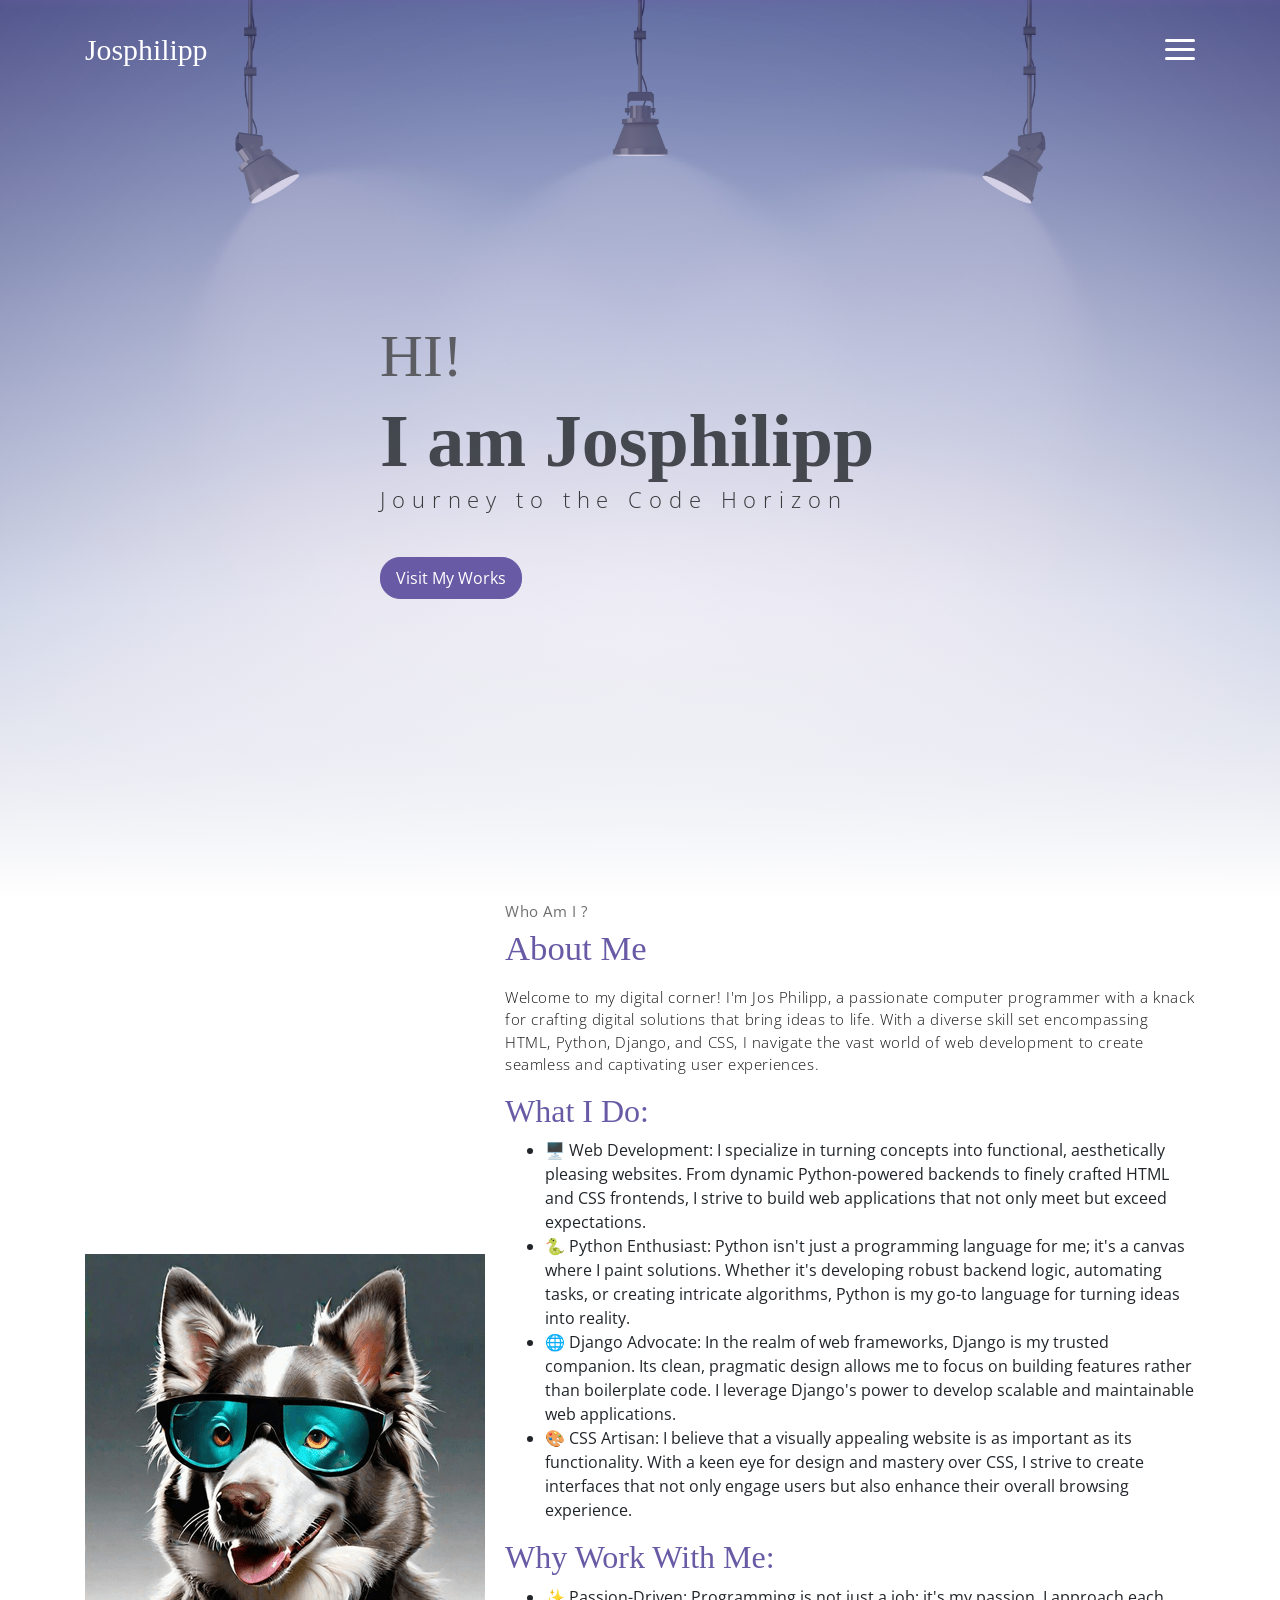
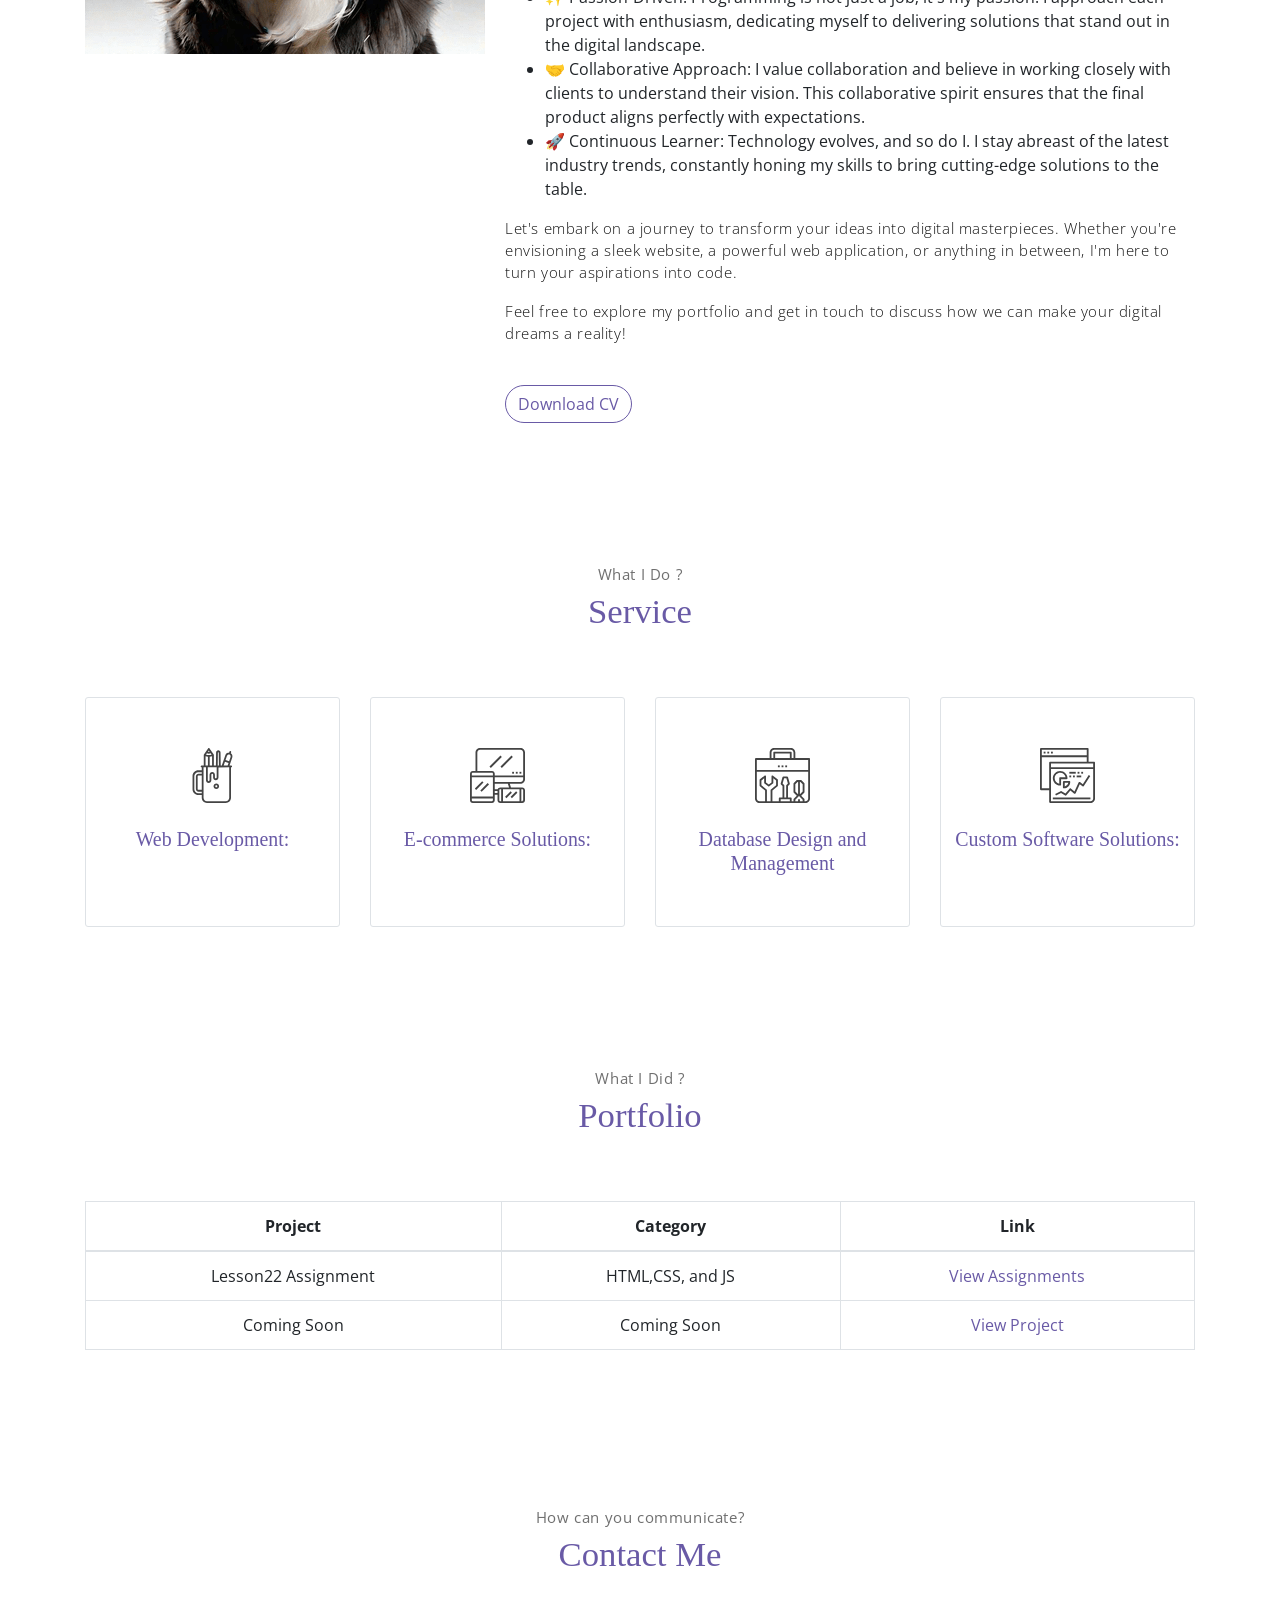
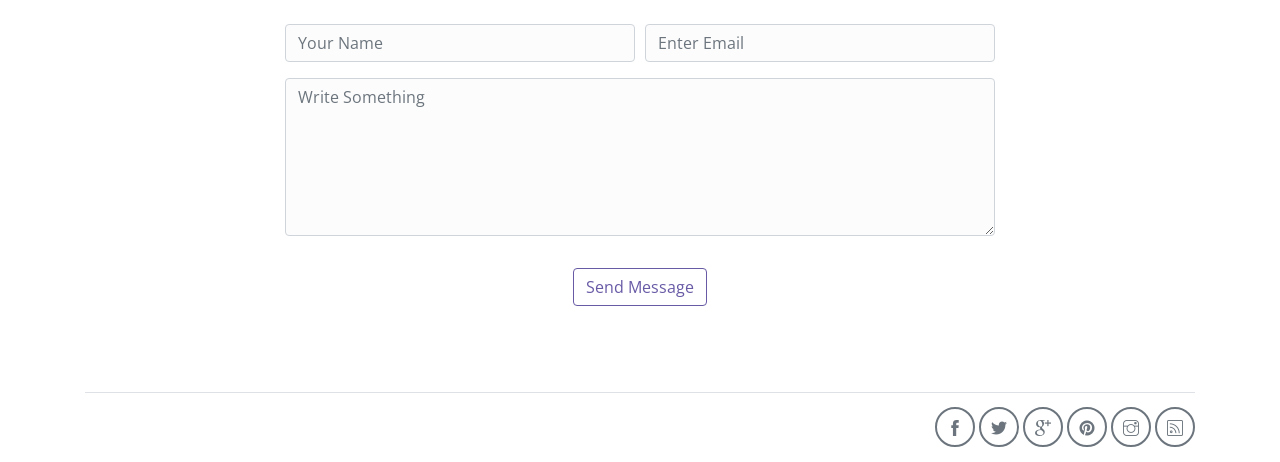
<file: index.html>
<!DOCTYPE html>
<html lang="en">

<head>
    <meta charset="utf-8">
    <meta name="viewport" content="width=device-width, initial-scale=1, shrink-to-fit=no">
    <meta name="description" content="Start your development with Meyawo landing page.">
    <meta name="author" content="Devcrud">
    <title>Josphilipp| landing page</title>
    <!-- font icons -->
    <link rel="stylesheet" href="assets/vendors/themify-icons/css/themify-icons.css">
    <!-- Bootstrap + main styles -->
    <link rel="stylesheet" href="assets/css/meyawo.css">
</head>

<body data-spy="scroll" data-target=".navbar" data-offset="40" id="home">

    <!-- Page Navbar -->
    <nav class="custom-navbar" data-spy="affix" data-offset-top="20">
        <div class="container">
            <a class="logo" href="#">Josphilipp</a>
            <ul class="nav">
                <li class="item">
                    <a class="link" href="#home">Home</a>
                </li>
                <li class="item">
                    <a class="link" href="#about">About</a>
                </li>
                <li class="item">
                    <a class="link" href="#portfolio">Portfolio</a>
                </li>
                <li class="item">
                    <a class="link" href="#contact">Contact</a>
                </li>
            </ul>
            <a href="javascript:void(0)" id="nav-toggle" class="hamburger hamburger--elastic">
                <div class="hamburger-box">
                    <div class="hamburger-inner"></div>
                </div>
            </a>
        </div>
    </nav><!-- End of Page Navbar -->

    <!-- page header -->
    <header id="home" class="header">
        <div class="overlay"></div>
        <div class="header-content container">
            <h1 class="header-title">
                <span class="up">HI!</span>
                <span class="down">I am Josphilipp</span>
            </h1>
            <p class="header-subtitle"> Journey to the Code Horizon</p>

            <button class="btn btn-primary"><a href="#portfolio" class="text-white">Visit My Works</a></button>
        </div>
    </header><!-- end of page header -->

    <!-- about section -->
    <section class="section pt-0" id="about">
        <!-- container -->
        <div class="container text-center">
            <!-- about wrapper -->
            <div class="about">
                <div class="about-img-holder">
                    <img src="assets/imgs/dog.png" class="about-img"
                        alt="Download free bootstrap 4 landing page, free boootstrap 4 templates, Download free bootstrap 4.1 landing page, free boootstrap 4.1.1 templates, meyawo Landing page">
                </div>
                <div class="about-caption">
                    <p class="section-subtitle">Who Am I ?</p>
                    <h2 class="section-title mb-3">About Me</h2>
                    <p>
                        
                        <p>Welcome to my digital corner! I'm <span class="highlight">Jos Philipp</span>, a passionate computer programmer with a knack for crafting digital solutions that bring ideas to life. With a diverse skill set encompassing HTML, Python, Django, and CSS, I navigate the vast world of web development to create seamless and captivating user experiences.</p>

                        <h2>What I Do:</h2>
                    
                        <ul class="skills-list">
                            <li>🖥️ <span class="highlight">Web Development:</span> I specialize in turning concepts into functional, aesthetically pleasing websites. From dynamic Python-powered backends to finely crafted HTML and CSS frontends, I strive to build web applications that not only meet but exceed expectations.</li>
                    
                            <li>🐍 <span class="highlight">Python Enthusiast:</span> Python isn't just a programming language for me; it's a canvas where I paint solutions. Whether it's developing robust backend logic, automating tasks, or creating intricate algorithms, Python is my go-to language for turning ideas into reality.</li>
                    
                            <li>🌐 <span class="highlight">Django Advocate:</span> In the realm of web frameworks, Django is my trusted companion. Its clean, pragmatic design allows me to focus on building features rather than boilerplate code. I leverage Django's power to develop scalable and maintainable web applications.</li>
                    
                            <li>🎨 <span class="highlight">CSS Artisan:</span> I believe that a visually appealing website is as important as its functionality. With a keen eye for design and mastery over CSS, I strive to create interfaces that not only engage users but also enhance their overall browsing experience.</li>
                        </ul>
                    
                        <h2>Why Work With Me:</h2>
                    
                        <ul class="skills-list">
                            <li>✨ <span class="highlight">Passion-Driven:</span> Programming is not just a job; it's my passion. I approach each project with enthusiasm, dedicating myself to delivering solutions that stand out in the digital landscape.</li>
                    
                            <li>🤝 <span class="highlight">Collaborative Approach:</span> I value collaboration and believe in working closely with clients to understand their vision. This collaborative spirit ensures that the final product aligns perfectly with expectations.</li>
                    
                            <li>🚀 <span class="highlight">Continuous Learner:</span> Technology evolves, and so do I. I stay abreast of the latest industry trends, constantly honing my skills to bring cutting-edge solutions to the table.</li>
                        </ul>
                    
                        <p>Let's embark on a journey to transform your ideas into digital masterpieces. Whether you're envisioning a sleek website, a powerful web application, or anything in between, I'm here to turn your aspirations into code.</p>
                    
                        <p>Feel free to explore my portfolio and get in touch to discuss how we can make your digital dreams a reality!</p>
                    
                    </p>
                    <button class="btn-rounded btn btn-outline-primary mt-4">Download CV</button>
                </div>
            </div><!-- end of about wrapper -->
        </div><!-- end of container -->
    </section> <!-- end of about section -->

    <!-- service section -->
    <section class="section" id="service">
        <div class="container text-center">
            <p class="section-subtitle">What I Do ?</p>
            <h6 class="section-title mb-6">Service</h6>
            <!-- row -->
            <div class="row">
                <div class="col-md-6 col-lg-3">
                    <div class="service-card">
                        <div class="body">
                            <img src="assets/imgs/pencil-case.svg"
                                alt="Download free bootstrap 4 landing page, free boootstrap 4 templates, Download free bootstrap 4.1 landing page, free boootstrap 4.1.1 templates, meyawo Landing page"
                                class="icon">
                            <h6 class="title">Web Development:</h6>
                            <p class="subtitle">Tansform your ideas into fully functional and visually appealing websites.</p>
                        </div>
                    </div>
                </div>
                <div class="col-md-6 col-lg-3">
                    <div class="service-card">
                        <div class="body">
                            <img src="assets/imgs/responsive.svg"
                                alt="Download free bootstrap 4 landing page, free boootstrap 4 templates, Download free bootstrap 4.1 landing page, free boootstrap 4.1.1 templates, meyawo Landing page"
                                class="icon">
                            <h6 class="title">E-commerce Solutions:</h6>
                            <p class="subtitle">Take your business online with a robust e-commerce platform.</p>
                        </div>
                    </div>
                </div>
                <div class="col-md-6 col-lg-3">
                    <div class="service-card">
                        <div class="body">
                            <img src="assets/imgs/toolbox.svg"
                                alt="Download free bootstrap 4 landing page, free boootstrap 4 templates, Download free bootstrap 4.1 landing page, free boootstrap 4.1.1 templates, meyawo Landing page"
                                class="icon">
                            <h6 class="title">Database Design and Management</h6>
                            <p class="subtitle">Build a solid foundation for your applications.</p>
                        </div>
                    </div>
                </div>
                <div class="col-md-6 col-lg-3">
                    <div class="service-card">
                        <div class="body">
                            <img src="assets/imgs/analytics.svg"
                                alt="Download free bootstrap 4 landing page, free boootstrap 4 templates, Download free bootstrap 4.1 landing page, free boootstrap 4.1.1 templates, meyawo Landing page"
                                class="icon">
                            <h6 class="title">Custom Software Solutions:</h6>
                            <p class="subtitle">Tailored software to meet your unique requirements.</p>
                        </div>
                    </div>
                </div>
            </div><!-- end of row -->
        </div>
    </section><!-- end of service section -->

   
<!-- portfolio section -->
<section class="section" id="portfolio">
    <div class="container text-center">
        <p class="section-subtitle">What I Did ?</p>
        <h6 class="section-title mb-6">Portfolio</h6>
        <!-- portfolio table -->
        <table class="table table-bordered portfolio-table">
            <thead>
                <tr>
                    <th>Project</th>
                    <th>Category</th>
                    <th>Link</th>
                </tr>
            </thead>
            <tbody>
                <!-- portfolio item 1 -->
                <tr>
                    <td>Lesson22 Assignment</td>
                    <td>HTML,CSS, and JS</td>
                    <td><a href="https://josphilipp.github.io/waketechcc/L22/Lesson22.html" target="_blank">View Assignments</a></td>
                </tr>
                <!-- portfolio item 2 -->
                <tr>
                    <td>Coming Soon</td>
                    <td>Coming Soon</td>
                    <td><a href="project2.html">View Project</a></td>
                </tr>
                
            </tbody>
        </table><!-- end of portfolio table -->
    </div><!-- end of container -->
</section> <!-- end of portfolio section -->


    <!-- contact section -->
    <section class="section" id="contact">
        <div class="container text-center">
            <p class="section-subtitle">How can you communicate?</p>
            <h6 class="section-title mb-5">Contact Me</h6>
            <!-- contact form -->
<!-- contact form -->
<form action="https://formspree.io/jtimadamllc@gmail.com" method="POST" class="contact-form col-md-10 col-lg-8 m-auto">
    <div class="form-row">
        <div class="form-group col-sm-6">
            <input type="text" name="name" class="form-control" placeholder="Your Name" required>
        </div>
        <div class="form-group col-sm-6">
            <input type="email" name="_replyto" class="form-control" placeholder="Enter Email" required>
        </div>
        <div class="form-group col-sm-12">
            <textarea name="message" rows="6" class="form-control" placeholder="Write Something" required></textarea>
        </div>
        <div class="form-group col-sm-12 mt-3">
            <input type="submit" value="Send Message" class="btn btn-outline-primary rounded">
        </div>
    </div>
</form><!-- end of contact form -->
        </div><!-- end of container -->
    </section><!-- end of contact section -->

    <!-- footer -->
    <div class="container">
        <footer class="footer">
            <div class="social-links text-right m-auto ml-sm-auto">
                <a href="javascript:void(0)" class="link"><i class="ti-facebook"></i></a>
                <a href="javascript:void(0)" class="link"><i class="ti-twitter-alt"></i></a>
                <a href="javascript:void(0)" class="link"><i class="ti-google"></i></a>
                <a href="javascript:void(0)" class="link"><i class="ti-pinterest-alt"></i></a>
                <a href="javascript:void(0)" class="link"><i class="ti-instagram"></i></a>
                <a href="javascript:void(0)" class="link"><i class="ti-rss"></i></a>
            </div>
        </footer>
    </div> <!-- end of page footer -->

    <!-- core  -->
    <script src="assets/vendors/jquery/jquery-3.4.1.js"></script>
    <script src="assets/vendors/bootstrap/bootstrap.bundle.js"></script>

    <!-- bootstrap 3 affix -->
    <script src="assets/vendors/bootstrap/bootstrap.affix.js"></script>

    <!-- Meyawo js -->
    <script src="assets/js/meyawo.js"></script>

</body>

</html>
</file>
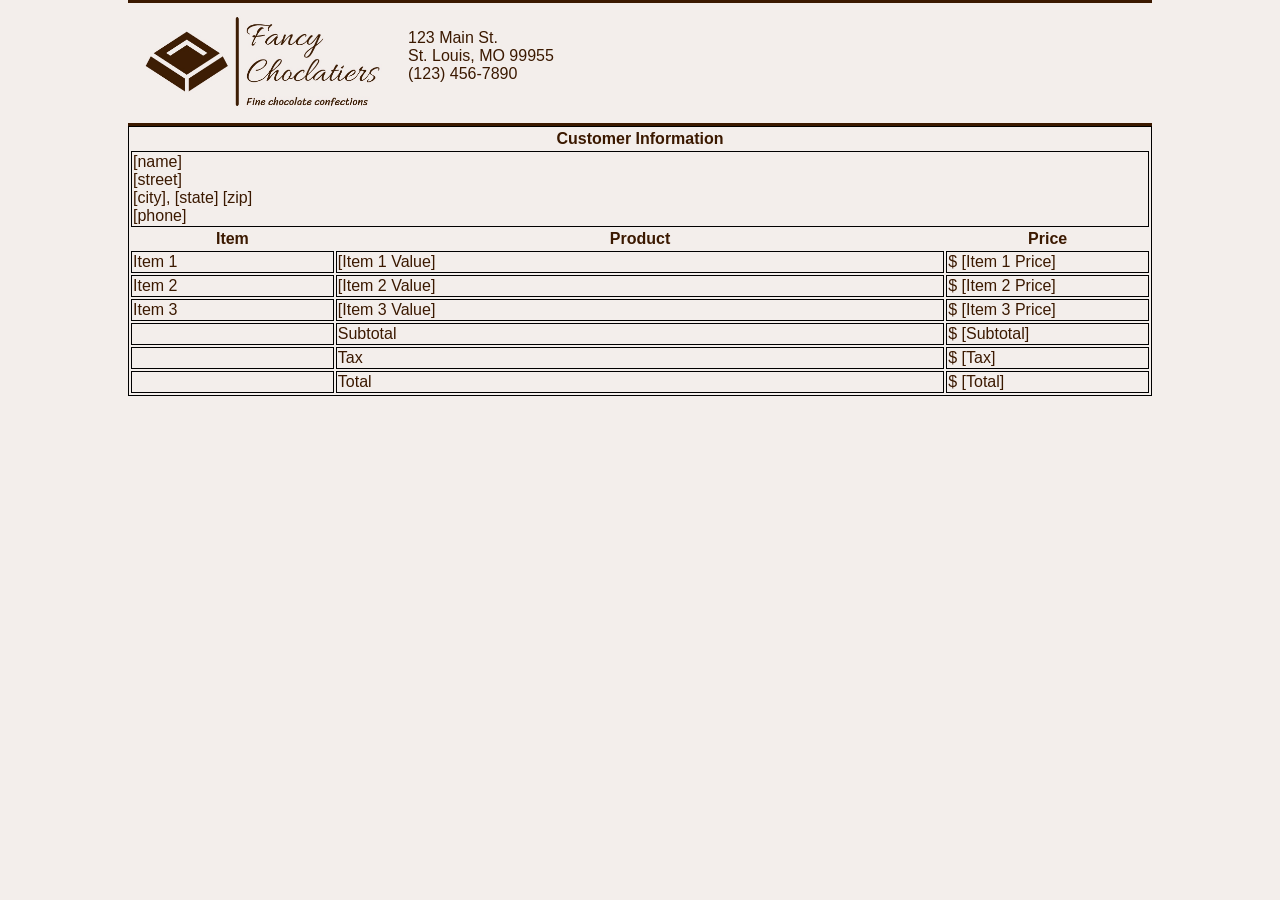
<file: waketechcc/L22/invoice.html>
<!DOCTYPE html>
<html lang="en">
<head>
    <meta charset="UTF-8">
    <meta name="viewport" content="width=device-width, initial-scale=1.0">
    <link rel="stylesheet" href="invoice-style.css">
    <title>Customer Invoice</title>
</head>
<body>
    <header>
        <div class="logo">
            <img src="chocolate-logo.jpg" alt="Chocolate Logo">
        </div>
        <div class="invoice-text">
            <p>
            123 Main St.<br>
            St. Louis, MO 99955<br>
            (123) 456-7890<br>
            </p>
        </div>
    </header>
    <main>
        <table>
            <tr>
                <th colspan="3">Customer Information</th>
            </tr>
            <tr >
                <td colspan="3">[name]<br>
                    [street]<br>
                    [city], [state] [zip]<br>
                    [phone]
                </td>
            </tr>
            <tr>
                <th width="20%">Item</th>
                <th>Product</th>
                <th width="20%">Price</th>
            </tr>
            <tr>
                <td>Item 1</td>
                <td>[Item 1 Value]</td>
                <td>$ [Item 1 Price]</td>
            </tr>
            <tr>
                <td>Item 2</td>
                <td>[Item 2 Value]</td>
                <td>$ [Item 2 Price]</td>
            </tr>
            <tr>
                <td>Item 3</td>
                <td>[Item 3 Value]</td>
                <td>$ [Item 3 Price]</td>
            </tr>
            <tr>
                <td></td>
                <td>Subtotal</td>
                <td>$ [Subtotal]</td>
            </tr>
            <tr>
                <td></td>
                <td>Tax</td>
                <td>$ [Tax]</td>
            </tr>
            <tr>
                <td></td>
                <td>Total</td>
                <td>$ [Total]</td>
            </tr>
            </table>
    </main>
</body>
</html>
</file>
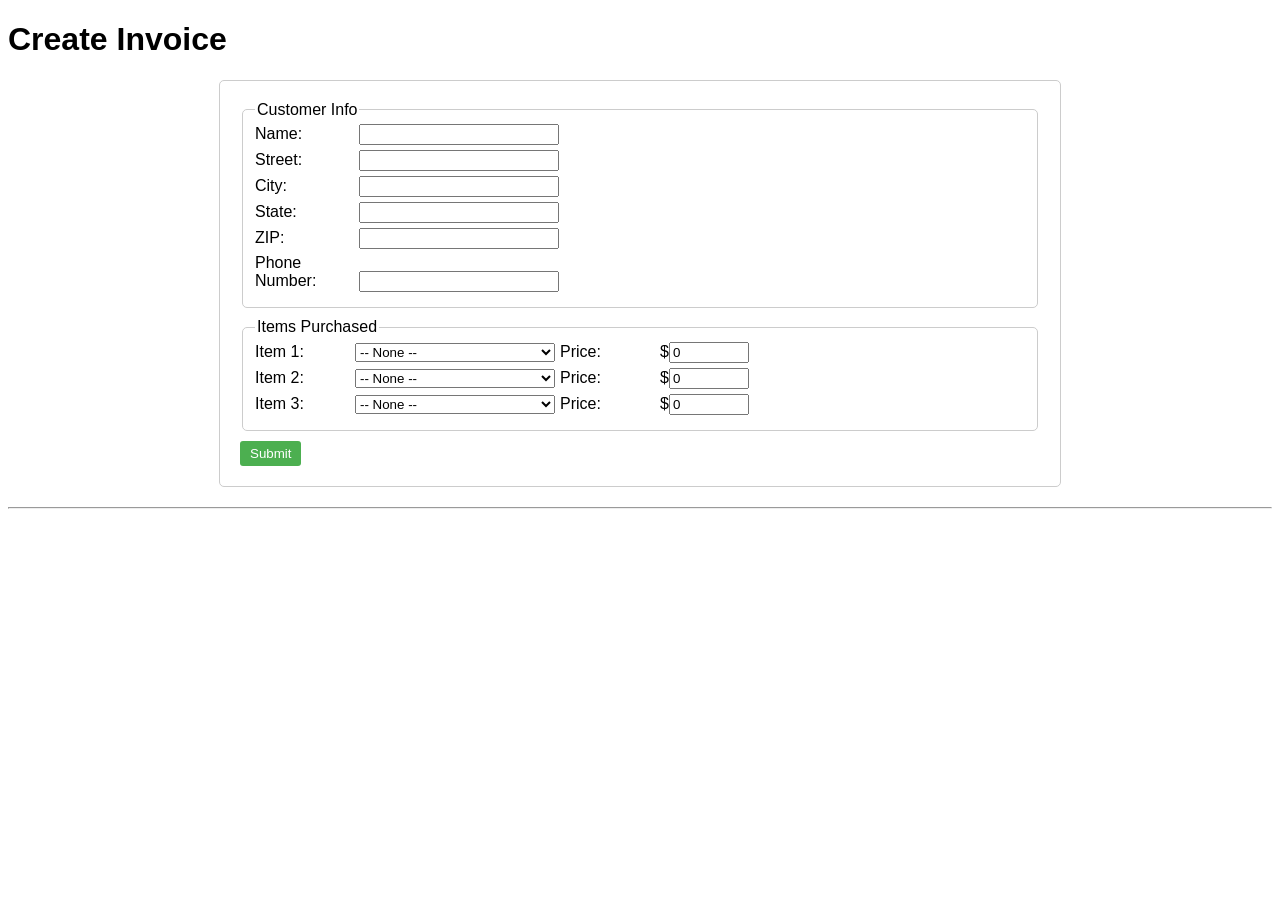
<file: waketechcc/L22/Lesson22.html>
<!DOCTYPE html>
<html lang="en">
<head>
    <title>Lesson 22 - Invoice Generator</title>
    <meta charset="UTF-8">
    <meta name="viewport" content="width=device-width, initial-scale=1.0">
    <style>
        body {
            font-family: Arial, sans-serif;
        }

        form {
            width: 800px;
            margin: 20px auto;
            padding: 20px;
            border: 1px solid #ccc;
            border-radius: 5px;
        }

        fieldset {
            border: 1px solid #ccc;
            border-radius: 5px;
            margin-bottom: 10px;
        }

        label {
            display: inline-block;
            width: 100px;
        }

        input, select {
            width: 200px;
            box-sizing: border-box;
            margin-bottom: 5px;
            margin-right: 5px;
        }
        #price1, #price2, #price3 {
            width: 80px;
        }

        .item-row {
            display: flex;
            align-items: baseline;
        }

        .item-label {
            width: 100px;
        }

        .submit-btn, .reset-btn {
            padding: 5px 10px;
            background-color: #4CAF50;
            color: white;
            border: none;
            border-radius: 3px;
            cursor: pointer;
        }

        .reset-btn {
            background-color: #f44336;
            margin-left: 10px;
        }
    </style>
    <title>Order Form</title>
</head>
<body>
    <h1>Create Invoice</h1>
    <form method="post" action="">
        <fieldset>
            <legend>Customer Info</legend>
            <label for="name">Name:</label>
            <input type="text" id="name" name="name"><br>

            <label for="street">Street:</label>
            <input type="text" id="street" name="street"><br>

            <label for="city">City:</label>
            <input type="text" id="city" name="city"><br>

            <label for="state">State:</label>
            <input type="text" id="state" name="state"><br>

            <label for="zip">ZIP:</label>
            <input type="text" id="zip" name="zip"><br>

            <label for="phone">Phone Number:</label>
            <input type="tel" id="phone" name="phone">
        </fieldset>

        <fieldset>
            <legend>Items Purchased</legend>
            <div class="item-row">
                <label class="item-label" for="item1">Item 1:</label>
                <select id="item1" name="item1">
                    <option value="--None--">-- None --</option>
                    <option value="8 oz. Assorted Chocolates">8 oz. Assorted Chocolates</option>
                    <option value="12 oz. Assorted Chocolates">12 oz. Assorted Chocolates</option>
                    <option value="8 oz. Dark Chocolate Truffles">8 oz. Dark Chocolate Truffles</option>
                    <option value="12 oz. Dark Chocolate Truffles">12 oz. Dark Chocolate Truffles</option>
                </select>
                <label class="item-label" for="price1">Price:</label>
                $<input size="10" type="number" id="price1" name="price1" value="0">
            </div>

            <div class="item-row">
                <label class="item-label" for="item2">Item 2:</label>
                <select id="item2" name="item2">
                    <option value="--None--">-- None --</option>
                    <option value="8 oz. Assorted Chocolates">8 oz. Assorted Chocolates</option>
                    <option value="12 oz. Assorted Chocolates">12 oz. Assorted Chocolates</option>
                    <option value="8 oz. Dark Chocolate Truffles">8 oz. Dark Chocolate Truffles</option>
                    <option value="12 oz. Dark Chocolate Truffles">12 oz. Dark Chocolate Truffles</option>
                </select>
                <label class="item-label" for="price2">Price:</label>
                $<input type="number" id="price2" name="price2" value="0">
            </div>

            <div class="item-row">
                <label class="item-label" for="item3">Item 3:</label>
                <select id="item3" name="item3">
                    <option value="--None--">-- None --</option>
                    <option value="8 oz. Assorted Chocolates">8 oz. Assorted Chocolates</option>
                    <option value="12 oz. Assorted Chocolates">12 oz. Assorted Chocolates</option>
                    <option value="8 oz. Dark Chocolate Truffles">8 oz. Dark Chocolate Truffles</option>
                    <option value="12 oz. Dark Chocolate Truffles">12 oz. Dark Chocolate Truffles</option>
                </select>
                <label class="item-label" for="price3">Price:</label>
               $<input type="number" id="price3" name="price3" value="0">
            </div>
        </fieldset>

        <button type="button" class="submit-btn" onclick="createInvoice();">Submit</button>
    
    </form>

    <hr>
    <!-- Invoice goes here -->
    <div id="content"></div>
    <script type="text/javascript" src="invoice.js"></script>
</body>
</html>
</file>
<file: assets/vendors/themify-icons/css/themify-icons.css>
@font-face {
	font-family: 'themify';
	src:url("../fonts/themify.eot?-fvbane");
	src:url("../fonts/themify.eot?#iefix-fvbane") format("embedded-opentype"),
		url("../fonts/themify.woff?-fvbane") format("woff"),
		url("../fonts/themify.ttf?-fvbane") format("truetype"),
		url("../fonts/themify.svg?-fvbane#themify") format("svg");
	font-weight: normal;
	font-style: normal;
}

[class^="ti-"], [class*=" ti-"] {
	font-family: 'themify';
	speak: none;
	font-style: normal;
	font-weight: normal;
	font-variant: normal;
	text-transform: none;
	line-height: 1;

	/* Better Font Rendering =========== */
	-webkit-font-smoothing: antialiased;
	-moz-osx-font-smoothing: grayscale;
}

.ti-wand:before {
	content: "\e600";
}
.ti-volume:before {
	content: "\e601";
}
.ti-user:before {
	content: "\e602";
}
.ti-unlock:before {
	content: "\e603";
}
.ti-unlink:before {
	content: "\e604";
}
.ti-trash:before {
	content: "\e605";
}
.ti-thought:before {
	content: "\e606";
}
.ti-target:before {
	content: "\e607";
}
.ti-tag:before {
	content: "\e608";
}
.ti-tablet:before {
	content: "\e609";
}
.ti-star:before {
	content: "\e60a";
}
.ti-spray:before {
	content: "\e60b";
}
.ti-signal:before {
	content: "\e60c";
}
.ti-shopping-cart:before {
	content: "\e60d";
}
.ti-shopping-cart-full:before {
	content: "\e60e";
}
.ti-settings:before {
	content: "\e60f";
}
.ti-search:before {
	content: "\e610";
}
.ti-zoom-in:before {
	content: "\e611";
}
.ti-zoom-out:before {
	content: "\e612";
}
.ti-cut:before {
	content: "\e613";
}
.ti-ruler:before {
	content: "\e614";
}
.ti-ruler-pencil:before {
	content: "\e615";
}
.ti-ruler-alt:before {
	content: "\e616";
}
.ti-bookmark:before {
	content: "\e617";
}
.ti-bookmark-alt:before {
	content: "\e618";
}
.ti-reload:before {
	content: "\e619";
}
.ti-plus:before {
	content: "\e61a";
}
.ti-pin:before {
	content: "\e61b";
}
.ti-pencil:before {
	content: "\e61c";
}
.ti-pencil-alt:before {
	content: "\e61d";
}
.ti-paint-roller:before {
	content: "\e61e";
}
.ti-paint-bucket:before {
	content: "\e61f";
}
.ti-na:before {
	content: "\e620";
}
.ti-mobile:before {
	content: "\e621";
}
.ti-minus:before {
	content: "\e622";
}
.ti-medall:before {
	content: "\e623";
}
.ti-medall-alt:before {
	content: "\e624";
}
.ti-marker:before {
	content: "\e625";
}
.ti-marker-alt:before {
	content: "\e626";
}
.ti-arrow-up:before {
	content: "\e627";
}
.ti-arrow-right:before {
	content: "\e628";
}
.ti-arrow-left:before {
	content: "\e629";
}
.ti-arrow-down:before {
	content: "\e62a";
}
.ti-lock:before {
	content: "\e62b";
}
.ti-location-arrow:before {
	content: "\e62c";
}
.ti-link:before {
	content: "\e62d";
}
.ti-layout:before {
	content: "\e62e";
}
.ti-layers:before {
	content: "\e62f";
}
.ti-layers-alt:before {
	content: "\e630";
}
.ti-key:before {
	content: "\e631";
}
.ti-import:before {
	content: "\e632";
}
.ti-image:before {
	content: "\e633";
}
.ti-heart:before {
	content: "\e634";
}
.ti-heart-broken:before {
	content: "\e635";
}
.ti-hand-stop:before {
	content: "\e636";
}
.ti-hand-open:before {
	content: "\e637";
}
.ti-hand-drag:before {
	content: "\e638";
}
.ti-folder:before {
	content: "\e639";
}
.ti-flag:before {
	content: "\e63a";
}
.ti-flag-alt:before {
	content: "\e63b";
}
.ti-flag-alt-2:before {
	content: "\e63c";
}
.ti-eye:before {
	content: "\e63d";
}
.ti-export:before {
	content: "\e63e";
}
.ti-exchange-vertical:before {
	content: "\e63f";
}
.ti-desktop:before {
	content: "\e640";
}
.ti-cup:before {
	content: "\e641";
}
.ti-crown:before {
	content: "\e642";
}
.ti-comments:before {
	content: "\e643";
}
.ti-comment:before {
	content: "\e644";
}
.ti-comment-alt:before {
	content: "\e645";
}
.ti-close:before {
	content: "\e646";
}
.ti-clip:before {
	content: "\e647";
}
.ti-angle-up:before {
	content: "\e648";
}
.ti-angle-right:before {
	content: "\e649";
}
.ti-angle-left:before {
	content: "\e64a";
}
.ti-angle-down:before {
	content: "\e64b";
}
.ti-check:before {
	content: "\e64c";
}
.ti-check-box:before {
	content: "\e64d";
}
.ti-camera:before {
	content: "\e64e";
}
.ti-announcement:before {
	content: "\e64f";
}
.ti-brush:before {
	content: "\e650";
}
.ti-briefcase:before {
	content: "\e651";
}
.ti-bolt:before {
	content: "\e652";
}
.ti-bolt-alt:before {
	content: "\e653";
}
.ti-blackboard:before {
	content: "\e654";
}
.ti-bag:before {
	content: "\e655";
}
.ti-move:before {
	content: "\e656";
}
.ti-arrows-vertical:before {
	content: "\e657";
}
.ti-arrows-horizontal:before {
	content: "\e658";
}
.ti-fullscreen:before {
	content: "\e659";
}
.ti-arrow-top-right:before {
	content: "\e65a";
}
.ti-arrow-top-left:before {
	content: "\e65b";
}
.ti-arrow-circle-up:before {
	content: "\e65c";
}
.ti-arrow-circle-right:before {
	content: "\e65d";
}
.ti-arrow-circle-left:before {
	content: "\e65e";
}
.ti-arrow-circle-down:before {
	content: "\e65f";
}
.ti-angle-double-up:before {
	content: "\e660";
}
.ti-angle-double-right:before {
	content: "\e661";
}
.ti-angle-double-left:before {
	content: "\e662";
}
.ti-angle-double-down:before {
	content: "\e663";
}
.ti-zip:before {
	content: "\e664";
}
.ti-world:before {
	content: "\e665";
}
.ti-wheelchair:before {
	content: "\e666";
}
.ti-view-list:before {
	content: "\e667";
}
.ti-view-list-alt:before {
	content: "\e668";
}
.ti-view-grid:before {
	content: "\e669";
}
.ti-uppercase:before {
	content: "\e66a";
}
.ti-upload:before {
	content: "\e66b";
}
.ti-underline:before {
	content: "\e66c";
}
.ti-truck:before {
	content: "\e66d";
}
.ti-timer:before {
	content: "\e66e";
}
.ti-ticket:before {
	content: "\e66f";
}
.ti-thumb-up:before {
	content: "\e670";
}
.ti-thumb-down:before {
	content: "\e671";
}
.ti-text:before {
	content: "\e672";
}
.ti-stats-up:before {
	content: "\e673";
}
.ti-stats-down:before {
	content: "\e674";
}
.ti-split-v:before {
	content: "\e675";
}
.ti-split-h:before {
	content: "\e676";
}
.ti-smallcap:before {
	content: "\e677";
}
.ti-shine:before {
	content: "\e678";
}
.ti-shift-right:before {
	content: "\e679";
}
.ti-shift-left:before {
	content: "\e67a";
}
.ti-shield:before {
	content: "\e67b";
}
.ti-notepad:before {
	content: "\e67c";
}
.ti-server:before {
	content: "\e67d";
}
.ti-quote-right:before {
	content: "\e67e";
}
.ti-quote-left:before {
	content: "\e67f";
}
.ti-pulse:before {
	content: "\e680";
}
.ti-printer:before {
	content: "\e681";
}
.ti-power-off:before {
	content: "\e682";
}
.ti-plug:before {
	content: "\e683";
}
.ti-pie-chart:before {
	content: "\e684";
}
.ti-paragraph:before {
	content: "\e685";
}
.ti-panel:before {
	content: "\e686";
}
.ti-package:before {
	content: "\e687";
}
.ti-music:before {
	content: "\e688";
}
.ti-music-alt:before {
	content: "\e689";
}
.ti-mouse:before {
	content: "\e68a";
}
.ti-mouse-alt:before {
	content: "\e68b";
}
.ti-money:before {
	content: "\e68c";
}
.ti-microphone:before {
	content: "\e68d";
}
.ti-menu:before {
	content: "\e68e";
}
.ti-menu-alt:before {
	content: "\e68f";
}
.ti-map:before {
	content: "\e690";
}
.ti-map-alt:before {
	content: "\e691";
}
.ti-loop:before {
	content: "\e692";
}
.ti-location-pin:before {
	content: "\e693";
}
.ti-list:before {
	content: "\e694";
}
.ti-light-bulb:before {
	content: "\e695";
}
.ti-Italic:before {
	content: "\e696";
}
.ti-info:before {
	content: "\e697";
}
.ti-infinite:before {
	content: "\e698";
}
.ti-id-badge:before {
	content: "\e699";
}
.ti-hummer:before {
	content: "\e69a";
}
.ti-home:before {
	content: "\e69b";
}
.ti-help:before {
	content: "\e69c";
}
.ti-headphone:before {
	content: "\e69d";
}
.ti-harddrives:before {
	content: "\e69e";
}
.ti-harddrive:before {
	content: "\e69f";
}
.ti-gift:before {
	content: "\e6a0";
}
.ti-game:before {
	content: "\e6a1";
}
.ti-filter:before {
	content: "\e6a2";
}
.ti-files:before {
	content: "\e6a3";
}
.ti-file:before {
	content: "\e6a4";
}
.ti-eraser:before {
	content: "\e6a5";
}
.ti-envelope:before {
	content: "\e6a6";
}
.ti-download:before {
	content: "\e6a7";
}
.ti-direction:before {
	content: "\e6a8";
}
.ti-direction-alt:before {
	content: "\e6a9";
}
.ti-dashboard:before {
	content: "\e6aa";
}
.ti-control-stop:before {
	content: "\e6ab";
}
.ti-control-shuffle:before {
	content: "\e6ac";
}
.ti-control-play:before {
	content: "\e6ad";
}
.ti-control-pause:before {
	content: "\e6ae";
}
.ti-control-forward:before {
	content: "\e6af";
}
.ti-control-backward:before {
	content: "\e6b0";
}
.ti-cloud:before {
	content: "\e6b1";
}
.ti-cloud-up:before {
	content: "\e6b2";
}
.ti-cloud-down:before {
	content: "\e6b3";
}
.ti-clipboard:before {
	content: "\e6b4";
}
.ti-car:before {
	content: "\e6b5";
}
.ti-calendar:before {
	content: "\e6b6";
}
.ti-book:before {
	content: "\e6b7";
}
.ti-bell:before {
	content: "\e6b8";
}
.ti-basketball:before {
	content: "\e6b9";
}
.ti-bar-chart:before {
	content: "\e6ba";
}
.ti-bar-chart-alt:before {
	content: "\e6bb";
}
.ti-back-right:before {
	content: "\e6bc";
}
.ti-back-left:before {
	content: "\e6bd";
}
.ti-arrows-corner:before {
	content: "\e6be";
}
.ti-archive:before {
	content: "\e6bf";
}
.ti-anchor:before {
	content: "\e6c0";
}
.ti-align-right:before {
	content: "\e6c1";
}
.ti-align-left:before {
	content: "\e6c2";
}
.ti-align-justify:before {
	content: "\e6c3";
}
.ti-align-center:before {
	content: "\e6c4";
}
.ti-alert:before {
	content: "\e6c5";
}
.ti-alarm-clock:before {
	content: "\e6c6";
}
.ti-agenda:before {
	content: "\e6c7";
}
.ti-write:before {
	content: "\e6c8";
}
.ti-window:before {
	content: "\e6c9";
}
.ti-widgetized:before {
	content: "\e6ca";
}
.ti-widget:before {
	content: "\e6cb";
}
.ti-widget-alt:before {
	content: "\e6cc";
}
.ti-wallet:before {
	content: "\e6cd";
}
.ti-video-clapper:before {
	content: "\e6ce";
}
.ti-video-camera:before {
	content: "\e6cf";
}
.ti-vector:before {
	content: "\e6d0";
}
.ti-themify-logo:before {
	content: "\e6d1";
}
.ti-themify-favicon:before {
	content: "\e6d2";
}
.ti-themify-favicon-alt:before {
	content: "\e6d3";
}
.ti-support:before {
	content: "\e6d4";
}
.ti-stamp:before {
	content: "\e6d5";
}
.ti-split-v-alt:before {
	content: "\e6d6";
}
.ti-slice:before {
	content: "\e6d7";
}
.ti-shortcode:before {
	content: "\e6d8";
}
.ti-shift-right-alt:before {
	content: "\e6d9";
}
.ti-shift-left-alt:before {
	content: "\e6da";
}
.ti-ruler-alt-2:before {
	content: "\e6db";
}
.ti-receipt:before {
	content: "\e6dc";
}
.ti-pin2:before {
	content: "\e6dd";
}
.ti-pin-alt:before {
	content: "\e6de";
}
.ti-pencil-alt2:before {
	content: "\e6df";
}
.ti-palette:before {
	content: "\e6e0";
}
.ti-more:before {
	content: "\e6e1";
}
.ti-more-alt:before {
	content: "\e6e2";
}
.ti-microphone-alt:before {
	content: "\e6e3";
}
.ti-magnet:before {
	content: "\e6e4";
}
.ti-line-double:before {
	content: "\e6e5";
}
.ti-line-dotted:before {
	content: "\e6e6";
}
.ti-line-dashed:before {
	content: "\e6e7";
}
.ti-layout-width-full:before {
	content: "\e6e8";
}
.ti-layout-width-default:before {
	content: "\e6e9";
}
.ti-layout-width-default-alt:before {
	content: "\e6ea";
}
.ti-layout-tab:before {
	content: "\e6eb";
}
.ti-layout-tab-window:before {
	content: "\e6ec";
}
.ti-layout-tab-v:before {
	content: "\e6ed";
}
.ti-layout-tab-min:before {
	content: "\e6ee";
}
.ti-layout-slider:before {
	content: "\e6ef";
}
.ti-layout-slider-alt:before {
	content: "\e6f0";
}
.ti-layout-sidebar-right:before {
	content: "\e6f1";
}
.ti-layout-sidebar-none:before {
	content: "\e6f2";
}
.ti-layout-sidebar-left:before {
	content: "\e6f3";
}
.ti-layout-placeholder:before {
	content: "\e6f4";
}
.ti-layout-menu:before {
	content: "\e6f5";
}
.ti-layout-menu-v:before {
	content: "\e6f6";
}
.ti-layout-menu-separated:before {
	content: "\e6f7";
}
.ti-layout-menu-full:before {
	content: "\e6f8";
}
.ti-layout-media-right-alt:before {
	content: "\e6f9";
}
.ti-layout-media-right:before {
	content: "\e6fa";
}
.ti-layout-media-overlay:before {
	content: "\e6fb";
}
.ti-layout-media-overlay-alt:before {
	content: "\e6fc";
}
.ti-layout-media-overlay-alt-2:before {
	content: "\e6fd";
}
.ti-layout-media-left-alt:before {
	content: "\e6fe";
}
.ti-layout-media-left:before {
	content: "\e6ff";
}
.ti-layout-media-center-alt:before {
	content: "\e700";
}
.ti-layout-media-center:before {
	content: "\e701";
}
.ti-layout-list-thumb:before {
	content: "\e702";
}
.ti-layout-list-thumb-alt:before {
	content: "\e703";
}
.ti-layout-list-post:before {
	content: "\e704";
}
.ti-layout-list-large-image:before {
	content: "\e705";
}
.ti-layout-line-solid:before {
	content: "\e706";
}
.ti-layout-grid4:before {
	content: "\e707";
}
.ti-layout-grid3:before {
	content: "\e708";
}
.ti-layout-grid2:before {
	content: "\e709";
}
.ti-layout-grid2-thumb:before {
	content: "\e70a";
}
.ti-layout-cta-right:before {
	content: "\e70b";
}
.ti-layout-cta-left:before {
	content: "\e70c";
}
.ti-layout-cta-center:before {
	content: "\e70d";
}
.ti-layout-cta-btn-right:before {
	content: "\e70e";
}
.ti-layout-cta-btn-left:before {
	content: "\e70f";
}
.ti-layout-column4:before {
	content: "\e710";
}
.ti-layout-column3:before {
	content: "\e711";
}
.ti-layout-column2:before {
	content: "\e712";
}
.ti-layout-accordion-separated:before {
	content: "\e713";
}
.ti-layout-accordion-merged:before {
	content: "\e714";
}
.ti-layout-accordion-list:before {
	content: "\e715";
}
.ti-ink-pen:before {
	content: "\e716";
}
.ti-info-alt:before {
	content: "\e717";
}
.ti-help-alt:before {
	content: "\e718";
}
.ti-headphone-alt:before {
	content: "\e719";
}
.ti-hand-point-up:before {
	content: "\e71a";
}
.ti-hand-point-right:before {
	content: "\e71b";
}
.ti-hand-point-left:before {
	content: "\e71c";
}
.ti-hand-point-down:before {
	content: "\e71d";
}
.ti-gallery:before {
	content: "\e71e";
}
.ti-face-smile:before {
	content: "\e71f";
}
.ti-face-sad:before {
	content: "\e720";
}
.ti-credit-card:before {
	content: "\e721";
}
.ti-control-skip-forward:before {
	content: "\e722";
}
.ti-control-skip-backward:before {
	content: "\e723";
}
.ti-control-record:before {
	content: "\e724";
}
.ti-control-eject:before {
	content: "\e725";
}
.ti-comments-smiley:before {
	content: "\e726";
}
.ti-brush-alt:before {
	content: "\e727";
}
.ti-youtube:before {
	content: "\e728";
}
.ti-vimeo:before {
	content: "\e729";
}
.ti-twitter:before {
	content: "\e72a";
}
.ti-time:before {
	content: "\e72b";
}
.ti-tumblr:before {
	content: "\e72c";
}
.ti-skype:before {
	content: "\e72d";
}
.ti-share:before {
	content: "\e72e";
}
.ti-share-alt:before {
	content: "\e72f";
}
.ti-rocket:before {
	content: "\e730";
}
.ti-pinterest:before {
	content: "\e731";
}
.ti-new-window:before {
	content: "\e732";
}
.ti-microsoft:before {
	content: "\e733";
}
.ti-list-ol:before {
	content: "\e734";
}
.ti-linkedin:before {
	content: "\e735";
}
.ti-layout-sidebar-2:before {
	content: "\e736";
}
.ti-layout-grid4-alt:before {
	content: "\e737";
}
.ti-layout-grid3-alt:before {
	content: "\e738";
}
.ti-layout-grid2-alt:before {
	content: "\e739";
}
.ti-layout-column4-alt:before {
	content: "\e73a";
}
.ti-layout-column3-alt:before {
	content: "\e73b";
}
.ti-layout-column2-alt:before {
	content: "\e73c";
}
.ti-instagram:before {
	content: "\e73d";
}
.ti-google:before {
	content: "\e73e";
}
.ti-github:before {
	content: "\e73f";
}
.ti-flickr:before {
	content: "\e740";
}
.ti-facebook:before {
	content: "\e741";
}
.ti-dropbox:before {
	content: "\e742";
}
.ti-dribbble:before {
	content: "\e743";
}
.ti-apple:before {
	content: "\e744";
}
.ti-android:before {
	content: "\e745";
}
.ti-save:before {
	content: "\e746";
}
.ti-save-alt:before {
	content: "\e747";
}
.ti-yahoo:before {
	content: "\e748";
}
.ti-wordpress:before {
	content: "\e749";
}
.ti-vimeo-alt:before {
	content: "\e74a";
}
.ti-twitter-alt:before {
	content: "\e74b";
}
.ti-tumblr-alt:before {
	content: "\e74c";
}
.ti-trello:before {
	content: "\e74d";
}
.ti-stack-overflow:before {
	content: "\e74e";
}
.ti-soundcloud:before {
	content: "\e74f";
}
.ti-sharethis:before {
	content: "\e750";
}
.ti-sharethis-alt:before {
	content: "\e751";
}
.ti-reddit:before {
	content: "\e752";
}
.ti-pinterest-alt:before {
	content: "\e753";
}
.ti-microsoft-alt:before {
	content: "\e754";
}
.ti-linux:before {
	content: "\e755";
}
.ti-jsfiddle:before {
	content: "\e756";
}
.ti-joomla:before {
	content: "\e757";
}
.ti-html5:before {
	content: "\e758";
}
.ti-flickr-alt:before {
	content: "\e759";
}
.ti-email:before {
	content: "\e75a";
}
.ti-drupal:before {
	content: "\e75b";
}
.ti-dropbox-alt:before {
	content: "\e75c";
}
.ti-css3:before {
	content: "\e75d";
}
.ti-rss:before {
	content: "\e75e";
}
.ti-rss-alt:before {
	content: "\e75f";
}
</file>
<file: assets/css/meyawo.css>
@charset "UTF-8";
/*!
=========================================================
* Meyawo Landing page
=========================================================

* Copyright: 2019 DevCRUD (https://devcrud.com)
* Licensed: (https://devcrud.com/licenses)
* Coded by www.devcrud.com

=========================================================

* The above copyright notice and this permission notice shall be included in all copies or substantial portions of the Software.
*/
@import url("https://fonts.googleapis.com/css?family=Baloo+Paaji|Open+Sans:300,300i,400,400i,600,600i,700,700i");
:root {
  --blue: #1e549f;
  --indigo: #695aa6;
  --purple: #6f42c1;
  --pink: #e83e8c;
  --red: #ec185d;
  --orange: #ff6d02;
  --yellow: #ffc107;
  --green: #1bb74f;
  --teal: #20c997;
  --cyan: #17a2b8;
  --white: #fff;
  --gray: #6c757d;
  --gray-dark: #393e46;
  --primary: #695aa6;
  --secondary: #393e46;
  --success: #1bb74f;
  --info: #17a2b8;
  --warning: #ff6d02;
  --danger: #ec185d;
  --light: #f8f9fa;
  --dark: #212529;
  --breakpoint-xs: 0;
  --breakpoint-sm: 576px;
  --breakpoint-md: 768px;
  --breakpoint-lg: 992px;
  --breakpoint-xl: 1200px;
  --font-family-sans-serif: "Open Sans", sans-serif;
  --font-family-monospace: SFMono-Regular, Menlo, Monaco, Consolas, "Liberation Mono", "Courier New", monospace;
}

*,
*::before,
*::after {
  box-sizing: border-box;
}

html {
  font-family: sans-serif;
  line-height: 1.15;
  -webkit-text-size-adjust: 100%;
  -webkit-tap-highlight-color: rgba(0, 0, 0, 0);
}

article, aside, figcaption, figure, footer, header, hgroup, main, nav, section {
  display: block;
}

body {
  margin: 0;
  font-family: "Open Sans", sans-serif;
  font-size: 1rem;
  font-weight: 400;
  line-height: 1.5;
  color: #212529;
  text-align: left;
  background-color: #fff;
}

[tabindex="-1"]:focus {
  outline: 0 !important;
}

hr {
  box-sizing: content-box;
  height: 0;
  overflow: visible;
}

h1, h2, h3, h4, h5, h6 {
  margin-top: 0;
  margin-bottom: 0.5rem;
}

p {
  margin-top: 0;
  margin-bottom: 1rem;
}

abbr[title],
abbr[data-original-title] {
  text-decoration: underline;
  -webkit-text-decoration: underline dotted;
          text-decoration: underline dotted;
  cursor: help;
  border-bottom: 0;
  -webkit-text-decoration-skip-ink: none;
          text-decoration-skip-ink: none;
}

address {
  margin-bottom: 1rem;
  font-style: normal;
  line-height: inherit;
}

ol,
ul,
dl {
  margin-top: 0;
  margin-bottom: 1rem;
}

ol ol,
ul ul,
ol ul,
ul ol {
  margin-bottom: 0;
}

dt {
  font-weight: 700;
}

dd {
  margin-bottom: .5rem;
  margin-left: 0;
}

blockquote {
  margin: 0 0 1rem;
}

b,
strong {
  font-weight: bolder;
}

small {
  font-size: 80%;
}

sub,
sup {
  position: relative;
  font-size: 75%;
  line-height: 0;
  vertical-align: baseline;
}

sub {
  bottom: -.25em;
}

sup {
  top: -.5em;
}

a {
  color: #695aa6;
  text-decoration: none;
  background-color: transparent;
}

a:hover {
  color: #493f75;
  text-decoration: none;
}

a:not([href]):not([tabindex]) {
  color: inherit;
  text-decoration: none;
}

a:not([href]):not([tabindex]):hover, a:not([href]):not([tabindex]):focus {
  color: inherit;
  text-decoration: none;
}

a:not([href]):not([tabindex]):focus {
  outline: 0;
}

pre,
code,
kbd,
samp {
  font-family: SFMono-Regular, Menlo, Monaco, Consolas, "Liberation Mono", "Courier New", monospace;
  font-size: 1em;
}

pre {
  margin-top: 0;
  margin-bottom: 1rem;
  overflow: auto;
}

figure {
  margin: 0 0 1rem;
}

img {
  vertical-align: middle;
  border-style: none;
}

svg {
  overflow: hidden;
  vertical-align: middle;
}

table {
  border-collapse: collapse;
}

caption {
  padding-top: 0.75rem;
  padding-bottom: 0.75rem;
  color: #6c757d;
  text-align: left;
  caption-side: bottom;
}

th {
  text-align: inherit;
}

label {
  display: inline-block;
  margin-bottom: 0.5rem;
}

button {
  border-radius: 0;
}

button:focus {
  outline: 1px dotted;
  outline: 5px auto -webkit-focus-ring-color;
}

input,
button,
select,
optgroup,
textarea {
  margin: 0;
  font-family: inherit;
  font-size: inherit;
  line-height: inherit;
}

button,
input {
  overflow: visible;
}

button,
select {
  text-transform: none;
}

select {
  word-wrap: normal;
}

button,
[type="button"],
[type="reset"],
[type="submit"] {
  -webkit-appearance: button;
}

button:not(:disabled),
[type="button"]:not(:disabled),
[type="reset"]:not(:disabled),
[type="submit"]:not(:disabled) {
  cursor: pointer;
}

button::-moz-focus-inner,
[type="button"]::-moz-focus-inner,
[type="reset"]::-moz-focus-inner,
[type="submit"]::-moz-focus-inner {
  padding: 0;
  border-style: none;
}

input[type="radio"],
input[type="checkbox"] {
  box-sizing: border-box;
  padding: 0;
}

input[type="date"],
input[type="time"],
input[type="datetime-local"],
input[type="month"] {
  -webkit-appearance: listbox;
}

textarea {
  overflow: auto;
  resize: vertical;
}

fieldset {
  min-width: 0;
  padding: 0;
  margin: 0;
  border: 0;
}

legend {
  display: block;
  width: 100%;
  max-width: 100%;
  padding: 0;
  margin-bottom: .5rem;
  font-size: 1.5rem;
  line-height: inherit;
  color: inherit;
  white-space: normal;
}

progress {
  vertical-align: baseline;
}

[type="number"]::-webkit-inner-spin-button,
[type="number"]::-webkit-outer-spin-button {
  height: auto;
}

[type="search"] {
  outline-offset: -2px;
  -webkit-appearance: none;
}

[type="search"]::-webkit-search-decoration {
  -webkit-appearance: none;
}

::-webkit-file-upload-button {
  font: inherit;
  -webkit-appearance: button;
}

output {
  display: inline-block;
}

summary {
  display: list-item;
  cursor: pointer;
}

template {
  display: none;
}

[hidden] {
  display: none !important;
}

h1, h2, h3, h4, h5, h6,
.h1, .h2, .h3, .h4, .h5, .h6 {
  margin-bottom: 0.5rem;
  font-weight: 500;
  line-height: 1.2;
}

h1, .h1 {
  font-size: 2.5rem;
}

h2, .h2 {
  font-size: 2rem;
}

h3, .h3 {
  font-size: 1.75rem;
}

h4, .h4 {
  font-size: 1.5rem;
}

h5, .h5 {
  font-size: 1.25rem;
}

h6, .h6 {
  font-size: 1rem;
}

.lead {
  font-size: 1.25rem;
  font-weight: 300;
}

.display-1 {
  font-size: 6rem;
  font-weight: 300;
  line-height: 1.2;
}

.display-2 {
  font-size: 5.5rem;
  font-weight: 300;
  line-height: 1.2;
}

.display-3 {
  font-size: 4.5rem;
  font-weight: 300;
  line-height: 1.2;
}

.display-4 {
  font-size: 3.5rem;
  font-weight: 300;
  line-height: 1.2;
}

hr {
  margin-top: 1rem;
  margin-bottom: 1rem;
  border: 0;
  border-top: 1px solid rgba(0, 0, 0, 0.1);
}

small,
.small {
  font-size: 80%;
  font-weight: 400;
}

mark,
.mark {
  padding: 0.2em;
  background-color: #fcf8e3;
}

.list-unstyled {
  padding-left: 0;
  list-style: none;
}

.list-inline {
  padding-left: 0;
  list-style: none;
}

.list-inline-item {
  display: inline-block;
}

.list-inline-item:not(:last-child) {
  margin-right: 0.5rem;
}

.initialism {
  font-size: 90%;
  text-transform: uppercase;
}

.blockquote {
  margin-bottom: 1rem;
  font-size: 1.25rem;
}

.blockquote-footer {
  display: block;
  font-size: 80%;
  color: #6c757d;
}

.blockquote-footer::before {
  content: "\2014\00A0";
}

.img-fluid {
  max-width: 100%;
  height: auto;
}

.img-thumbnail {
  padding: 0.25rem;
  background-color: #fff;
  border: 1px solid #dee2e6;
  border-radius: 0.25rem;
  max-width: 100%;
  height: auto;
}

.figure {
  display: inline-block;
}

.figure-img {
  margin-bottom: 0.5rem;
  line-height: 1;
}

.figure-caption {
  font-size: 90%;
  color: #6c757d;
}

code {
  font-size: 87.5%;
  color: #e83e8c;
  word-break: break-word;
}

a > code {
  color: inherit;
}

kbd {
  padding: 0.2rem 0.4rem;
  font-size: 87.5%;
  color: #fff;
  background-color: #212529;
  border-radius: 0.2rem;
}

kbd kbd {
  padding: 0;
  font-size: 100%;
  font-weight: 700;
}

pre {
  display: block;
  font-size: 87.5%;
  color: #212529;
}

pre code {
  font-size: inherit;
  color: inherit;
  word-break: normal;
}

.pre-scrollable {
  max-height: 340px;
  overflow-y: scroll;
}

.container {
  width: 100%;
  padding-right: 15px;
  padding-left: 15px;
  margin-right: auto;
  margin-left: auto;
}

@media (min-width: 576px) {
  .container {
    max-width: 540px;
  }
}

@media (min-width: 768px) {
  .container {
    max-width: 720px;
  }
}

@media (min-width: 992px) {
  .container {
    max-width: 960px;
  }
}

@media (min-width: 1200px) {
  .container {
    max-width: 1140px;
  }
}

.container-fluid {
  width: 100%;
  padding-right: 15px;
  padding-left: 15px;
  margin-right: auto;
  margin-left: auto;
}

.row {
  display: -webkit-box;
  display: -webkit-flex;
  display: -ms-flexbox;
  display: flex;
  -webkit-flex-wrap: wrap;
      -ms-flex-wrap: wrap;
          flex-wrap: wrap;
  margin-right: -15px;
  margin-left: -15px;
}

.no-gutters {
  margin-right: 0;
  margin-left: 0;
}

.no-gutters > .col,
.no-gutters > [class*="col-"] {
  padding-right: 0;
  padding-left: 0;
}

.col-1, .col-2, .col-3, .col-4, .col-5, .col-6, .col-7, .col-8, .col-9, .col-10, .col-11, .col-12, .col,
.col-auto, .col-sm-1, .col-sm-2, .col-sm-3, .col-sm-4, .col-sm-5, .col-sm-6, .col-sm-7, .col-sm-8, .col-sm-9, .col-sm-10, .col-sm-11, .col-sm-12, .col-sm,
.col-sm-auto, .col-md-1, .col-md-2, .col-md-3, .col-md-4, .col-md-5, .col-md-6, .col-md-7, .col-md-8, .col-md-9, .col-md-10, .col-md-11, .col-md-12, .col-md,
.col-md-auto, .col-lg-1, .col-lg-2, .col-lg-3, .col-lg-4, .col-lg-5, .col-lg-6, .col-lg-7, .col-lg-8, .col-lg-9, .col-lg-10, .col-lg-11, .col-lg-12, .col-lg,
.col-lg-auto, .col-xl-1, .col-xl-2, .col-xl-3, .col-xl-4, .col-xl-5, .col-xl-6, .col-xl-7, .col-xl-8, .col-xl-9, .col-xl-10, .col-xl-11, .col-xl-12, .col-xl,
.col-xl-auto {
  position: relative;
  width: 100%;
  padding-right: 15px;
  padding-left: 15px;
}

.col {
  -webkit-flex-basis: 0;
      -ms-flex-preferred-size: 0;
          flex-basis: 0;
  -webkit-box-flex: 1;
  -webkit-flex-grow: 1;
      -ms-flex-positive: 1;
          flex-grow: 1;
  max-width: 100%;
}

.col-auto {
  -webkit-box-flex: 0;
  -webkit-flex: 0 0 auto;
      -ms-flex: 0 0 auto;
          flex: 0 0 auto;
  width: auto;
  max-width: 100%;
}

.col-1 {
  -webkit-box-flex: 0;
  -webkit-flex: 0 0 8.33333%;
      -ms-flex: 0 0 8.33333%;
          flex: 0 0 8.33333%;
  max-width: 8.33333%;
}

.col-2 {
  -webkit-box-flex: 0;
  -webkit-flex: 0 0 16.66667%;
      -ms-flex: 0 0 16.66667%;
          flex: 0 0 16.66667%;
  max-width: 16.66667%;
}

.col-3 {
  -webkit-box-flex: 0;
  -webkit-flex: 0 0 25%;
      -ms-flex: 0 0 25%;
          flex: 0 0 25%;
  max-width: 25%;
}

.col-4 {
  -webkit-box-flex: 0;
  -webkit-flex: 0 0 33.33333%;
      -ms-flex: 0 0 33.33333%;
          flex: 0 0 33.33333%;
  max-width: 33.33333%;
}

.col-5 {
  -webkit-box-flex: 0;
  -webkit-flex: 0 0 41.66667%;
      -ms-flex: 0 0 41.66667%;
          flex: 0 0 41.66667%;
  max-width: 41.66667%;
}

.col-6 {
  -webkit-box-flex: 0;
  -webkit-flex: 0 0 50%;
      -ms-flex: 0 0 50%;
          flex: 0 0 50%;
  max-width: 50%;
}

.col-7 {
  -webkit-box-flex: 0;
  -webkit-flex: 0 0 58.33333%;
      -ms-flex: 0 0 58.33333%;
          flex: 0 0 58.33333%;
  max-width: 58.33333%;
}

.col-8 {
  -webkit-box-flex: 0;
  -webkit-flex: 0 0 66.66667%;
      -ms-flex: 0 0 66.66667%;
          flex: 0 0 66.66667%;
  max-width: 66.66667%;
}

.col-9 {
  -webkit-box-flex: 0;
  -webkit-flex: 0 0 75%;
      -ms-flex: 0 0 75%;
          flex: 0 0 75%;
  max-width: 75%;
}

.col-10 {
  -webkit-box-flex: 0;
  -webkit-flex: 0 0 83.33333%;
      -ms-flex: 0 0 83.33333%;
          flex: 0 0 83.33333%;
  max-width: 83.33333%;
}

.col-11 {
  -webkit-box-flex: 0;
  -webkit-flex: 0 0 91.66667%;
      -ms-flex: 0 0 91.66667%;
          flex: 0 0 91.66667%;
  max-width: 91.66667%;
}

.col-12 {
  -webkit-box-flex: 0;
  -webkit-flex: 0 0 100%;
      -ms-flex: 0 0 100%;
          flex: 0 0 100%;
  max-width: 100%;
}

.order-first {
  -webkit-box-ordinal-group: 0;
  -webkit-order: -1;
      -ms-flex-order: -1;
          order: -1;
}

.order-last {
  -webkit-box-ordinal-group: 14;
  -webkit-order: 13;
      -ms-flex-order: 13;
          order: 13;
}

.order-0 {
  -webkit-box-ordinal-group: 1;
  -webkit-order: 0;
      -ms-flex-order: 0;
          order: 0;
}

.order-1 {
  -webkit-box-ordinal-group: 2;
  -webkit-order: 1;
      -ms-flex-order: 1;
          order: 1;
}

.order-2 {
  -webkit-box-ordinal-group: 3;
  -webkit-order: 2;
      -ms-flex-order: 2;
          order: 2;
}

.order-3 {
  -webkit-box-ordinal-group: 4;
  -webkit-order: 3;
      -ms-flex-order: 3;
          order: 3;
}

.order-4 {
  -webkit-box-ordinal-group: 5;
  -webkit-order: 4;
      -ms-flex-order: 4;
          order: 4;
}

.order-5 {
  -webkit-box-ordinal-group: 6;
  -webkit-order: 5;
      -ms-flex-order: 5;
          order: 5;
}

.order-6 {
  -webkit-box-ordinal-group: 7;
  -webkit-order: 6;
      -ms-flex-order: 6;
          order: 6;
}

.order-7 {
  -webkit-box-ordinal-group: 8;
  -webkit-order: 7;
      -ms-flex-order: 7;
          order: 7;
}

.order-8 {
  -webkit-box-ordinal-group: 9;
  -webkit-order: 8;
      -ms-flex-order: 8;
          order: 8;
}

.order-9 {
  -webkit-box-ordinal-group: 10;
  -webkit-order: 9;
      -ms-flex-order: 9;
          order: 9;
}

.order-10 {
  -webkit-box-ordinal-group: 11;
  -webkit-order: 10;
      -ms-flex-order: 10;
          order: 10;
}

.order-11 {
  -webkit-box-ordinal-group: 12;
  -webkit-order: 11;
      -ms-flex-order: 11;
          order: 11;
}

.order-12 {
  -webkit-box-ordinal-group: 13;
  -webkit-order: 12;
      -ms-flex-order: 12;
          order: 12;
}

.offset-1 {
  margin-left: 8.33333%;
}

.offset-2 {
  margin-left: 16.66667%;
}

.offset-3 {
  margin-left: 25%;
}

.offset-4 {
  margin-left: 33.33333%;
}

.offset-5 {
  margin-left: 41.66667%;
}

.offset-6 {
  margin-left: 50%;
}

.offset-7 {
  margin-left: 58.33333%;
}

.offset-8 {
  margin-left: 66.66667%;
}

.offset-9 {
  margin-left: 75%;
}

.offset-10 {
  margin-left: 83.33333%;
}

.offset-11 {
  margin-left: 91.66667%;
}

@media (min-width: 576px) {
  .col-sm {
    -webkit-flex-basis: 0;
        -ms-flex-preferred-size: 0;
            flex-basis: 0;
    -webkit-box-flex: 1;
    -webkit-flex-grow: 1;
        -ms-flex-positive: 1;
            flex-grow: 1;
    max-width: 100%;
  }
  .col-sm-auto {
    -webkit-box-flex: 0;
    -webkit-flex: 0 0 auto;
        -ms-flex: 0 0 auto;
            flex: 0 0 auto;
    width: auto;
    max-width: 100%;
  }
  .col-sm-1 {
    -webkit-box-flex: 0;
    -webkit-flex: 0 0 8.33333%;
        -ms-flex: 0 0 8.33333%;
            flex: 0 0 8.33333%;
    max-width: 8.33333%;
  }
  .col-sm-2 {
    -webkit-box-flex: 0;
    -webkit-flex: 0 0 16.66667%;
        -ms-flex: 0 0 16.66667%;
            flex: 0 0 16.66667%;
    max-width: 16.66667%;
  }
  .col-sm-3 {
    -webkit-box-flex: 0;
    -webkit-flex: 0 0 25%;
        -ms-flex: 0 0 25%;
            flex: 0 0 25%;
    max-width: 25%;
  }
  .col-sm-4 {
    -webkit-box-flex: 0;
    -webkit-flex: 0 0 33.33333%;
        -ms-flex: 0 0 33.33333%;
            flex: 0 0 33.33333%;
    max-width: 33.33333%;
  }
  .col-sm-5 {
    -webkit-box-flex: 0;
    -webkit-flex: 0 0 41.66667%;
        -ms-flex: 0 0 41.66667%;
            flex: 0 0 41.66667%;
    max-width: 41.66667%;
  }
  .col-sm-6 {
    -webkit-box-flex: 0;
    -webkit-flex: 0 0 50%;
        -ms-flex: 0 0 50%;
            flex: 0 0 50%;
    max-width: 50%;
  }
  .col-sm-7 {
    -webkit-box-flex: 0;
    -webkit-flex: 0 0 58.33333%;
        -ms-flex: 0 0 58.33333%;
            flex: 0 0 58.33333%;
    max-width: 58.33333%;
  }
  .col-sm-8 {
    -webkit-box-flex: 0;
    -webkit-flex: 0 0 66.66667%;
        -ms-flex: 0 0 66.66667%;
            flex: 0 0 66.66667%;
    max-width: 66.66667%;
  }
  .col-sm-9 {
    -webkit-box-flex: 0;
    -webkit-flex: 0 0 75%;
        -ms-flex: 0 0 75%;
            flex: 0 0 75%;
    max-width: 75%;
  }
  .col-sm-10 {
    -webkit-box-flex: 0;
    -webkit-flex: 0 0 83.33333%;
        -ms-flex: 0 0 83.33333%;
            flex: 0 0 83.33333%;
    max-width: 83.33333%;
  }
  .col-sm-11 {
    -webkit-box-flex: 0;
    -webkit-flex: 0 0 91.66667%;
        -ms-flex: 0 0 91.66667%;
            flex: 0 0 91.66667%;
    max-width: 91.66667%;
  }
  .col-sm-12 {
    -webkit-box-flex: 0;
    -webkit-flex: 0 0 100%;
        -ms-flex: 0 0 100%;
            flex: 0 0 100%;
    max-width: 100%;
  }
  .order-sm-first {
    -webkit-box-ordinal-group: 0;
    -webkit-order: -1;
        -ms-flex-order: -1;
            order: -1;
  }
  .order-sm-last {
    -webkit-box-ordinal-group: 14;
    -webkit-order: 13;
        -ms-flex-order: 13;
            order: 13;
  }
  .order-sm-0 {
    -webkit-box-ordinal-group: 1;
    -webkit-order: 0;
        -ms-flex-order: 0;
            order: 0;
  }
  .order-sm-1 {
    -webkit-box-ordinal-group: 2;
    -webkit-order: 1;
        -ms-flex-order: 1;
            order: 1;
  }
  .order-sm-2 {
    -webkit-box-ordinal-group: 3;
    -webkit-order: 2;
        -ms-flex-order: 2;
            order: 2;
  }
  .order-sm-3 {
    -webkit-box-ordinal-group: 4;
    -webkit-order: 3;
        -ms-flex-order: 3;
            order: 3;
  }
  .order-sm-4 {
    -webkit-box-ordinal-group: 5;
    -webkit-order: 4;
        -ms-flex-order: 4;
            order: 4;
  }
  .order-sm-5 {
    -webkit-box-ordinal-group: 6;
    -webkit-order: 5;
        -ms-flex-order: 5;
            order: 5;
  }
  .order-sm-6 {
    -webkit-box-ordinal-group: 7;
    -webkit-order: 6;
        -ms-flex-order: 6;
            order: 6;
  }
  .order-sm-7 {
    -webkit-box-ordinal-group: 8;
    -webkit-order: 7;
        -ms-flex-order: 7;
            order: 7;
  }
  .order-sm-8 {
    -webkit-box-ordinal-group: 9;
    -webkit-order: 8;
        -ms-flex-order: 8;
            order: 8;
  }
  .order-sm-9 {
    -webkit-box-ordinal-group: 10;
    -webkit-order: 9;
        -ms-flex-order: 9;
            order: 9;
  }
  .order-sm-10 {
    -webkit-box-ordinal-group: 11;
    -webkit-order: 10;
        -ms-flex-order: 10;
            order: 10;
  }
  .order-sm-11 {
    -webkit-box-ordinal-group: 12;
    -webkit-order: 11;
        -ms-flex-order: 11;
            order: 11;
  }
  .order-sm-12 {
    -webkit-box-ordinal-group: 13;
    -webkit-order: 12;
        -ms-flex-order: 12;
            order: 12;
  }
  .offset-sm-0 {
    margin-left: 0;
  }
  .offset-sm-1 {
    margin-left: 8.33333%;
  }
  .offset-sm-2 {
    margin-left: 16.66667%;
  }
  .offset-sm-3 {
    margin-left: 25%;
  }
  .offset-sm-4 {
    margin-left: 33.33333%;
  }
  .offset-sm-5 {
    margin-left: 41.66667%;
  }
  .offset-sm-6 {
    margin-left: 50%;
  }
  .offset-sm-7 {
    margin-left: 58.33333%;
  }
  .offset-sm-8 {
    margin-left: 66.66667%;
  }
  .offset-sm-9 {
    margin-left: 75%;
  }
  .offset-sm-10 {
    margin-left: 83.33333%;
  }
  .offset-sm-11 {
    margin-left: 91.66667%;
  }
}

@media (min-width: 768px) {
  .col-md {
    -webkit-flex-basis: 0;
        -ms-flex-preferred-size: 0;
            flex-basis: 0;
    -webkit-box-flex: 1;
    -webkit-flex-grow: 1;
        -ms-flex-positive: 1;
            flex-grow: 1;
    max-width: 100%;
  }
  .col-md-auto {
    -webkit-box-flex: 0;
    -webkit-flex: 0 0 auto;
        -ms-flex: 0 0 auto;
            flex: 0 0 auto;
    width: auto;
    max-width: 100%;
  }
  .col-md-1 {
    -webkit-box-flex: 0;
    -webkit-flex: 0 0 8.33333%;
        -ms-flex: 0 0 8.33333%;
            flex: 0 0 8.33333%;
    max-width: 8.33333%;
  }
  .col-md-2 {
    -webkit-box-flex: 0;
    -webkit-flex: 0 0 16.66667%;
        -ms-flex: 0 0 16.66667%;
            flex: 0 0 16.66667%;
    max-width: 16.66667%;
  }
  .col-md-3 {
    -webkit-box-flex: 0;
    -webkit-flex: 0 0 25%;
        -ms-flex: 0 0 25%;
            flex: 0 0 25%;
    max-width: 25%;
  }
  .col-md-4 {
    -webkit-box-flex: 0;
    -webkit-flex: 0 0 33.33333%;
        -ms-flex: 0 0 33.33333%;
            flex: 0 0 33.33333%;
    max-width: 33.33333%;
  }
  .col-md-5 {
    -webkit-box-flex: 0;
    -webkit-flex: 0 0 41.66667%;
        -ms-flex: 0 0 41.66667%;
            flex: 0 0 41.66667%;
    max-width: 41.66667%;
  }
  .col-md-6 {
    -webkit-box-flex: 0;
    -webkit-flex: 0 0 50%;
        -ms-flex: 0 0 50%;
            flex: 0 0 50%;
    max-width: 50%;
  }
  .col-md-7 {
    -webkit-box-flex: 0;
    -webkit-flex: 0 0 58.33333%;
        -ms-flex: 0 0 58.33333%;
            flex: 0 0 58.33333%;
    max-width: 58.33333%;
  }
  .col-md-8 {
    -webkit-box-flex: 0;
    -webkit-flex: 0 0 66.66667%;
        -ms-flex: 0 0 66.66667%;
            flex: 0 0 66.66667%;
    max-width: 66.66667%;
  }
  .col-md-9 {
    -webkit-box-flex: 0;
    -webkit-flex: 0 0 75%;
        -ms-flex: 0 0 75%;
            flex: 0 0 75%;
    max-width: 75%;
  }
  .col-md-10 {
    -webkit-box-flex: 0;
    -webkit-flex: 0 0 83.33333%;
        -ms-flex: 0 0 83.33333%;
            flex: 0 0 83.33333%;
    max-width: 83.33333%;
  }
  .col-md-11 {
    -webkit-box-flex: 0;
    -webkit-flex: 0 0 91.66667%;
        -ms-flex: 0 0 91.66667%;
            flex: 0 0 91.66667%;
    max-width: 91.66667%;
  }
  .col-md-12 {
    -webkit-box-flex: 0;
    -webkit-flex: 0 0 100%;
        -ms-flex: 0 0 100%;
            flex: 0 0 100%;
    max-width: 100%;
  }
  .order-md-first {
    -webkit-box-ordinal-group: 0;
    -webkit-order: -1;
        -ms-flex-order: -1;
            order: -1;
  }
  .order-md-last {
    -webkit-box-ordinal-group: 14;
    -webkit-order: 13;
        -ms-flex-order: 13;
            order: 13;
  }
  .order-md-0 {
    -webkit-box-ordinal-group: 1;
    -webkit-order: 0;
        -ms-flex-order: 0;
            order: 0;
  }
  .order-md-1 {
    -webkit-box-ordinal-group: 2;
    -webkit-order: 1;
        -ms-flex-order: 1;
            order: 1;
  }
  .order-md-2 {
    -webkit-box-ordinal-group: 3;
    -webkit-order: 2;
        -ms-flex-order: 2;
            order: 2;
  }
  .order-md-3 {
    -webkit-box-ordinal-group: 4;
    -webkit-order: 3;
        -ms-flex-order: 3;
            order: 3;
  }
  .order-md-4 {
    -webkit-box-ordinal-group: 5;
    -webkit-order: 4;
        -ms-flex-order: 4;
            order: 4;
  }
  .order-md-5 {
    -webkit-box-ordinal-group: 6;
    -webkit-order: 5;
        -ms-flex-order: 5;
            order: 5;
  }
  .order-md-6 {
    -webkit-box-ordinal-group: 7;
    -webkit-order: 6;
        -ms-flex-order: 6;
            order: 6;
  }
  .order-md-7 {
    -webkit-box-ordinal-group: 8;
    -webkit-order: 7;
        -ms-flex-order: 7;
            order: 7;
  }
  .order-md-8 {
    -webkit-box-ordinal-group: 9;
    -webkit-order: 8;
        -ms-flex-order: 8;
            order: 8;
  }
  .order-md-9 {
    -webkit-box-ordinal-group: 10;
    -webkit-order: 9;
        -ms-flex-order: 9;
            order: 9;
  }
  .order-md-10 {
    -webkit-box-ordinal-group: 11;
    -webkit-order: 10;
        -ms-flex-order: 10;
            order: 10;
  }
  .order-md-11 {
    -webkit-box-ordinal-group: 12;
    -webkit-order: 11;
        -ms-flex-order: 11;
            order: 11;
  }
  .order-md-12 {
    -webkit-box-ordinal-group: 13;
    -webkit-order: 12;
        -ms-flex-order: 12;
            order: 12;
  }
  .offset-md-0 {
    margin-left: 0;
  }
  .offset-md-1 {
    margin-left: 8.33333%;
  }
  .offset-md-2 {
    margin-left: 16.66667%;
  }
  .offset-md-3 {
    margin-left: 25%;
  }
  .offset-md-4 {
    margin-left: 33.33333%;
  }
  .offset-md-5 {
    margin-left: 41.66667%;
  }
  .offset-md-6 {
    margin-left: 50%;
  }
  .offset-md-7 {
    margin-left: 58.33333%;
  }
  .offset-md-8 {
    margin-left: 66.66667%;
  }
  .offset-md-9 {
    margin-left: 75%;
  }
  .offset-md-10 {
    margin-left: 83.33333%;
  }
  .offset-md-11 {
    margin-left: 91.66667%;
  }
}

@media (min-width: 992px) {
  .col-lg {
    -webkit-flex-basis: 0;
        -ms-flex-preferred-size: 0;
            flex-basis: 0;
    -webkit-box-flex: 1;
    -webkit-flex-grow: 1;
        -ms-flex-positive: 1;
            flex-grow: 1;
    max-width: 100%;
  }
  .col-lg-auto {
    -webkit-box-flex: 0;
    -webkit-flex: 0 0 auto;
        -ms-flex: 0 0 auto;
            flex: 0 0 auto;
    width: auto;
    max-width: 100%;
  }
  .col-lg-1 {
    -webkit-box-flex: 0;
    -webkit-flex: 0 0 8.33333%;
        -ms-flex: 0 0 8.33333%;
            flex: 0 0 8.33333%;
    max-width: 8.33333%;
  }
  .col-lg-2 {
    -webkit-box-flex: 0;
    -webkit-flex: 0 0 16.66667%;
        -ms-flex: 0 0 16.66667%;
            flex: 0 0 16.66667%;
    max-width: 16.66667%;
  }
  .col-lg-3 {
    -webkit-box-flex: 0;
    -webkit-flex: 0 0 25%;
        -ms-flex: 0 0 25%;
            flex: 0 0 25%;
    max-width: 25%;
  }
  .col-lg-4 {
    -webkit-box-flex: 0;
    -webkit-flex: 0 0 33.33333%;
        -ms-flex: 0 0 33.33333%;
            flex: 0 0 33.33333%;
    max-width: 33.33333%;
  }
  .col-lg-5 {
    -webkit-box-flex: 0;
    -webkit-flex: 0 0 41.66667%;
        -ms-flex: 0 0 41.66667%;
            flex: 0 0 41.66667%;
    max-width: 41.66667%;
  }
  .col-lg-6 {
    -webkit-box-flex: 0;
    -webkit-flex: 0 0 50%;
        -ms-flex: 0 0 50%;
            flex: 0 0 50%;
    max-width: 50%;
  }
  .col-lg-7 {
    -webkit-box-flex: 0;
    -webkit-flex: 0 0 58.33333%;
        -ms-flex: 0 0 58.33333%;
            flex: 0 0 58.33333%;
    max-width: 58.33333%;
  }
  .col-lg-8 {
    -webkit-box-flex: 0;
    -webkit-flex: 0 0 66.66667%;
        -ms-flex: 0 0 66.66667%;
            flex: 0 0 66.66667%;
    max-width: 66.66667%;
  }
  .col-lg-9 {
    -webkit-box-flex: 0;
    -webkit-flex: 0 0 75%;
        -ms-flex: 0 0 75%;
            flex: 0 0 75%;
    max-width: 75%;
  }
  .col-lg-10 {
    -webkit-box-flex: 0;
    -webkit-flex: 0 0 83.33333%;
        -ms-flex: 0 0 83.33333%;
            flex: 0 0 83.33333%;
    max-width: 83.33333%;
  }
  .col-lg-11 {
    -webkit-box-flex: 0;
    -webkit-flex: 0 0 91.66667%;
        -ms-flex: 0 0 91.66667%;
            flex: 0 0 91.66667%;
    max-width: 91.66667%;
  }
  .col-lg-12 {
    -webkit-box-flex: 0;
    -webkit-flex: 0 0 100%;
        -ms-flex: 0 0 100%;
            flex: 0 0 100%;
    max-width: 100%;
  }
  .order-lg-first {
    -webkit-box-ordinal-group: 0;
    -webkit-order: -1;
        -ms-flex-order: -1;
            order: -1;
  }
  .order-lg-last {
    -webkit-box-ordinal-group: 14;
    -webkit-order: 13;
        -ms-flex-order: 13;
            order: 13;
  }
  .order-lg-0 {
    -webkit-box-ordinal-group: 1;
    -webkit-order: 0;
        -ms-flex-order: 0;
            order: 0;
  }
  .order-lg-1 {
    -webkit-box-ordinal-group: 2;
    -webkit-order: 1;
        -ms-flex-order: 1;
            order: 1;
  }
  .order-lg-2 {
    -webkit-box-ordinal-group: 3;
    -webkit-order: 2;
        -ms-flex-order: 2;
            order: 2;
  }
  .order-lg-3 {
    -webkit-box-ordinal-group: 4;
    -webkit-order: 3;
        -ms-flex-order: 3;
            order: 3;
  }
  .order-lg-4 {
    -webkit-box-ordinal-group: 5;
    -webkit-order: 4;
        -ms-flex-order: 4;
            order: 4;
  }
  .order-lg-5 {
    -webkit-box-ordinal-group: 6;
    -webkit-order: 5;
        -ms-flex-order: 5;
            order: 5;
  }
  .order-lg-6 {
    -webkit-box-ordinal-group: 7;
    -webkit-order: 6;
        -ms-flex-order: 6;
            order: 6;
  }
  .order-lg-7 {
    -webkit-box-ordinal-group: 8;
    -webkit-order: 7;
        -ms-flex-order: 7;
            order: 7;
  }
  .order-lg-8 {
    -webkit-box-ordinal-group: 9;
    -webkit-order: 8;
        -ms-flex-order: 8;
            order: 8;
  }
  .order-lg-9 {
    -webkit-box-ordinal-group: 10;
    -webkit-order: 9;
        -ms-flex-order: 9;
            order: 9;
  }
  .order-lg-10 {
    -webkit-box-ordinal-group: 11;
    -webkit-order: 10;
        -ms-flex-order: 10;
            order: 10;
  }
  .order-lg-11 {
    -webkit-box-ordinal-group: 12;
    -webkit-order: 11;
        -ms-flex-order: 11;
            order: 11;
  }
  .order-lg-12 {
    -webkit-box-ordinal-group: 13;
    -webkit-order: 12;
        -ms-flex-order: 12;
            order: 12;
  }
  .offset-lg-0 {
    margin-left: 0;
  }
  .offset-lg-1 {
    margin-left: 8.33333%;
  }
  .offset-lg-2 {
    margin-left: 16.66667%;
  }
  .offset-lg-3 {
    margin-left: 25%;
  }
  .offset-lg-4 {
    margin-left: 33.33333%;
  }
  .offset-lg-5 {
    margin-left: 41.66667%;
  }
  .offset-lg-6 {
    margin-left: 50%;
  }
  .offset-lg-7 {
    margin-left: 58.33333%;
  }
  .offset-lg-8 {
    margin-left: 66.66667%;
  }
  .offset-lg-9 {
    margin-left: 75%;
  }
  .offset-lg-10 {
    margin-left: 83.33333%;
  }
  .offset-lg-11 {
    margin-left: 91.66667%;
  }
}

@media (min-width: 1200px) {
  .col-xl {
    -webkit-flex-basis: 0;
        -ms-flex-preferred-size: 0;
            flex-basis: 0;
    -webkit-box-flex: 1;
    -webkit-flex-grow: 1;
        -ms-flex-positive: 1;
            flex-grow: 1;
    max-width: 100%;
  }
  .col-xl-auto {
    -webkit-box-flex: 0;
    -webkit-flex: 0 0 auto;
        -ms-flex: 0 0 auto;
            flex: 0 0 auto;
    width: auto;
    max-width: 100%;
  }
  .col-xl-1 {
    -webkit-box-flex: 0;
    -webkit-flex: 0 0 8.33333%;
        -ms-flex: 0 0 8.33333%;
            flex: 0 0 8.33333%;
    max-width: 8.33333%;
  }
  .col-xl-2 {
    -webkit-box-flex: 0;
    -webkit-flex: 0 0 16.66667%;
        -ms-flex: 0 0 16.66667%;
            flex: 0 0 16.66667%;
    max-width: 16.66667%;
  }
  .col-xl-3 {
    -webkit-box-flex: 0;
    -webkit-flex: 0 0 25%;
        -ms-flex: 0 0 25%;
            flex: 0 0 25%;
    max-width: 25%;
  }
  .col-xl-4 {
    -webkit-box-flex: 0;
    -webkit-flex: 0 0 33.33333%;
        -ms-flex: 0 0 33.33333%;
            flex: 0 0 33.33333%;
    max-width: 33.33333%;
  }
  .col-xl-5 {
    -webkit-box-flex: 0;
    -webkit-flex: 0 0 41.66667%;
        -ms-flex: 0 0 41.66667%;
            flex: 0 0 41.66667%;
    max-width: 41.66667%;
  }
  .col-xl-6 {
    -webkit-box-flex: 0;
    -webkit-flex: 0 0 50%;
        -ms-flex: 0 0 50%;
            flex: 0 0 50%;
    max-width: 50%;
  }
  .col-xl-7 {
    -webkit-box-flex: 0;
    -webkit-flex: 0 0 58.33333%;
        -ms-flex: 0 0 58.33333%;
            flex: 0 0 58.33333%;
    max-width: 58.33333%;
  }
  .col-xl-8 {
    -webkit-box-flex: 0;
    -webkit-flex: 0 0 66.66667%;
        -ms-flex: 0 0 66.66667%;
            flex: 0 0 66.66667%;
    max-width: 66.66667%;
  }
  .col-xl-9 {
    -webkit-box-flex: 0;
    -webkit-flex: 0 0 75%;
        -ms-flex: 0 0 75%;
            flex: 0 0 75%;
    max-width: 75%;
  }
  .col-xl-10 {
    -webkit-box-flex: 0;
    -webkit-flex: 0 0 83.33333%;
        -ms-flex: 0 0 83.33333%;
            flex: 0 0 83.33333%;
    max-width: 83.33333%;
  }
  .col-xl-11 {
    -webkit-box-flex: 0;
    -webkit-flex: 0 0 91.66667%;
        -ms-flex: 0 0 91.66667%;
            flex: 0 0 91.66667%;
    max-width: 91.66667%;
  }
  .col-xl-12 {
    -webkit-box-flex: 0;
    -webkit-flex: 0 0 100%;
        -ms-flex: 0 0 100%;
            flex: 0 0 100%;
    max-width: 100%;
  }
  .order-xl-first {
    -webkit-box-ordinal-group: 0;
    -webkit-order: -1;
        -ms-flex-order: -1;
            order: -1;
  }
  .order-xl-last {
    -webkit-box-ordinal-group: 14;
    -webkit-order: 13;
        -ms-flex-order: 13;
            order: 13;
  }
  .order-xl-0 {
    -webkit-box-ordinal-group: 1;
    -webkit-order: 0;
        -ms-flex-order: 0;
            order: 0;
  }
  .order-xl-1 {
    -webkit-box-ordinal-group: 2;
    -webkit-order: 1;
        -ms-flex-order: 1;
            order: 1;
  }
  .order-xl-2 {
    -webkit-box-ordinal-group: 3;
    -webkit-order: 2;
        -ms-flex-order: 2;
            order: 2;
  }
  .order-xl-3 {
    -webkit-box-ordinal-group: 4;
    -webkit-order: 3;
        -ms-flex-order: 3;
            order: 3;
  }
  .order-xl-4 {
    -webkit-box-ordinal-group: 5;
    -webkit-order: 4;
        -ms-flex-order: 4;
            order: 4;
  }
  .order-xl-5 {
    -webkit-box-ordinal-group: 6;
    -webkit-order: 5;
        -ms-flex-order: 5;
            order: 5;
  }
  .order-xl-6 {
    -webkit-box-ordinal-group: 7;
    -webkit-order: 6;
        -ms-flex-order: 6;
            order: 6;
  }
  .order-xl-7 {
    -webkit-box-ordinal-group: 8;
    -webkit-order: 7;
        -ms-flex-order: 7;
            order: 7;
  }
  .order-xl-8 {
    -webkit-box-ordinal-group: 9;
    -webkit-order: 8;
        -ms-flex-order: 8;
            order: 8;
  }
  .order-xl-9 {
    -webkit-box-ordinal-group: 10;
    -webkit-order: 9;
        -ms-flex-order: 9;
            order: 9;
  }
  .order-xl-10 {
    -webkit-box-ordinal-group: 11;
    -webkit-order: 10;
        -ms-flex-order: 10;
            order: 10;
  }
  .order-xl-11 {
    -webkit-box-ordinal-group: 12;
    -webkit-order: 11;
        -ms-flex-order: 11;
            order: 11;
  }
  .order-xl-12 {
    -webkit-box-ordinal-group: 13;
    -webkit-order: 12;
        -ms-flex-order: 12;
            order: 12;
  }
  .offset-xl-0 {
    margin-left: 0;
  }
  .offset-xl-1 {
    margin-left: 8.33333%;
  }
  .offset-xl-2 {
    margin-left: 16.66667%;
  }
  .offset-xl-3 {
    margin-left: 25%;
  }
  .offset-xl-4 {
    margin-left: 33.33333%;
  }
  .offset-xl-5 {
    margin-left: 41.66667%;
  }
  .offset-xl-6 {
    margin-left: 50%;
  }
  .offset-xl-7 {
    margin-left: 58.33333%;
  }
  .offset-xl-8 {
    margin-left: 66.66667%;
  }
  .offset-xl-9 {
    margin-left: 75%;
  }
  .offset-xl-10 {
    margin-left: 83.33333%;
  }
  .offset-xl-11 {
    margin-left: 91.66667%;
  }
}

.table {
  width: 100%;
  margin-bottom: 1rem;
  color: #212529;
}

.table th,
.table td {
  padding: 0.75rem;
  vertical-align: top;
  border-top: 1px solid #dee2e6;
}

.table thead th {
  vertical-align: bottom;
  border-bottom: 2px solid #dee2e6;
}

.table tbody + tbody {
  border-top: 2px solid #dee2e6;
}

.table-sm th,
.table-sm td {
  padding: 0.3rem;
}

.table-bordered {
  border: 1px solid #dee2e6;
}

.table-bordered th,
.table-bordered td {
  border: 1px solid #dee2e6;
}

.table-bordered thead th,
.table-bordered thead td {
  border-bottom-width: 2px;
}

.table-borderless th,
.table-borderless td,
.table-borderless thead th,
.table-borderless tbody + tbody {
  border: 0;
}

.table-striped tbody tr:nth-of-type(odd) {
  background-color: rgba(0, 0, 0, 0.05);
}

.table-hover tbody tr:hover {
  color: #212529;
  background-color: rgba(0, 0, 0, 0.075);
}

.table-primary,
.table-primary > th,
.table-primary > td {
  background-color: #d5d1e6;
}

.table-primary th,
.table-primary td,
.table-primary thead th,
.table-primary tbody + tbody {
  border-color: #b1a9d1;
}

.table-hover .table-primary:hover {
  background-color: #c6c0dd;
}

.table-hover .table-primary:hover > td,
.table-hover .table-primary:hover > th {
  background-color: #c6c0dd;
}

.table-secondary,
.table-secondary > th,
.table-secondary > td {
  background-color: #c8c9cb;
}

.table-secondary th,
.table-secondary td,
.table-secondary thead th,
.table-secondary tbody + tbody {
  border-color: #989b9f;
}

.table-hover .table-secondary:hover {
  background-color: #bbbcbf;
}

.table-hover .table-secondary:hover > td,
.table-hover .table-secondary:hover > th {
  background-color: #bbbcbf;
}

.table-success,
.table-success > th,
.table-success > td {
  background-color: #bfebce;
}

.table-success th,
.table-success td,
.table-success thead th,
.table-success tbody + tbody {
  border-color: #88daa3;
}

.table-hover .table-success:hover {
  background-color: #ace5bf;
}

.table-hover .table-success:hover > td,
.table-hover .table-success:hover > th {
  background-color: #ace5bf;
}

.table-info,
.table-info > th,
.table-info > td {
  background-color: #bee5eb;
}

.table-info th,
.table-info td,
.table-info thead th,
.table-info tbody + tbody {
  border-color: #86cfda;
}

.table-hover .table-info:hover {
  background-color: #abdde5;
}

.table-hover .table-info:hover > td,
.table-hover .table-info:hover > th {
  background-color: #abdde5;
}

.table-warning,
.table-warning > th,
.table-warning > td {
  background-color: #ffd6b8;
}

.table-warning th,
.table-warning td,
.table-warning thead th,
.table-warning tbody + tbody {
  border-color: #ffb37b;
}

.table-hover .table-warning:hover {
  background-color: #ffc79f;
}

.table-hover .table-warning:hover > td,
.table-hover .table-warning:hover > th {
  background-color: #ffc79f;
}

.table-danger,
.table-danger > th,
.table-danger > td {
  background-color: #fabed2;
}

.table-danger th,
.table-danger td,
.table-danger thead th,
.table-danger tbody + tbody {
  border-color: #f587ab;
}

.table-hover .table-danger:hover {
  background-color: #f8a6c2;
}

.table-hover .table-danger:hover > td,
.table-hover .table-danger:hover > th {
  background-color: #f8a6c2;
}

.table-light,
.table-light > th,
.table-light > td {
  background-color: #fdfdfe;
}

.table-light th,
.table-light td,
.table-light thead th,
.table-light tbody + tbody {
  border-color: #fbfcfc;
}

.table-hover .table-light:hover {
  background-color: #ececf6;
}

.table-hover .table-light:hover > td,
.table-hover .table-light:hover > th {
  background-color: #ececf6;
}

.table-dark,
.table-dark > th,
.table-dark > td {
  background-color: #c1c2c3;
}

.table-dark th,
.table-dark td,
.table-dark thead th,
.table-dark tbody + tbody {
  border-color: #8c8e90;
}

.table-hover .table-dark:hover {
  background-color: #b4b5b6;
}

.table-hover .table-dark:hover > td,
.table-hover .table-dark:hover > th {
  background-color: #b4b5b6;
}

.table-active,
.table-active > th,
.table-active > td {
  background-color: rgba(0, 0, 0, 0.075);
}

.table-hover .table-active:hover {
  background-color: rgba(0, 0, 0, 0.075);
}

.table-hover .table-active:hover > td,
.table-hover .table-active:hover > th {
  background-color: rgba(0, 0, 0, 0.075);
}

.table .thead-dark th {
  color: #fff;
  background-color: #393e46;
  border-color: #4a515b;
}

.table .thead-light th {
  color: #495057;
  background-color: #e9ecef;
  border-color: #dee2e6;
}

.table-dark {
  color: #fff;
  background-color: #393e46;
}

.table-dark th,
.table-dark td,
.table-dark thead th {
  border-color: #4a515b;
}

.table-dark.table-bordered {
  border: 0;
}

.table-dark.table-striped tbody tr:nth-of-type(odd) {
  background-color: rgba(255, 255, 255, 0.05);
}

.table-dark.table-hover tbody tr:hover {
  color: #fff;
  background-color: rgba(255, 255, 255, 0.075);
}

@media (max-width: 575.98px) {
  .table-responsive-sm {
    display: block;
    width: 100%;
    overflow-x: auto;
    -webkit-overflow-scrolling: touch;
  }
  .table-responsive-sm > .table-bordered {
    border: 0;
  }
}

@media (max-width: 767.98px) {
  .table-responsive-md {
    display: block;
    width: 100%;
    overflow-x: auto;
    -webkit-overflow-scrolling: touch;
  }
  .table-responsive-md > .table-bordered {
    border: 0;
  }
}

@media (max-width: 991.98px) {
  .table-responsive-lg {
    display: block;
    width: 100%;
    overflow-x: auto;
    -webkit-overflow-scrolling: touch;
  }
  .table-responsive-lg > .table-bordered {
    border: 0;
  }
}

@media (max-width: 1199.98px) {
  .table-responsive-xl {
    display: block;
    width: 100%;
    overflow-x: auto;
    -webkit-overflow-scrolling: touch;
  }
  .table-responsive-xl > .table-bordered {
    border: 0;
  }
}

.table-responsive {
  display: block;
  width: 100%;
  overflow-x: auto;
  -webkit-overflow-scrolling: touch;
}

.table-responsive > .table-bordered {
  border: 0;
}

.form-control {
  display: block;
  width: 100%;
  height: calc(1.5em + 0.75rem + 2px);
  padding: 0.375rem 0.75rem;
  font-size: 1rem;
  font-weight: 400;
  line-height: 1.5;
  color: #495057;
  background-color: rgba(0, 0, 0, 0.01);
  background-clip: padding-box;
  border: 1px solid #ced4da;
  border-radius: 0.25rem;
  -webkit-transition: border-color 0.15s ease-in-out, box-shadow 0.15s ease-in-out;
  transition: border-color 0.15s ease-in-out, box-shadow 0.15s ease-in-out;
}

@media (prefers-reduced-motion: reduce) {
  .form-control {
    -webkit-transition: none;
    transition: none;
  }
}

.form-control::-ms-expand {
  background-color: transparent;
  border: 0;
}

.form-control:focus {
  color: #495057;
  background-color: rgba(0, 0, 0, 0.01);
  border-color: #b4add3;
  outline: 0;
  box-shadow: 0 0 0 0.2rem rgba(105, 90, 166, 0.25);
}

.form-control::-webkit-input-placeholder {
  color: #6c757d;
  opacity: 1;
}

.form-control::-moz-placeholder {
  color: #6c757d;
  opacity: 1;
}

.form-control:-ms-input-placeholder {
  color: #6c757d;
  opacity: 1;
}

.form-control::-ms-input-placeholder {
  color: #6c757d;
  opacity: 1;
}

.form-control::placeholder {
  color: #6c757d;
  opacity: 1;
}

.form-control:disabled, .form-control[readonly] {
  background-color: #e9ecef;
  opacity: 1;
}

select.form-control:focus::-ms-value {
  color: #495057;
  background-color: rgba(0, 0, 0, 0.01);
}

.form-control-file,
.form-control-range {
  display: block;
  width: 100%;
}

.col-form-label {
  padding-top: calc(0.375rem + 1px);
  padding-bottom: calc(0.375rem + 1px);
  margin-bottom: 0;
  font-size: inherit;
  line-height: 1.5;
}

.col-form-label-lg {
  padding-top: calc(0.5rem + 1px);
  padding-bottom: calc(0.5rem + 1px);
  font-size: 1.25rem;
  line-height: 1.5;
}

.col-form-label-sm {
  padding-top: calc(0.25rem + 1px);
  padding-bottom: calc(0.25rem + 1px);
  font-size: 0.875rem;
  line-height: 1.5;
}

.form-control-plaintext {
  display: block;
  width: 100%;
  padding-top: 0.375rem;
  padding-bottom: 0.375rem;
  margin-bottom: 0;
  line-height: 1.5;
  color: #212529;
  background-color: transparent;
  border: solid transparent;
  border-width: 1px 0;
}

.form-control-plaintext.form-control-sm, .form-control-plaintext.form-control-lg {
  padding-right: 0;
  padding-left: 0;
}

.form-control-sm {
  height: calc(1.5em + 0.5rem + 2px);
  padding: 0.25rem 0.5rem;
  font-size: 0.875rem;
  line-height: 1.5;
  border-radius: 0.2rem;
}

.form-control-lg {
  height: calc(1.5em + 1rem + 2px);
  padding: 0.5rem 1rem;
  font-size: 1.25rem;
  line-height: 1.5;
  border-radius: 0.3rem;
}

select.form-control[size], select.form-control[multiple] {
  height: auto;
}

textarea.form-control {
  height: auto;
}

.form-group {
  margin-bottom: 1rem;
}

.form-text {
  display: block;
  margin-top: 0.25rem;
}

.form-row {
  display: -webkit-box;
  display: -webkit-flex;
  display: -ms-flexbox;
  display: flex;
  -webkit-flex-wrap: wrap;
      -ms-flex-wrap: wrap;
          flex-wrap: wrap;
  margin-right: -5px;
  margin-left: -5px;
}

.form-row > .col,
.form-row > [class*="col-"] {
  padding-right: 5px;
  padding-left: 5px;
}

.form-check {
  position: relative;
  display: block;
  padding-left: 1.25rem;
}

.form-check-input {
  position: absolute;
  margin-top: 0.3rem;
  margin-left: -1.25rem;
}

.form-check-input:disabled ~ .form-check-label {
  color: #6c757d;
}

.form-check-label {
  margin-bottom: 0;
}

.form-check-inline {
  display: -webkit-inline-box;
  display: -webkit-inline-flex;
  display: -ms-inline-flexbox;
  display: inline-flex;
  -webkit-box-align: center;
  -webkit-align-items: center;
      -ms-flex-align: center;
          align-items: center;
  padding-left: 0;
  margin-right: 0.75rem;
}

.form-check-inline .form-check-input {
  position: static;
  margin-top: 0;
  margin-right: 0.3125rem;
  margin-left: 0;
}

.valid-feedback {
  display: none;
  width: 100%;
  margin-top: 0.25rem;
  font-size: 80%;
  color: #1bb74f;
}

.valid-tooltip {
  position: absolute;
  top: 100%;
  z-index: 5;
  display: none;
  max-width: 100%;
  padding: 0.25rem 0.5rem;
  margin-top: .1rem;
  font-size: 0.875rem;
  line-height: 1.5;
  color: #fff;
  background-color: rgba(27, 183, 79, 0.9);
  border-radius: 0.25rem;
}

.was-validated .form-control:valid, .form-control.is-valid {
  border-color: #1bb74f;
  padding-right: calc(1.5em + 0.75rem);
  background-image: url("data:image/svg+xml,%3csvg xmlns='http://www.w3.org/2000/svg' viewBox='0 0 8 8'%3e%3cpath fill='%231bb74f' d='M2.3 6.73L.6 4.53c-.4-1.04.46-1.4 1.1-.8l1.1 1.4 3.4-3.8c.6-.63 1.6-.27 1.2.7l-4 4.6c-.43.5-.8.4-1.1.1z'/%3e%3c/svg%3e");
  background-repeat: no-repeat;
  background-position: center right calc(0.375em + 0.1875rem);
  background-size: calc(0.75em + 0.375rem) calc(0.75em + 0.375rem);
}

.was-validated .form-control:valid:focus, .form-control.is-valid:focus {
  border-color: #1bb74f;
  box-shadow: 0 0 0 0.2rem rgba(27, 183, 79, 0.25);
}

.was-validated .form-control:valid ~ .valid-feedback,
.was-validated .form-control:valid ~ .valid-tooltip, .form-control.is-valid ~ .valid-feedback,
.form-control.is-valid ~ .valid-tooltip {
  display: block;
}

.was-validated textarea.form-control:valid, textarea.form-control.is-valid {
  padding-right: calc(1.5em + 0.75rem);
  background-position: top calc(0.375em + 0.1875rem) right calc(0.375em + 0.1875rem);
}

.was-validated .custom-select:valid, .custom-select.is-valid {
  border-color: #1bb74f;
  padding-right: calc((1em + 0.75rem) * 3 / 4 + 1.75rem);
  background: url("data:image/svg+xml,%3csvg xmlns='http://www.w3.org/2000/svg' viewBox='0 0 4 5'%3e%3cpath fill='%23393e46' d='M2 0L0 2h4zm0 5L0 3h4z'/%3e%3c/svg%3e") no-repeat right 0.75rem center/8px 10px, url("data:image/svg+xml,%3csvg xmlns='http://www.w3.org/2000/svg' viewBox='0 0 8 8'%3e%3cpath fill='%231bb74f' d='M2.3 6.73L.6 4.53c-.4-1.04.46-1.4 1.1-.8l1.1 1.4 3.4-3.8c.6-.63 1.6-.27 1.2.7l-4 4.6c-.43.5-.8.4-1.1.1z'/%3e%3c/svg%3e") rgba(0, 0, 0, 0.01) no-repeat center right 1.75rem/calc(0.75em + 0.375rem) calc(0.75em + 0.375rem);
}

.was-validated .custom-select:valid:focus, .custom-select.is-valid:focus {
  border-color: #1bb74f;
  box-shadow: 0 0 0 0.2rem rgba(27, 183, 79, 0.25);
}

.was-validated .custom-select:valid ~ .valid-feedback,
.was-validated .custom-select:valid ~ .valid-tooltip, .custom-select.is-valid ~ .valid-feedback,
.custom-select.is-valid ~ .valid-tooltip {
  display: block;
}

.was-validated .form-control-file:valid ~ .valid-feedback,
.was-validated .form-control-file:valid ~ .valid-tooltip, .form-control-file.is-valid ~ .valid-feedback,
.form-control-file.is-valid ~ .valid-tooltip {
  display: block;
}

.was-validated .form-check-input:valid ~ .form-check-label, .form-check-input.is-valid ~ .form-check-label {
  color: #1bb74f;
}

.was-validated .form-check-input:valid ~ .valid-feedback,
.was-validated .form-check-input:valid ~ .valid-tooltip, .form-check-input.is-valid ~ .valid-feedback,
.form-check-input.is-valid ~ .valid-tooltip {
  display: block;
}

.was-validated .custom-control-input:valid ~ .custom-control-label, .custom-control-input.is-valid ~ .custom-control-label {
  color: #1bb74f;
}

.was-validated .custom-control-input:valid ~ .custom-control-label::before, .custom-control-input.is-valid ~ .custom-control-label::before {
  border-color: #1bb74f;
}

.was-validated .custom-control-input:valid ~ .valid-feedback,
.was-validated .custom-control-input:valid ~ .valid-tooltip, .custom-control-input.is-valid ~ .valid-feedback,
.custom-control-input.is-valid ~ .valid-tooltip {
  display: block;
}

.was-validated .custom-control-input:valid:checked ~ .custom-control-label::before, .custom-control-input.is-valid:checked ~ .custom-control-label::before {
  border-color: #26df64;
  background-color: #26df64;
}

.was-validated .custom-control-input:valid:focus ~ .custom-control-label::before, .custom-control-input.is-valid:focus ~ .custom-control-label::before {
  box-shadow: 0 0 0 0.2rem rgba(27, 183, 79, 0.25);
}

.was-validated .custom-control-input:valid:focus:not(:checked) ~ .custom-control-label::before, .custom-control-input.is-valid:focus:not(:checked) ~ .custom-control-label::before {
  border-color: #1bb74f;
}

.was-validated .custom-file-input:valid ~ .custom-file-label, .custom-file-input.is-valid ~ .custom-file-label {
  border-color: #1bb74f;
}

.was-validated .custom-file-input:valid ~ .valid-feedback,
.was-validated .custom-file-input:valid ~ .valid-tooltip, .custom-file-input.is-valid ~ .valid-feedback,
.custom-file-input.is-valid ~ .valid-tooltip {
  display: block;
}

.was-validated .custom-file-input:valid:focus ~ .custom-file-label, .custom-file-input.is-valid:focus ~ .custom-file-label {
  border-color: #1bb74f;
  box-shadow: 0 0 0 0.2rem rgba(27, 183, 79, 0.25);
}

.invalid-feedback {
  display: none;
  width: 100%;
  margin-top: 0.25rem;
  font-size: 80%;
  color: #ec185d;
}

.invalid-tooltip {
  position: absolute;
  top: 100%;
  z-index: 5;
  display: none;
  max-width: 100%;
  padding: 0.25rem 0.5rem;
  margin-top: .1rem;
  font-size: 0.875rem;
  line-height: 1.5;
  color: #fff;
  background-color: rgba(236, 24, 93, 0.9);
  border-radius: 0.25rem;
}

.was-validated .form-control:invalid, .form-control.is-invalid {
  border-color: #ec185d;
  padding-right: calc(1.5em + 0.75rem);
  background-image: url("data:image/svg+xml,%3csvg xmlns='http://www.w3.org/2000/svg' fill='%23ec185d' viewBox='-2 -2 7 7'%3e%3cpath stroke='%23ec185d' d='M0 0l3 3m0-3L0 3'/%3e%3ccircle r='.5'/%3e%3ccircle cx='3' r='.5'/%3e%3ccircle cy='3' r='.5'/%3e%3ccircle cx='3' cy='3' r='.5'/%3e%3c/svg%3E");
  background-repeat: no-repeat;
  background-position: center right calc(0.375em + 0.1875rem);
  background-size: calc(0.75em + 0.375rem) calc(0.75em + 0.375rem);
}

.was-validated .form-control:invalid:focus, .form-control.is-invalid:focus {
  border-color: #ec185d;
  box-shadow: 0 0 0 0.2rem rgba(236, 24, 93, 0.25);
}

.was-validated .form-control:invalid ~ .invalid-feedback,
.was-validated .form-control:invalid ~ .invalid-tooltip, .form-control.is-invalid ~ .invalid-feedback,
.form-control.is-invalid ~ .invalid-tooltip {
  display: block;
}

.was-validated textarea.form-control:invalid, textarea.form-control.is-invalid {
  padding-right: calc(1.5em + 0.75rem);
  background-position: top calc(0.375em + 0.1875rem) right calc(0.375em + 0.1875rem);
}

.was-validated .custom-select:invalid, .custom-select.is-invalid {
  border-color: #ec185d;
  padding-right: calc((1em + 0.75rem) * 3 / 4 + 1.75rem);
  background: url("data:image/svg+xml,%3csvg xmlns='http://www.w3.org/2000/svg' viewBox='0 0 4 5'%3e%3cpath fill='%23393e46' d='M2 0L0 2h4zm0 5L0 3h4z'/%3e%3c/svg%3e") no-repeat right 0.75rem center/8px 10px, url("data:image/svg+xml,%3csvg xmlns='http://www.w3.org/2000/svg' fill='%23ec185d' viewBox='-2 -2 7 7'%3e%3cpath stroke='%23ec185d' d='M0 0l3 3m0-3L0 3'/%3e%3ccircle r='.5'/%3e%3ccircle cx='3' r='.5'/%3e%3ccircle cy='3' r='.5'/%3e%3ccircle cx='3' cy='3' r='.5'/%3e%3c/svg%3E") rgba(0, 0, 0, 0.01) no-repeat center right 1.75rem/calc(0.75em + 0.375rem) calc(0.75em + 0.375rem);
}

.was-validated .custom-select:invalid:focus, .custom-select.is-invalid:focus {
  border-color: #ec185d;
  box-shadow: 0 0 0 0.2rem rgba(236, 24, 93, 0.25);
}

.was-validated .custom-select:invalid ~ .invalid-feedback,
.was-validated .custom-select:invalid ~ .invalid-tooltip, .custom-select.is-invalid ~ .invalid-feedback,
.custom-select.is-invalid ~ .invalid-tooltip {
  display: block;
}

.was-validated .form-control-file:invalid ~ .invalid-feedback,
.was-validated .form-control-file:invalid ~ .invalid-tooltip, .form-control-file.is-invalid ~ .invalid-feedback,
.form-control-file.is-invalid ~ .invalid-tooltip {
  display: block;
}

.was-validated .form-check-input:invalid ~ .form-check-label, .form-check-input.is-invalid ~ .form-check-label {
  color: #ec185d;
}

.was-validated .form-check-input:invalid ~ .invalid-feedback,
.was-validated .form-check-input:invalid ~ .invalid-tooltip, .form-check-input.is-invalid ~ .invalid-feedback,
.form-check-input.is-invalid ~ .invalid-tooltip {
  display: block;
}

.was-validated .custom-control-input:invalid ~ .custom-control-label, .custom-control-input.is-invalid ~ .custom-control-label {
  color: #ec185d;
}

.was-validated .custom-control-input:invalid ~ .custom-control-label::before, .custom-control-input.is-invalid ~ .custom-control-label::before {
  border-color: #ec185d;
}

.was-validated .custom-control-input:invalid ~ .invalid-feedback,
.was-validated .custom-control-input:invalid ~ .invalid-tooltip, .custom-control-input.is-invalid ~ .invalid-feedback,
.custom-control-input.is-invalid ~ .invalid-tooltip {
  display: block;
}

.was-validated .custom-control-input:invalid:checked ~ .custom-control-label::before, .custom-control-input.is-invalid:checked ~ .custom-control-label::before {
  border-color: #f0477e;
  background-color: #f0477e;
}

.was-validated .custom-control-input:invalid:focus ~ .custom-control-label::before, .custom-control-input.is-invalid:focus ~ .custom-control-label::before {
  box-shadow: 0 0 0 0.2rem rgba(236, 24, 93, 0.25);
}

.was-validated .custom-control-input:invalid:focus:not(:checked) ~ .custom-control-label::before, .custom-control-input.is-invalid:focus:not(:checked) ~ .custom-control-label::before {
  border-color: #ec185d;
}

.was-validated .custom-file-input:invalid ~ .custom-file-label, .custom-file-input.is-invalid ~ .custom-file-label {
  border-color: #ec185d;
}

.was-validated .custom-file-input:invalid ~ .invalid-feedback,
.was-validated .custom-file-input:invalid ~ .invalid-tooltip, .custom-file-input.is-invalid ~ .invalid-feedback,
.custom-file-input.is-invalid ~ .invalid-tooltip {
  display: block;
}

.was-validated .custom-file-input:invalid:focus ~ .custom-file-label, .custom-file-input.is-invalid:focus ~ .custom-file-label {
  border-color: #ec185d;
  box-shadow: 0 0 0 0.2rem rgba(236, 24, 93, 0.25);
}

.form-inline {
  display: -webkit-box;
  display: -webkit-flex;
  display: -ms-flexbox;
  display: flex;
  -webkit-box-orient: horizontal;
  -webkit-box-direction: normal;
  -webkit-flex-flow: row wrap;
      -ms-flex-flow: row wrap;
          flex-flow: row wrap;
  -webkit-box-align: center;
  -webkit-align-items: center;
      -ms-flex-align: center;
          align-items: center;
}

.form-inline .form-check {
  width: 100%;
}

@media (min-width: 576px) {
  .form-inline label {
    display: -webkit-box;
    display: -webkit-flex;
    display: -ms-flexbox;
    display: flex;
    -webkit-box-align: center;
    -webkit-align-items: center;
        -ms-flex-align: center;
            align-items: center;
    -webkit-box-pack: center;
    -webkit-justify-content: center;
        -ms-flex-pack: center;
            justify-content: center;
    margin-bottom: 0;
  }
  .form-inline .form-group {
    display: -webkit-box;
    display: -webkit-flex;
    display: -ms-flexbox;
    display: flex;
    -webkit-box-flex: 0;
    -webkit-flex: 0 0 auto;
        -ms-flex: 0 0 auto;
            flex: 0 0 auto;
    -webkit-box-orient: horizontal;
    -webkit-box-direction: normal;
    -webkit-flex-flow: row wrap;
        -ms-flex-flow: row wrap;
            flex-flow: row wrap;
    -webkit-box-align: center;
    -webkit-align-items: center;
        -ms-flex-align: center;
            align-items: center;
    margin-bottom: 0;
  }
  .form-inline .form-control {
    display: inline-block;
    width: auto;
    vertical-align: middle;
  }
  .form-inline .form-control-plaintext {
    display: inline-block;
  }
  .form-inline .input-group,
  .form-inline .custom-select {
    width: auto;
  }
  .form-inline .form-check {
    display: -webkit-box;
    display: -webkit-flex;
    display: -ms-flexbox;
    display: flex;
    -webkit-box-align: center;
    -webkit-align-items: center;
        -ms-flex-align: center;
            align-items: center;
    -webkit-box-pack: center;
    -webkit-justify-content: center;
        -ms-flex-pack: center;
            justify-content: center;
    width: auto;
    padding-left: 0;
  }
  .form-inline .form-check-input {
    position: relative;
    -webkit-flex-shrink: 0;
        -ms-flex-negative: 0;
            flex-shrink: 0;
    margin-top: 0;
    margin-right: 0.25rem;
    margin-left: 0;
  }
  .form-inline .custom-control {
    -webkit-box-align: center;
    -webkit-align-items: center;
        -ms-flex-align: center;
            align-items: center;
    -webkit-box-pack: center;
    -webkit-justify-content: center;
        -ms-flex-pack: center;
            justify-content: center;
  }
  .form-inline .custom-control-label {
    margin-bottom: 0;
  }
}

.btn {
  display: inline-block;
  font-weight: 400;
  color: #212529;
  text-align: center;
  vertical-align: middle;
  -webkit-user-select: none;
     -moz-user-select: none;
      -ms-user-select: none;
          user-select: none;
  background-color: transparent;
  border: 1px solid transparent;
  padding: 0.375rem 0.75rem;
  font-size: 1rem;
  line-height: 1.5;
  border-radius: 0.1rem;
  -webkit-transition: color 0.15s ease-in-out, background-color 0.15s ease-in-out, border-color 0.15s ease-in-out, box-shadow 0.15s ease-in-out;
  transition: color 0.15s ease-in-out, background-color 0.15s ease-in-out, border-color 0.15s ease-in-out, box-shadow 0.15s ease-in-out;
}

@media (prefers-reduced-motion: reduce) {
  .btn {
    -webkit-transition: none;
    transition: none;
  }
}

.btn:hover {
  color: #212529;
  text-decoration: none;
}

.btn:focus, .btn.focus {
  outline: 0;
  box-shadow: 0 0 0 0.2rem rgba(105, 90, 166, 0.25);
}

.btn.disabled, .btn:disabled {
  opacity: 0.65;
}

a.btn.disabled,
fieldset:disabled a.btn {
  pointer-events: none;
}

.btn-primary {
  color: #fff;
  background-color: #695aa6;
  border-color: #695aa6;
}

.btn-primary:hover {
  color: #fff;
  background-color: #594c8d;
  border-color: #544885;
}

.btn-primary:focus, .btn-primary.focus {
  box-shadow: 0 0 0 0.2rem rgba(128, 115, 179, 0.5);
}

.btn-primary.disabled, .btn-primary:disabled {
  color: #fff;
  background-color: #695aa6;
  border-color: #695aa6;
}

.btn-primary:not(:disabled):not(.disabled):active, .btn-primary:not(:disabled):not(.disabled).active,
.show > .btn-primary.dropdown-toggle {
  color: #fff;
  background-color: #544885;
  border-color: #4f437d;
}

.btn-primary:not(:disabled):not(.disabled):active:focus, .btn-primary:not(:disabled):not(.disabled).active:focus,
.show > .btn-primary.dropdown-toggle:focus {
  box-shadow: 0 0 0 0.2rem rgba(128, 115, 179, 0.5);
}

.btn-secondary {
  color: #fff;
  background-color: #393e46;
  border-color: #393e46;
}

.btn-secondary:hover {
  color: #fff;
  background-color: #282b31;
  border-color: #22252a;
}

.btn-secondary:focus, .btn-secondary.focus {
  box-shadow: 0 0 0 0.2rem rgba(87, 91, 98, 0.5);
}

.btn-secondary.disabled, .btn-secondary:disabled {
  color: #fff;
  background-color: #393e46;
  border-color: #393e46;
}

.btn-secondary:not(:disabled):not(.disabled):active, .btn-secondary:not(:disabled):not(.disabled).active,
.show > .btn-secondary.dropdown-toggle {
  color: #fff;
  background-color: #22252a;
  border-color: #1c1f23;
}

.btn-secondary:not(:disabled):not(.disabled):active:focus, .btn-secondary:not(:disabled):not(.disabled).active:focus,
.show > .btn-secondary.dropdown-toggle:focus {
  box-shadow: 0 0 0 0.2rem rgba(87, 91, 98, 0.5);
}

.btn-success {
  color: #fff;
  background-color: #1bb74f;
  border-color: #1bb74f;
}

.btn-success:hover {
  color: #fff;
  background-color: #169641;
  border-color: #148b3c;
}

.btn-success:focus, .btn-success.focus {
  box-shadow: 0 0 0 0.2rem rgba(61, 194, 105, 0.5);
}

.btn-success.disabled, .btn-success:disabled {
  color: #fff;
  background-color: #1bb74f;
  border-color: #1bb74f;
}

.btn-success:not(:disabled):not(.disabled):active, .btn-success:not(:disabled):not(.disabled).active,
.show > .btn-success.dropdown-toggle {
  color: #fff;
  background-color: #148b3c;
  border-color: #137f37;
}

.btn-success:not(:disabled):not(.disabled):active:focus, .btn-success:not(:disabled):not(.disabled).active:focus,
.show > .btn-success.dropdown-toggle:focus {
  box-shadow: 0 0 0 0.2rem rgba(61, 194, 105, 0.5);
}

.btn-info {
  color: #fff;
  background-color: #17a2b8;
  border-color: #17a2b8;
}

.btn-info:hover {
  color: #fff;
  background-color: #138496;
  border-color: #117a8b;
}

.btn-info:focus, .btn-info.focus {
  box-shadow: 0 0 0 0.2rem rgba(58, 176, 195, 0.5);
}

.btn-info.disabled, .btn-info:disabled {
  color: #fff;
  background-color: #17a2b8;
  border-color: #17a2b8;
}

.btn-info:not(:disabled):not(.disabled):active, .btn-info:not(:disabled):not(.disabled).active,
.show > .btn-info.dropdown-toggle {
  color: #fff;
  background-color: #117a8b;
  border-color: #10707f;
}

.btn-info:not(:disabled):not(.disabled):active:focus, .btn-info:not(:disabled):not(.disabled).active:focus,
.show > .btn-info.dropdown-toggle:focus {
  box-shadow: 0 0 0 0.2rem rgba(58, 176, 195, 0.5);
}

.btn-warning {
  color: #fff;
  background-color: #ff6d02;
  border-color: #ff6d02;
}

.btn-warning:hover {
  color: #fff;
  background-color: #db5d00;
  border-color: #ce5700;
}

.btn-warning:focus, .btn-warning.focus {
  box-shadow: 0 0 0 0.2rem rgba(255, 131, 40, 0.5);
}

.btn-warning.disabled, .btn-warning:disabled {
  color: #fff;
  background-color: #ff6d02;
  border-color: #ff6d02;
}

.btn-warning:not(:disabled):not(.disabled):active, .btn-warning:not(:disabled):not(.disabled).active,
.show > .btn-warning.dropdown-toggle {
  color: #fff;
  background-color: #ce5700;
  border-color: #c15200;
}

.btn-warning:not(:disabled):not(.disabled):active:focus, .btn-warning:not(:disabled):not(.disabled).active:focus,
.show > .btn-warning.dropdown-toggle:focus {
  box-shadow: 0 0 0 0.2rem rgba(255, 131, 40, 0.5);
}

.btn-danger {
  color: #fff;
  background-color: #ec185d;
  border-color: #ec185d;
}

.btn-danger:hover {
  color: #fff;
  background-color: #cd114e;
  border-color: #c1104a;
}

.btn-danger:focus, .btn-danger.focus {
  box-shadow: 0 0 0 0.2rem rgba(239, 59, 117, 0.5);
}

.btn-danger.disabled, .btn-danger:disabled {
  color: #fff;
  background-color: #ec185d;
  border-color: #ec185d;
}

.btn-danger:not(:disabled):not(.disabled):active, .btn-danger:not(:disabled):not(.disabled).active,
.show > .btn-danger.dropdown-toggle {
  color: #fff;
  background-color: #c1104a;
  border-color: #b50f45;
}

.btn-danger:not(:disabled):not(.disabled):active:focus, .btn-danger:not(:disabled):not(.disabled).active:focus,
.show > .btn-danger.dropdown-toggle:focus {
  box-shadow: 0 0 0 0.2rem rgba(239, 59, 117, 0.5);
}

.btn-light {
  color: #212529;
  background-color: #f8f9fa;
  border-color: #f8f9fa;
}

.btn-light:hover {
  color: #212529;
  background-color: #e2e6ea;
  border-color: #dae0e5;
}

.btn-light:focus, .btn-light.focus {
  box-shadow: 0 0 0 0.2rem rgba(216, 217, 219, 0.5);
}

.btn-light.disabled, .btn-light:disabled {
  color: #212529;
  background-color: #f8f9fa;
  border-color: #f8f9fa;
}

.btn-light:not(:disabled):not(.disabled):active, .btn-light:not(:disabled):not(.disabled).active,
.show > .btn-light.dropdown-toggle {
  color: #212529;
  background-color: #dae0e5;
  border-color: #d3d9df;
}

.btn-light:not(:disabled):not(.disabled):active:focus, .btn-light:not(:disabled):not(.disabled).active:focus,
.show > .btn-light.dropdown-toggle:focus {
  box-shadow: 0 0 0 0.2rem rgba(216, 217, 219, 0.5);
}

.btn-dark {
  color: #fff;
  background-color: #212529;
  border-color: #212529;
}

.btn-dark:hover {
  color: #fff;
  background-color: #101214;
  border-color: #0a0c0d;
}

.btn-dark:focus, .btn-dark.focus {
  box-shadow: 0 0 0 0.2rem rgba(66, 70, 73, 0.5);
}

.btn-dark.disabled, .btn-dark:disabled {
  color: #fff;
  background-color: #212529;
  border-color: #212529;
}

.btn-dark:not(:disabled):not(.disabled):active, .btn-dark:not(:disabled):not(.disabled).active,
.show > .btn-dark.dropdown-toggle {
  color: #fff;
  background-color: #0a0c0d;
  border-color: #050506;
}

.btn-dark:not(:disabled):not(.disabled):active:focus, .btn-dark:not(:disabled):not(.disabled).active:focus,
.show > .btn-dark.dropdown-toggle:focus {
  box-shadow: 0 0 0 0.2rem rgba(66, 70, 73, 0.5);
}

.btn-outline-primary {
  color: #695aa6;
  border-color: #695aa6;
}

.btn-outline-primary:hover {
  color: #fff;
  background-color: #695aa6;
  border-color: #695aa6;
}

.btn-outline-primary:focus, .btn-outline-primary.focus {
  box-shadow: 0 0 0 0.2rem rgba(105, 90, 166, 0.5);
}

.btn-outline-primary.disabled, .btn-outline-primary:disabled {
  color: #695aa6;
  background-color: transparent;
}

.btn-outline-primary:not(:disabled):not(.disabled):active, .btn-outline-primary:not(:disabled):not(.disabled).active,
.show > .btn-outline-primary.dropdown-toggle {
  color: #fff;
  background-color: #695aa6;
  border-color: #695aa6;
}

.btn-outline-primary:not(:disabled):not(.disabled):active:focus, .btn-outline-primary:not(:disabled):not(.disabled).active:focus,
.show > .btn-outline-primary.dropdown-toggle:focus {
  box-shadow: 0 0 0 0.2rem rgba(105, 90, 166, 0.5);
}

.btn-outline-secondary {
  color: #393e46;
  border-color: #393e46;
}

.btn-outline-secondary:hover {
  color: #fff;
  background-color: #393e46;
  border-color: #393e46;
}

.btn-outline-secondary:focus, .btn-outline-secondary.focus {
  box-shadow: 0 0 0 0.2rem rgba(57, 62, 70, 0.5);
}

.btn-outline-secondary.disabled, .btn-outline-secondary:disabled {
  color: #393e46;
  background-color: transparent;
}

.btn-outline-secondary:not(:disabled):not(.disabled):active, .btn-outline-secondary:not(:disabled):not(.disabled).active,
.show > .btn-outline-secondary.dropdown-toggle {
  color: #fff;
  background-color: #393e46;
  border-color: #393e46;
}

.btn-outline-secondary:not(:disabled):not(.disabled):active:focus, .btn-outline-secondary:not(:disabled):not(.disabled).active:focus,
.show > .btn-outline-secondary.dropdown-toggle:focus {
  box-shadow: 0 0 0 0.2rem rgba(57, 62, 70, 0.5);
}

.btn-outline-success {
  color: #1bb74f;
  border-color: #1bb74f;
}

.btn-outline-success:hover {
  color: #fff;
  background-color: #1bb74f;
  border-color: #1bb74f;
}

.btn-outline-success:focus, .btn-outline-success.focus {
  box-shadow: 0 0 0 0.2rem rgba(27, 183, 79, 0.5);
}

.btn-outline-success.disabled, .btn-outline-success:disabled {
  color: #1bb74f;
  background-color: transparent;
}

.btn-outline-success:not(:disabled):not(.disabled):active, .btn-outline-success:not(:disabled):not(.disabled).active,
.show > .btn-outline-success.dropdown-toggle {
  color: #fff;
  background-color: #1bb74f;
  border-color: #1bb74f;
}

.btn-outline-success:not(:disabled):not(.disabled):active:focus, .btn-outline-success:not(:disabled):not(.disabled).active:focus,
.show > .btn-outline-success.dropdown-toggle:focus {
  box-shadow: 0 0 0 0.2rem rgba(27, 183, 79, 0.5);
}

.btn-outline-info {
  color: #17a2b8;
  border-color: #17a2b8;
}

.btn-outline-info:hover {
  color: #fff;
  background-color: #17a2b8;
  border-color: #17a2b8;
}

.btn-outline-info:focus, .btn-outline-info.focus {
  box-shadow: 0 0 0 0.2rem rgba(23, 162, 184, 0.5);
}

.btn-outline-info.disabled, .btn-outline-info:disabled {
  color: #17a2b8;
  background-color: transparent;
}

.btn-outline-info:not(:disabled):not(.disabled):active, .btn-outline-info:not(:disabled):not(.disabled).active,
.show > .btn-outline-info.dropdown-toggle {
  color: #fff;
  background-color: #17a2b8;
  border-color: #17a2b8;
}

.btn-outline-info:not(:disabled):not(.disabled):active:focus, .btn-outline-info:not(:disabled):not(.disabled).active:focus,
.show > .btn-outline-info.dropdown-toggle:focus {
  box-shadow: 0 0 0 0.2rem rgba(23, 162, 184, 0.5);
}

.btn-outline-warning {
  color: #ff6d02;
  border-color: #ff6d02;
}

.btn-outline-warning:hover {
  color: #fff;
  background-color: #ff6d02;
  border-color: #ff6d02;
}

.btn-outline-warning:focus, .btn-outline-warning.focus {
  box-shadow: 0 0 0 0.2rem rgba(255, 109, 2, 0.5);
}

.btn-outline-warning.disabled, .btn-outline-warning:disabled {
  color: #ff6d02;
  background-color: transparent;
}

.btn-outline-warning:not(:disabled):not(.disabled):active, .btn-outline-warning:not(:disabled):not(.disabled).active,
.show > .btn-outline-warning.dropdown-toggle {
  color: #fff;
  background-color: #ff6d02;
  border-color: #ff6d02;
}

.btn-outline-warning:not(:disabled):not(.disabled):active:focus, .btn-outline-warning:not(:disabled):not(.disabled).active:focus,
.show > .btn-outline-warning.dropdown-toggle:focus {
  box-shadow: 0 0 0 0.2rem rgba(255, 109, 2, 0.5);
}

.btn-outline-danger {
  color: #ec185d;
  border-color: #ec185d;
}

.btn-outline-danger:hover {
  color: #fff;
  background-color: #ec185d;
  border-color: #ec185d;
}

.btn-outline-danger:focus, .btn-outline-danger.focus {
  box-shadow: 0 0 0 0.2rem rgba(236, 24, 93, 0.5);
}

.btn-outline-danger.disabled, .btn-outline-danger:disabled {
  color: #ec185d;
  background-color: transparent;
}

.btn-outline-danger:not(:disabled):not(.disabled):active, .btn-outline-danger:not(:disabled):not(.disabled).active,
.show > .btn-outline-danger.dropdown-toggle {
  color: #fff;
  background-color: #ec185d;
  border-color: #ec185d;
}

.btn-outline-danger:not(:disabled):not(.disabled):active:focus, .btn-outline-danger:not(:disabled):not(.disabled).active:focus,
.show > .btn-outline-danger.dropdown-toggle:focus {
  box-shadow: 0 0 0 0.2rem rgba(236, 24, 93, 0.5);
}

.btn-outline-light {
  color: #f8f9fa;
  border-color: #f8f9fa;
}

.btn-outline-light:hover {
  color: #212529;
  background-color: #f8f9fa;
  border-color: #f8f9fa;
}

.btn-outline-light:focus, .btn-outline-light.focus {
  box-shadow: 0 0 0 0.2rem rgba(248, 249, 250, 0.5);
}

.btn-outline-light.disabled, .btn-outline-light:disabled {
  color: #f8f9fa;
  background-color: transparent;
}

.btn-outline-light:not(:disabled):not(.disabled):active, .btn-outline-light:not(:disabled):not(.disabled).active,
.show > .btn-outline-light.dropdown-toggle {
  color: #212529;
  background-color: #f8f9fa;
  border-color: #f8f9fa;
}

.btn-outline-light:not(:disabled):not(.disabled):active:focus, .btn-outline-light:not(:disabled):not(.disabled).active:focus,
.show > .btn-outline-light.dropdown-toggle:focus {
  box-shadow: 0 0 0 0.2rem rgba(248, 249, 250, 0.5);
}

.btn-outline-dark {
  color: #212529;
  border-color: #212529;
}

.btn-outline-dark:hover {
  color: #fff;
  background-color: #212529;
  border-color: #212529;
}

.btn-outline-dark:focus, .btn-outline-dark.focus {
  box-shadow: 0 0 0 0.2rem rgba(33, 37, 41, 0.5);
}

.btn-outline-dark.disabled, .btn-outline-dark:disabled {
  color: #212529;
  background-color: transparent;
}

.btn-outline-dark:not(:disabled):not(.disabled):active, .btn-outline-dark:not(:disabled):not(.disabled).active,
.show > .btn-outline-dark.dropdown-toggle {
  color: #fff;
  background-color: #212529;
  border-color: #212529;
}

.btn-outline-dark:not(:disabled):not(.disabled):active:focus, .btn-outline-dark:not(:disabled):not(.disabled).active:focus,
.show > .btn-outline-dark.dropdown-toggle:focus {
  box-shadow: 0 0 0 0.2rem rgba(33, 37, 41, 0.5);
}

.btn-link {
  font-weight: 400;
  color: #695aa6;
  text-decoration: none;
}

.btn-link:hover {
  color: #493f75;
  text-decoration: none;
}

.btn-link:focus, .btn-link.focus {
  text-decoration: none;
  box-shadow: none;
}

.btn-link:disabled, .btn-link.disabled {
  color: #6c757d;
  pointer-events: none;
}

.btn-lg, .btn-group-lg > .btn {
  padding: 0.5rem 1rem;
  font-size: 1.25rem;
  line-height: 1.5;
  border-radius: 0.3rem;
}

.btn-sm, .btn-group-sm > .btn {
  padding: 0.25rem 0.5rem;
  font-size: 0.875rem;
  line-height: 1.5;
  border-radius: 0.05rem;
}

.btn-block {
  display: block;
  width: 100%;
}

.btn-block + .btn-block {
  margin-top: 0.5rem;
}

input[type="submit"].btn-block,
input[type="reset"].btn-block,
input[type="button"].btn-block {
  width: 100%;
}

.fade {
  -webkit-transition: opacity 0.15s linear;
  transition: opacity 0.15s linear;
}

@media (prefers-reduced-motion: reduce) {
  .fade {
    -webkit-transition: none;
    transition: none;
  }
}

.fade:not(.show) {
  opacity: 0;
}

.collapse:not(.show) {
  display: none;
}

.collapsing {
  position: relative;
  height: 0;
  overflow: hidden;
  -webkit-transition: height 0.35s ease;
  transition: height 0.35s ease;
}

@media (prefers-reduced-motion: reduce) {
  .collapsing {
    -webkit-transition: none;
    transition: none;
  }
}

.dropup,
.dropright,
.dropdown,
.dropleft {
  position: relative;
}

.dropdown-toggle {
  white-space: nowrap;
}

.dropdown-toggle::after {
  display: inline-block;
  margin-left: 0.255em;
  vertical-align: 0.255em;
  content: "";
  border-top: 0.3em solid;
  border-right: 0.3em solid transparent;
  border-bottom: 0;
  border-left: 0.3em solid transparent;
}

.dropdown-toggle:empty::after {
  margin-left: 0;
}

.dropdown-menu {
  position: absolute;
  top: 100%;
  left: 0;
  z-index: 1000;
  display: none;
  float: left;
  min-width: 10rem;
  padding: 0.5rem 0;
  margin: 0.125rem 0 0;
  font-size: 1rem;
  color: #212529;
  text-align: left;
  list-style: none;
  background-color: #fff;
  background-clip: padding-box;
  border: 1px solid rgba(0, 0, 0, 0.15);
  border-radius: 0.25rem;
}

.dropdown-menu-left {
  right: auto;
  left: 0;
}

.dropdown-menu-right {
  right: 0;
  left: auto;
}

@media (min-width: 576px) {
  .dropdown-menu-sm-left {
    right: auto;
    left: 0;
  }
  .dropdown-menu-sm-right {
    right: 0;
    left: auto;
  }
}

@media (min-width: 768px) {
  .dropdown-menu-md-left {
    right: auto;
    left: 0;
  }
  .dropdown-menu-md-right {
    right: 0;
    left: auto;
  }
}

@media (min-width: 992px) {
  .dropdown-menu-lg-left {
    right: auto;
    left: 0;
  }
  .dropdown-menu-lg-right {
    right: 0;
    left: auto;
  }
}

@media (min-width: 1200px) {
  .dropdown-menu-xl-left {
    right: auto;
    left: 0;
  }
  .dropdown-menu-xl-right {
    right: 0;
    left: auto;
  }
}

.dropup .dropdown-menu {
  top: auto;
  bottom: 100%;
  margin-top: 0;
  margin-bottom: 0.125rem;
}

.dropup .dropdown-toggle::after {
  display: inline-block;
  margin-left: 0.255em;
  vertical-align: 0.255em;
  content: "";
  border-top: 0;
  border-right: 0.3em solid transparent;
  border-bottom: 0.3em solid;
  border-left: 0.3em solid transparent;
}

.dropup .dropdown-toggle:empty::after {
  margin-left: 0;
}

.dropright .dropdown-menu {
  top: 0;
  right: auto;
  left: 100%;
  margin-top: 0;
  margin-left: 0.125rem;
}

.dropright .dropdown-toggle::after {
  display: inline-block;
  margin-left: 0.255em;
  vertical-align: 0.255em;
  content: "";
  border-top: 0.3em solid transparent;
  border-right: 0;
  border-bottom: 0.3em solid transparent;
  border-left: 0.3em solid;
}

.dropright .dropdown-toggle:empty::after {
  margin-left: 0;
}

.dropright .dropdown-toggle::after {
  vertical-align: 0;
}

.dropleft .dropdown-menu {
  top: 0;
  right: 100%;
  left: auto;
  margin-top: 0;
  margin-right: 0.125rem;
}

.dropleft .dropdown-toggle::after {
  display: inline-block;
  margin-left: 0.255em;
  vertical-align: 0.255em;
  content: "";
}

.dropleft .dropdown-toggle::after {
  display: none;
}

.dropleft .dropdown-toggle::before {
  display: inline-block;
  margin-right: 0.255em;
  vertical-align: 0.255em;
  content: "";
  border-top: 0.3em solid transparent;
  border-right: 0.3em solid;
  border-bottom: 0.3em solid transparent;
}

.dropleft .dropdown-toggle:empty::after {
  margin-left: 0;
}

.dropleft .dropdown-toggle::before {
  vertical-align: 0;
}

.dropdown-menu[x-placement^="top"], .dropdown-menu[x-placement^="right"], .dropdown-menu[x-placement^="bottom"], .dropdown-menu[x-placement^="left"] {
  right: auto;
  bottom: auto;
}

.dropdown-divider {
  height: 0;
  margin: 0.5rem 0;
  overflow: hidden;
  border-top: 1px solid #e9ecef;
}

.dropdown-item {
  display: block;
  width: 100%;
  padding: 0.25rem 1.5rem;
  clear: both;
  font-weight: 400;
  color: #212529;
  text-align: inherit;
  white-space: nowrap;
  background-color: transparent;
  border: 0;
}

.dropdown-item:hover, .dropdown-item:focus {
  color: #16181b;
  text-decoration: none;
  background-color: #f8f9fa;
}

.dropdown-item.active, .dropdown-item:active {
  color: #fff;
  text-decoration: none;
  background-color: #695aa6;
}

.dropdown-item.disabled, .dropdown-item:disabled {
  color: #6c757d;
  pointer-events: none;
  background-color: transparent;
}

.dropdown-menu.show {
  display: block;
}

.dropdown-header {
  display: block;
  padding: 0.5rem 1.5rem;
  margin-bottom: 0;
  font-size: 0.875rem;
  color: #6c757d;
  white-space: nowrap;
}

.dropdown-item-text {
  display: block;
  padding: 0.25rem 1.5rem;
  color: #212529;
}

.btn-group,
.btn-group-vertical {
  position: relative;
  display: -webkit-inline-box;
  display: -webkit-inline-flex;
  display: -ms-inline-flexbox;
  display: inline-flex;
  vertical-align: middle;
}

.btn-group > .btn,
.btn-group-vertical > .btn {
  position: relative;
  -webkit-box-flex: 1;
  -webkit-flex: 1 1 auto;
      -ms-flex: 1 1 auto;
          flex: 1 1 auto;
}

.btn-group > .btn:hover,
.btn-group-vertical > .btn:hover {
  z-index: 1;
}

.btn-group > .btn:focus, .btn-group > .btn:active, .btn-group > .btn.active,
.btn-group-vertical > .btn:focus,
.btn-group-vertical > .btn:active,
.btn-group-vertical > .btn.active {
  z-index: 1;
}

.btn-toolbar {
  display: -webkit-box;
  display: -webkit-flex;
  display: -ms-flexbox;
  display: flex;
  -webkit-flex-wrap: wrap;
      -ms-flex-wrap: wrap;
          flex-wrap: wrap;
  -webkit-box-pack: start;
  -webkit-justify-content: flex-start;
      -ms-flex-pack: start;
          justify-content: flex-start;
}

.btn-toolbar .input-group {
  width: auto;
}

.btn-group > .btn:not(:first-child),
.btn-group > .btn-group:not(:first-child) {
  margin-left: -1px;
}

.btn-group > .btn:not(:last-child):not(.dropdown-toggle),
.btn-group > .btn-group:not(:last-child) > .btn {
  border-top-right-radius: 0;
  border-bottom-right-radius: 0;
}

.btn-group > .btn:not(:first-child),
.btn-group > .btn-group:not(:first-child) > .btn {
  border-top-left-radius: 0;
  border-bottom-left-radius: 0;
}

.dropdown-toggle-split {
  padding-right: 0.5625rem;
  padding-left: 0.5625rem;
}

.dropdown-toggle-split::after,
.dropup .dropdown-toggle-split::after,
.dropright .dropdown-toggle-split::after {
  margin-left: 0;
}

.dropleft .dropdown-toggle-split::before {
  margin-right: 0;
}

.btn-sm + .dropdown-toggle-split, .btn-group-sm > .btn + .dropdown-toggle-split {
  padding-right: 0.375rem;
  padding-left: 0.375rem;
}

.btn-lg + .dropdown-toggle-split, .btn-group-lg > .btn + .dropdown-toggle-split {
  padding-right: 0.75rem;
  padding-left: 0.75rem;
}

.btn-group-vertical {
  -webkit-box-orient: vertical;
  -webkit-box-direction: normal;
  -webkit-flex-direction: column;
      -ms-flex-direction: column;
          flex-direction: column;
  -webkit-box-align: start;
  -webkit-align-items: flex-start;
      -ms-flex-align: start;
          align-items: flex-start;
  -webkit-box-pack: center;
  -webkit-justify-content: center;
      -ms-flex-pack: center;
          justify-content: center;
}

.btn-group-vertical > .btn,
.btn-group-vertical > .btn-group {
  width: 100%;
}

.btn-group-vertical > .btn:not(:first-child),
.btn-group-vertical > .btn-group:not(:first-child) {
  margin-top: -1px;
}

.btn-group-vertical > .btn:not(:last-child):not(.dropdown-toggle),
.btn-group-vertical > .btn-group:not(:last-child) > .btn {
  border-bottom-right-radius: 0;
  border-bottom-left-radius: 0;
}

.btn-group-vertical > .btn:not(:first-child),
.btn-group-vertical > .btn-group:not(:first-child) > .btn {
  border-top-left-radius: 0;
  border-top-right-radius: 0;
}

.btn-group-toggle > .btn,
.btn-group-toggle > .btn-group > .btn {
  margin-bottom: 0;
}

.btn-group-toggle > .btn input[type="radio"],
.btn-group-toggle > .btn input[type="checkbox"],
.btn-group-toggle > .btn-group > .btn input[type="radio"],
.btn-group-toggle > .btn-group > .btn input[type="checkbox"] {
  position: absolute;
  clip: rect(0, 0, 0, 0);
  pointer-events: none;
}

.input-group {
  position: relative;
  display: -webkit-box;
  display: -webkit-flex;
  display: -ms-flexbox;
  display: flex;
  -webkit-flex-wrap: wrap;
      -ms-flex-wrap: wrap;
          flex-wrap: wrap;
  -webkit-box-align: stretch;
  -webkit-align-items: stretch;
      -ms-flex-align: stretch;
          align-items: stretch;
  width: 100%;
}

.input-group > .form-control,
.input-group > .form-control-plaintext,
.input-group > .custom-select,
.input-group > .custom-file {
  position: relative;
  -webkit-box-flex: 1;
  -webkit-flex: 1 1 auto;
      -ms-flex: 1 1 auto;
          flex: 1 1 auto;
  width: 1%;
  margin-bottom: 0;
}

.input-group > .form-control + .form-control,
.input-group > .form-control + .custom-select,
.input-group > .form-control + .custom-file,
.input-group > .form-control-plaintext + .form-control,
.input-group > .form-control-plaintext + .custom-select,
.input-group > .form-control-plaintext + .custom-file,
.input-group > .custom-select + .form-control,
.input-group > .custom-select + .custom-select,
.input-group > .custom-select + .custom-file,
.input-group > .custom-file + .form-control,
.input-group > .custom-file + .custom-select,
.input-group > .custom-file + .custom-file {
  margin-left: -1px;
}

.input-group > .form-control:focus,
.input-group > .custom-select:focus,
.input-group > .custom-file .custom-file-input:focus ~ .custom-file-label {
  z-index: 3;
}

.input-group > .custom-file .custom-file-input:focus {
  z-index: 4;
}

.input-group > .form-control:not(:last-child),
.input-group > .custom-select:not(:last-child) {
  border-top-right-radius: 0;
  border-bottom-right-radius: 0;
}

.input-group > .form-control:not(:first-child),
.input-group > .custom-select:not(:first-child) {
  border-top-left-radius: 0;
  border-bottom-left-radius: 0;
}

.input-group > .custom-file {
  display: -webkit-box;
  display: -webkit-flex;
  display: -ms-flexbox;
  display: flex;
  -webkit-box-align: center;
  -webkit-align-items: center;
      -ms-flex-align: center;
          align-items: center;
}

.input-group > .custom-file:not(:last-child) .custom-file-label,
.input-group > .custom-file:not(:last-child) .custom-file-label::after {
  border-top-right-radius: 0;
  border-bottom-right-radius: 0;
}

.input-group > .custom-file:not(:first-child) .custom-file-label {
  border-top-left-radius: 0;
  border-bottom-left-radius: 0;
}

.input-group-prepend,
.input-group-append {
  display: -webkit-box;
  display: -webkit-flex;
  display: -ms-flexbox;
  display: flex;
}

.input-group-prepend .btn,
.input-group-append .btn {
  position: relative;
  z-index: 2;
}

.input-group-prepend .btn:focus,
.input-group-append .btn:focus {
  z-index: 3;
}

.input-group-prepend .btn + .btn,
.input-group-prepend .btn + .input-group-text,
.input-group-prepend .input-group-text + .input-group-text,
.input-group-prepend .input-group-text + .btn,
.input-group-append .btn + .btn,
.input-group-append .btn + .input-group-text,
.input-group-append .input-group-text + .input-group-text,
.input-group-append .input-group-text + .btn {
  margin-left: -1px;
}

.input-group-prepend {
  margin-right: -1px;
}

.input-group-append {
  margin-left: -1px;
}

.input-group-text {
  display: -webkit-box;
  display: -webkit-flex;
  display: -ms-flexbox;
  display: flex;
  -webkit-box-align: center;
  -webkit-align-items: center;
      -ms-flex-align: center;
          align-items: center;
  padding: 0.375rem 0.75rem;
  margin-bottom: 0;
  font-size: 1rem;
  font-weight: 400;
  line-height: 1.5;
  color: #495057;
  text-align: center;
  white-space: nowrap;
  background-color: #e9ecef;
  border: 1px solid #ced4da;
  border-radius: 0.25rem;
}

.input-group-text input[type="radio"],
.input-group-text input[type="checkbox"] {
  margin-top: 0;
}

.input-group-lg > .form-control:not(textarea),
.input-group-lg > .custom-select {
  height: calc(1.5em + 1rem + 2px);
}

.input-group-lg > .form-control,
.input-group-lg > .custom-select,
.input-group-lg > .input-group-prepend > .input-group-text,
.input-group-lg > .input-group-append > .input-group-text,
.input-group-lg > .input-group-prepend > .btn,
.input-group-lg > .input-group-append > .btn {
  padding: 0.5rem 1rem;
  font-size: 1.25rem;
  line-height: 1.5;
  border-radius: 0.3rem;
}

.input-group-sm > .form-control:not(textarea),
.input-group-sm > .custom-select {
  height: calc(1.5em + 0.5rem + 2px);
}

.input-group-sm > .form-control,
.input-group-sm > .custom-select,
.input-group-sm > .input-group-prepend > .input-group-text,
.input-group-sm > .input-group-append > .input-group-text,
.input-group-sm > .input-group-prepend > .btn,
.input-group-sm > .input-group-append > .btn {
  padding: 0.25rem 0.5rem;
  font-size: 0.875rem;
  line-height: 1.5;
  border-radius: 0.2rem;
}

.input-group-lg > .custom-select,
.input-group-sm > .custom-select {
  padding-right: 1.75rem;
}

.input-group > .input-group-prepend > .btn,
.input-group > .input-group-prepend > .input-group-text,
.input-group > .input-group-append:not(:last-child) > .btn,
.input-group > .input-group-append:not(:last-child) > .input-group-text,
.input-group > .input-group-append:last-child > .btn:not(:last-child):not(.dropdown-toggle),
.input-group > .input-group-append:last-child > .input-group-text:not(:last-child) {
  border-top-right-radius: 0;
  border-bottom-right-radius: 0;
}

.input-group > .input-group-append > .btn,
.input-group > .input-group-append > .input-group-text,
.input-group > .input-group-prepend:not(:first-child) > .btn,
.input-group > .input-group-prepend:not(:first-child) > .input-group-text,
.input-group > .input-group-prepend:first-child > .btn:not(:first-child),
.input-group > .input-group-prepend:first-child > .input-group-text:not(:first-child) {
  border-top-left-radius: 0;
  border-bottom-left-radius: 0;
}

.custom-control {
  position: relative;
  display: block;
  min-height: 1.5rem;
  padding-left: 1.5rem;
}

.custom-control-inline {
  display: -webkit-inline-box;
  display: -webkit-inline-flex;
  display: -ms-inline-flexbox;
  display: inline-flex;
  margin-right: 1rem;
}

.custom-control-input {
  position: absolute;
  z-index: -1;
  opacity: 0;
}

.custom-control-input:checked ~ .custom-control-label::before {
  color: #fff;
  border-color: #695aa6;
  background-color: #695aa6;
}

.custom-control-input:focus ~ .custom-control-label::before {
  box-shadow: 0 0 0 0.2rem rgba(105, 90, 166, 0.25);
}

.custom-control-input:focus:not(:checked) ~ .custom-control-label::before {
  border-color: #b4add3;
}

.custom-control-input:not(:disabled):active ~ .custom-control-label::before {
  color: #fff;
  background-color: #d2cee5;
  border-color: #d2cee5;
}

.custom-control-input:disabled ~ .custom-control-label {
  color: #6c757d;
}

.custom-control-input:disabled ~ .custom-control-label::before {
  background-color: #e9ecef;
}

.custom-control-label {
  position: relative;
  margin-bottom: 0;
  vertical-align: top;
}

.custom-control-label::before {
  position: absolute;
  top: 0.25rem;
  left: -1.5rem;
  display: block;
  width: 1rem;
  height: 1rem;
  pointer-events: none;
  content: "";
  background-color: rgba(0, 0, 0, 0.01);
  border: #adb5bd solid 1px;
}

.custom-control-label::after {
  position: absolute;
  top: 0.25rem;
  left: -1.5rem;
  display: block;
  width: 1rem;
  height: 1rem;
  content: "";
  background: no-repeat 50% / 50% 50%;
}

.custom-checkbox .custom-control-label::before {
  border-radius: 0.25rem;
}

.custom-checkbox .custom-control-input:checked ~ .custom-control-label::after {
  background-image: url("data:image/svg+xml,%3csvg xmlns='http://www.w3.org/2000/svg' viewBox='0 0 8 8'%3e%3cpath fill='%23fff' d='M6.564.75l-3.59 3.612-1.538-1.55L0 4.26 2.974 7.25 8 2.193z'/%3e%3c/svg%3e");
}

.custom-checkbox .custom-control-input:indeterminate ~ .custom-control-label::before {
  border-color: #695aa6;
  background-color: #695aa6;
}

.custom-checkbox .custom-control-input:indeterminate ~ .custom-control-label::after {
  background-image: url("data:image/svg+xml,%3csvg xmlns='http://www.w3.org/2000/svg' viewBox='0 0 4 4'%3e%3cpath stroke='%23fff' d='M0 2h4'/%3e%3c/svg%3e");
}

.custom-checkbox .custom-control-input:disabled:checked ~ .custom-control-label::before {
  background-color: rgba(105, 90, 166, 0.5);
}

.custom-checkbox .custom-control-input:disabled:indeterminate ~ .custom-control-label::before {
  background-color: rgba(105, 90, 166, 0.5);
}

.custom-radio .custom-control-label::before {
  border-radius: 50%;
}

.custom-radio .custom-control-input:checked ~ .custom-control-label::after {
  background-image: url("data:image/svg+xml,%3csvg xmlns='http://www.w3.org/2000/svg' viewBox='-4 -4 8 8'%3e%3ccircle r='3' fill='%23fff'/%3e%3c/svg%3e");
}

.custom-radio .custom-control-input:disabled:checked ~ .custom-control-label::before {
  background-color: rgba(105, 90, 166, 0.5);
}

.custom-switch {
  padding-left: 2.25rem;
}

.custom-switch .custom-control-label::before {
  left: -2.25rem;
  width: 1.75rem;
  pointer-events: all;
  border-radius: 0.5rem;
}

.custom-switch .custom-control-label::after {
  top: calc(0.25rem + 2px);
  left: calc(-2.25rem + 2px);
  width: calc(1rem - 4px);
  height: calc(1rem - 4px);
  background-color: #adb5bd;
  border-radius: 0.5rem;
  -webkit-transition: background-color 0.15s ease-in-out, border-color 0.15s ease-in-out, box-shadow 0.15s ease-in-out, -webkit-transform 0.15s ease-in-out;
  transition: background-color 0.15s ease-in-out, border-color 0.15s ease-in-out, box-shadow 0.15s ease-in-out, -webkit-transform 0.15s ease-in-out;
  transition: transform 0.15s ease-in-out, background-color 0.15s ease-in-out, border-color 0.15s ease-in-out, box-shadow 0.15s ease-in-out;
  transition: transform 0.15s ease-in-out, background-color 0.15s ease-in-out, border-color 0.15s ease-in-out, box-shadow 0.15s ease-in-out, -webkit-transform 0.15s ease-in-out;
}

@media (prefers-reduced-motion: reduce) {
  .custom-switch .custom-control-label::after {
    -webkit-transition: none;
    transition: none;
  }
}

.custom-switch .custom-control-input:checked ~ .custom-control-label::after {
  background-color: rgba(0, 0, 0, 0.01);
  -webkit-transform: translateX(0.75rem);
      -ms-transform: translateX(0.75rem);
          transform: translateX(0.75rem);
}

.custom-switch .custom-control-input:disabled:checked ~ .custom-control-label::before {
  background-color: rgba(105, 90, 166, 0.5);
}

.custom-select {
  display: inline-block;
  width: 100%;
  height: calc(1.5em + 0.75rem + 2px);
  padding: 0.375rem 1.75rem 0.375rem 0.75rem;
  font-size: 1rem;
  font-weight: 400;
  line-height: 1.5;
  color: #495057;
  vertical-align: middle;
  background: url("data:image/svg+xml,%3csvg xmlns='http://www.w3.org/2000/svg' viewBox='0 0 4 5'%3e%3cpath fill='%23393e46' d='M2 0L0 2h4zm0 5L0 3h4z'/%3e%3c/svg%3e") no-repeat right 0.75rem center/8px 10px;
  background-color: rgba(0, 0, 0, 0.01);
  border: 1px solid #ced4da;
  border-radius: 0.25rem;
  -webkit-appearance: none;
     -moz-appearance: none;
          appearance: none;
}

.custom-select:focus {
  border-color: #b4add3;
  outline: 0;
  box-shadow: 0 0 0 0.2rem rgba(105, 90, 166, 0.25);
}

.custom-select:focus::-ms-value {
  color: #495057;
  background-color: rgba(0, 0, 0, 0.01);
}

.custom-select[multiple], .custom-select[size]:not([size="1"]) {
  height: auto;
  padding-right: 0.75rem;
  background-image: none;
}

.custom-select:disabled {
  color: #6c757d;
  background-color: #e9ecef;
}

.custom-select::-ms-expand {
  display: none;
}

.custom-select-sm {
  height: calc(1.5em + 0.5rem + 2px);
  padding-top: 0.25rem;
  padding-bottom: 0.25rem;
  padding-left: 0.5rem;
  font-size: 0.875rem;
}

.custom-select-lg {
  height: calc(1.5em + 1rem + 2px);
  padding-top: 0.5rem;
  padding-bottom: 0.5rem;
  padding-left: 1rem;
  font-size: 1.25rem;
}

.custom-file {
  position: relative;
  display: inline-block;
  width: 100%;
  height: calc(1.5em + 0.75rem + 2px);
  margin-bottom: 0;
}

.custom-file-input {
  position: relative;
  z-index: 2;
  width: 100%;
  height: calc(1.5em + 0.75rem + 2px);
  margin: 0;
  opacity: 0;
}

.custom-file-input:focus ~ .custom-file-label {
  border-color: #b4add3;
  box-shadow: 0 0 0 0.2rem rgba(105, 90, 166, 0.25);
}

.custom-file-input:disabled ~ .custom-file-label {
  background-color: #e9ecef;
}

.custom-file-input:lang(en) ~ .custom-file-label::after {
  content: "Browse";
}

.custom-file-input ~ .custom-file-label[data-browse]::after {
  content: attr(data-browse);
}

.custom-file-label {
  position: absolute;
  top: 0;
  right: 0;
  left: 0;
  z-index: 1;
  height: calc(1.5em + 0.75rem + 2px);
  padding: 0.375rem 0.75rem;
  font-weight: 400;
  line-height: 1.5;
  color: #495057;
  background-color: rgba(0, 0, 0, 0.01);
  border: 1px solid #ced4da;
  border-radius: 0.25rem;
}

.custom-file-label::after {
  position: absolute;
  top: 0;
  right: 0;
  bottom: 0;
  z-index: 3;
  display: block;
  height: calc(1.5em + 0.75rem);
  padding: 0.375rem 0.75rem;
  line-height: 1.5;
  color: #495057;
  content: "Browse";
  background-color: #e9ecef;
  border-left: inherit;
  border-radius: 0 0.25rem 0.25rem 0;
}

.custom-range {
  width: 100%;
  height: calc(1rem + 0.4rem);
  padding: 0;
  background-color: transparent;
  -webkit-appearance: none;
     -moz-appearance: none;
          appearance: none;
}

.custom-range:focus {
  outline: none;
}

.custom-range:focus::-webkit-slider-thumb {
  box-shadow: 0 0 0 1px #fff, 0 0 0 0.2rem rgba(105, 90, 166, 0.25);
}

.custom-range:focus::-moz-range-thumb {
  box-shadow: 0 0 0 1px #fff, 0 0 0 0.2rem rgba(105, 90, 166, 0.25);
}

.custom-range:focus::-ms-thumb {
  box-shadow: 0 0 0 1px #fff, 0 0 0 0.2rem rgba(105, 90, 166, 0.25);
}

.custom-range::-moz-focus-outer {
  border: 0;
}

.custom-range::-webkit-slider-thumb {
  width: 1rem;
  height: 1rem;
  margin-top: -0.25rem;
  background-color: #695aa6;
  border: 0;
  border-radius: 1rem;
  -webkit-transition: background-color 0.15s ease-in-out, border-color 0.15s ease-in-out, box-shadow 0.15s ease-in-out;
  transition: background-color 0.15s ease-in-out, border-color 0.15s ease-in-out, box-shadow 0.15s ease-in-out;
  -webkit-appearance: none;
          appearance: none;
}

@media (prefers-reduced-motion: reduce) {
  .custom-range::-webkit-slider-thumb {
    -webkit-transition: none;
    transition: none;
  }
}

.custom-range::-webkit-slider-thumb:active {
  background-color: #d2cee5;
}

.custom-range::-webkit-slider-runnable-track {
  width: 100%;
  height: 0.5rem;
  color: transparent;
  cursor: pointer;
  background-color: #dee2e6;
  border-color: transparent;
  border-radius: 1rem;
}

.custom-range::-moz-range-thumb {
  width: 1rem;
  height: 1rem;
  background-color: #695aa6;
  border: 0;
  border-radius: 1rem;
  -webkit-transition: background-color 0.15s ease-in-out, border-color 0.15s ease-in-out, box-shadow 0.15s ease-in-out;
  transition: background-color 0.15s ease-in-out, border-color 0.15s ease-in-out, box-shadow 0.15s ease-in-out;
  -moz-appearance: none;
       appearance: none;
}

@media (prefers-reduced-motion: reduce) {
  .custom-range::-moz-range-thumb {
    -webkit-transition: none;
    transition: none;
  }
}

.custom-range::-moz-range-thumb:active {
  background-color: #d2cee5;
}

.custom-range::-moz-range-track {
  width: 100%;
  height: 0.5rem;
  color: transparent;
  cursor: pointer;
  background-color: #dee2e6;
  border-color: transparent;
  border-radius: 1rem;
}

.custom-range::-ms-thumb {
  width: 1rem;
  height: 1rem;
  margin-top: 0;
  margin-right: 0.2rem;
  margin-left: 0.2rem;
  background-color: #695aa6;
  border: 0;
  border-radius: 1rem;
  -webkit-transition: background-color 0.15s ease-in-out, border-color 0.15s ease-in-out, box-shadow 0.15s ease-in-out;
  transition: background-color 0.15s ease-in-out, border-color 0.15s ease-in-out, box-shadow 0.15s ease-in-out;
  appearance: none;
}

@media (prefers-reduced-motion: reduce) {
  .custom-range::-ms-thumb {
    -webkit-transition: none;
    transition: none;
  }
}

.custom-range::-ms-thumb:active {
  background-color: #d2cee5;
}

.custom-range::-ms-track {
  width: 100%;
  height: 0.5rem;
  color: transparent;
  cursor: pointer;
  background-color: transparent;
  border-color: transparent;
  border-width: 0.5rem;
}

.custom-range::-ms-fill-lower {
  background-color: #dee2e6;
  border-radius: 1rem;
}

.custom-range::-ms-fill-upper {
  margin-right: 15px;
  background-color: #dee2e6;
  border-radius: 1rem;
}

.custom-range:disabled::-webkit-slider-thumb {
  background-color: #adb5bd;
}

.custom-range:disabled::-webkit-slider-runnable-track {
  cursor: default;
}

.custom-range:disabled::-moz-range-thumb {
  background-color: #adb5bd;
}

.custom-range:disabled::-moz-range-track {
  cursor: default;
}

.custom-range:disabled::-ms-thumb {
  background-color: #adb5bd;
}

.custom-control-label::before,
.custom-file-label,
.custom-select {
  -webkit-transition: background-color 0.15s ease-in-out, border-color 0.15s ease-in-out, box-shadow 0.15s ease-in-out;
  transition: background-color 0.15s ease-in-out, border-color 0.15s ease-in-out, box-shadow 0.15s ease-in-out;
}

@media (prefers-reduced-motion: reduce) {
  .custom-control-label::before,
  .custom-file-label,
  .custom-select {
    -webkit-transition: none;
    transition: none;
  }
}

.nav {
  display: -webkit-box;
  display: -webkit-flex;
  display: -ms-flexbox;
  display: flex;
  -webkit-flex-wrap: wrap;
      -ms-flex-wrap: wrap;
          flex-wrap: wrap;
  padding-left: 0;
  margin-bottom: 0;
  list-style: none;
}

.nav-link {
  display: block;
  padding: 0.5rem 1rem;
}

.nav-link:hover, .nav-link:focus {
  text-decoration: none;
}

.nav-link.disabled {
  color: #6c757d;
  pointer-events: none;
  cursor: default;
}

.nav-tabs {
  border-bottom: 1px solid #dee2e6;
}

.nav-tabs .nav-item {
  margin-bottom: -1px;
}

.nav-tabs .nav-link {
  border: 1px solid transparent;
  border-top-left-radius: 0.25rem;
  border-top-right-radius: 0.25rem;
}

.nav-tabs .nav-link:hover, .nav-tabs .nav-link:focus {
  border-color: #e9ecef #e9ecef #dee2e6;
}

.nav-tabs .nav-link.disabled {
  color: #6c757d;
  background-color: transparent;
  border-color: transparent;
}

.nav-tabs .nav-link.active,
.nav-tabs .nav-item.show .nav-link {
  color: #495057;
  background-color: #fff;
  border-color: #dee2e6 #dee2e6 #fff;
}

.nav-tabs .dropdown-menu {
  margin-top: -1px;
  border-top-left-radius: 0;
  border-top-right-radius: 0;
}

.nav-pills .nav-link {
  border-radius: 0.25rem;
}

.nav-pills .nav-link.active,
.nav-pills .show > .nav-link {
  color: #fff;
  background-color: #695aa6;
}

.nav-fill .nav-item {
  -webkit-box-flex: 1;
  -webkit-flex: 1 1 auto;
      -ms-flex: 1 1 auto;
          flex: 1 1 auto;
  text-align: center;
}

.nav-justified .nav-item {
  -webkit-flex-basis: 0;
      -ms-flex-preferred-size: 0;
          flex-basis: 0;
  -webkit-box-flex: 1;
  -webkit-flex-grow: 1;
      -ms-flex-positive: 1;
          flex-grow: 1;
  text-align: center;
}

.tab-content > .tab-pane {
  display: none;
}

.tab-content > .active {
  display: block;
}

.navbar {
  position: relative;
  display: -webkit-box;
  display: -webkit-flex;
  display: -ms-flexbox;
  display: flex;
  -webkit-flex-wrap: wrap;
      -ms-flex-wrap: wrap;
          flex-wrap: wrap;
  -webkit-box-align: center;
  -webkit-align-items: center;
      -ms-flex-align: center;
          align-items: center;
  -webkit-box-pack: justify;
  -webkit-justify-content: space-between;
      -ms-flex-pack: justify;
          justify-content: space-between;
  padding: 0.8rem 1rem;
}

.navbar > .container,
.navbar > .container-fluid {
  display: -webkit-box;
  display: -webkit-flex;
  display: -ms-flexbox;
  display: flex;
  -webkit-flex-wrap: wrap;
      -ms-flex-wrap: wrap;
          flex-wrap: wrap;
  -webkit-box-align: center;
  -webkit-align-items: center;
      -ms-flex-align: center;
          align-items: center;
  -webkit-box-pack: justify;
  -webkit-justify-content: space-between;
      -ms-flex-pack: justify;
          justify-content: space-between;
}

.navbar-brand {
  display: inline-block;
  padding-top: 0.3125rem;
  padding-bottom: 0.3125rem;
  margin-right: 1rem;
  font-size: 1.25rem;
  line-height: inherit;
  white-space: nowrap;
}

.navbar-brand:hover, .navbar-brand:focus {
  text-decoration: none;
}

.navbar-nav {
  display: -webkit-box;
  display: -webkit-flex;
  display: -ms-flexbox;
  display: flex;
  -webkit-box-orient: vertical;
  -webkit-box-direction: normal;
  -webkit-flex-direction: column;
      -ms-flex-direction: column;
          flex-direction: column;
  padding-left: 0;
  margin-bottom: 0;
  list-style: none;
}

.navbar-nav .nav-link {
  padding-right: 0;
  padding-left: 0;
}

.navbar-nav .dropdown-menu {
  position: static;
  float: none;
}

.navbar-text {
  display: inline-block;
  padding-top: 0.5rem;
  padding-bottom: 0.5rem;
}

.navbar-collapse {
  -webkit-flex-basis: 100%;
      -ms-flex-preferred-size: 100%;
          flex-basis: 100%;
  -webkit-box-flex: 1;
  -webkit-flex-grow: 1;
      -ms-flex-positive: 1;
          flex-grow: 1;
  -webkit-box-align: center;
  -webkit-align-items: center;
      -ms-flex-align: center;
          align-items: center;
}

.navbar-toggler {
  padding: 0 0;
  font-size: 1.25rem;
  line-height: 1;
  background-color: transparent;
  border: 1px solid transparent;
  border-radius: 0;
}

.navbar-toggler:hover, .navbar-toggler:focus {
  text-decoration: none;
}

.navbar-toggler-icon {
  display: inline-block;
  width: 1.5em;
  height: 1.5em;
  vertical-align: middle;
  content: "";
  background: no-repeat center center;
  background-size: 100% 100%;
}

@media (max-width: 575.98px) {
  .navbar-expand-sm > .container,
  .navbar-expand-sm > .container-fluid {
    padding-right: 0;
    padding-left: 0;
  }
}

@media (min-width: 576px) {
  .navbar-expand-sm {
    -webkit-box-orient: horizontal;
    -webkit-box-direction: normal;
    -webkit-flex-flow: row nowrap;
        -ms-flex-flow: row nowrap;
            flex-flow: row nowrap;
    -webkit-box-pack: start;
    -webkit-justify-content: flex-start;
        -ms-flex-pack: start;
            justify-content: flex-start;
  }
  .navbar-expand-sm .navbar-nav {
    -webkit-box-orient: horizontal;
    -webkit-box-direction: normal;
    -webkit-flex-direction: row;
        -ms-flex-direction: row;
            flex-direction: row;
  }
  .navbar-expand-sm .navbar-nav .dropdown-menu {
    position: absolute;
  }
  .navbar-expand-sm .navbar-nav .nav-link {
    padding-right: 0.8rem;
    padding-left: 0.8rem;
  }
  .navbar-expand-sm > .container,
  .navbar-expand-sm > .container-fluid {
    -webkit-flex-wrap: nowrap;
        -ms-flex-wrap: nowrap;
            flex-wrap: nowrap;
  }
  .navbar-expand-sm .navbar-collapse {
    display: -webkit-box !important;
    display: -webkit-flex !important;
    display: -ms-flexbox !important;
    display: flex !important;
    -webkit-flex-basis: auto;
        -ms-flex-preferred-size: auto;
            flex-basis: auto;
  }
  .navbar-expand-sm .navbar-toggler {
    display: none;
  }
}

@media (max-width: 767.98px) {
  .navbar-expand-md > .container,
  .navbar-expand-md > .container-fluid {
    padding-right: 0;
    padding-left: 0;
  }
}

@media (min-width: 768px) {
  .navbar-expand-md {
    -webkit-box-orient: horizontal;
    -webkit-box-direction: normal;
    -webkit-flex-flow: row nowrap;
        -ms-flex-flow: row nowrap;
            flex-flow: row nowrap;
    -webkit-box-pack: start;
    -webkit-justify-content: flex-start;
        -ms-flex-pack: start;
            justify-content: flex-start;
  }
  .navbar-expand-md .navbar-nav {
    -webkit-box-orient: horizontal;
    -webkit-box-direction: normal;
    -webkit-flex-direction: row;
        -ms-flex-direction: row;
            flex-direction: row;
  }
  .navbar-expand-md .navbar-nav .dropdown-menu {
    position: absolute;
  }
  .navbar-expand-md .navbar-nav .nav-link {
    padding-right: 0.8rem;
    padding-left: 0.8rem;
  }
  .navbar-expand-md > .container,
  .navbar-expand-md > .container-fluid {
    -webkit-flex-wrap: nowrap;
        -ms-flex-wrap: nowrap;
            flex-wrap: nowrap;
  }
  .navbar-expand-md .navbar-collapse {
    display: -webkit-box !important;
    display: -webkit-flex !important;
    display: -ms-flexbox !important;
    display: flex !important;
    -webkit-flex-basis: auto;
        -ms-flex-preferred-size: auto;
            flex-basis: auto;
  }
  .navbar-expand-md .navbar-toggler {
    display: none;
  }
}

@media (max-width: 991.98px) {
  .navbar-expand-lg > .container,
  .navbar-expand-lg > .container-fluid {
    padding-right: 0;
    padding-left: 0;
  }
}

@media (min-width: 992px) {
  .navbar-expand-lg {
    -webkit-box-orient: horizontal;
    -webkit-box-direction: normal;
    -webkit-flex-flow: row nowrap;
        -ms-flex-flow: row nowrap;
            flex-flow: row nowrap;
    -webkit-box-pack: start;
    -webkit-justify-content: flex-start;
        -ms-flex-pack: start;
            justify-content: flex-start;
  }
  .navbar-expand-lg .navbar-nav {
    -webkit-box-orient: horizontal;
    -webkit-box-direction: normal;
    -webkit-flex-direction: row;
        -ms-flex-direction: row;
            flex-direction: row;
  }
  .navbar-expand-lg .navbar-nav .dropdown-menu {
    position: absolute;
  }
  .navbar-expand-lg .navbar-nav .nav-link {
    padding-right: 0.8rem;
    padding-left: 0.8rem;
  }
  .navbar-expand-lg > .container,
  .navbar-expand-lg > .container-fluid {
    -webkit-flex-wrap: nowrap;
        -ms-flex-wrap: nowrap;
            flex-wrap: nowrap;
  }
  .navbar-expand-lg .navbar-collapse {
    display: -webkit-box !important;
    display: -webkit-flex !important;
    display: -ms-flexbox !important;
    display: flex !important;
    -webkit-flex-basis: auto;
        -ms-flex-preferred-size: auto;
            flex-basis: auto;
  }
  .navbar-expand-lg .navbar-toggler {
    display: none;
  }
}

@media (max-width: 1199.98px) {
  .navbar-expand-xl > .container,
  .navbar-expand-xl > .container-fluid {
    padding-right: 0;
    padding-left: 0;
  }
}

@media (min-width: 1200px) {
  .navbar-expand-xl {
    -webkit-box-orient: horizontal;
    -webkit-box-direction: normal;
    -webkit-flex-flow: row nowrap;
        -ms-flex-flow: row nowrap;
            flex-flow: row nowrap;
    -webkit-box-pack: start;
    -webkit-justify-content: flex-start;
        -ms-flex-pack: start;
            justify-content: flex-start;
  }
  .navbar-expand-xl .navbar-nav {
    -webkit-box-orient: horizontal;
    -webkit-box-direction: normal;
    -webkit-flex-direction: row;
        -ms-flex-direction: row;
            flex-direction: row;
  }
  .navbar-expand-xl .navbar-nav .dropdown-menu {
    position: absolute;
  }
  .navbar-expand-xl .navbar-nav .nav-link {
    padding-right: 0.8rem;
    padding-left: 0.8rem;
  }
  .navbar-expand-xl > .container,
  .navbar-expand-xl > .container-fluid {
    -webkit-flex-wrap: nowrap;
        -ms-flex-wrap: nowrap;
            flex-wrap: nowrap;
  }
  .navbar-expand-xl .navbar-collapse {
    display: -webkit-box !important;
    display: -webkit-flex !important;
    display: -ms-flexbox !important;
    display: flex !important;
    -webkit-flex-basis: auto;
        -ms-flex-preferred-size: auto;
            flex-basis: auto;
  }
  .navbar-expand-xl .navbar-toggler {
    display: none;
  }
}

.navbar-expand {
  -webkit-box-orient: horizontal;
  -webkit-box-direction: normal;
  -webkit-flex-flow: row nowrap;
      -ms-flex-flow: row nowrap;
          flex-flow: row nowrap;
  -webkit-box-pack: start;
  -webkit-justify-content: flex-start;
      -ms-flex-pack: start;
          justify-content: flex-start;
}

.navbar-expand > .container,
.navbar-expand > .container-fluid {
  padding-right: 0;
  padding-left: 0;
}

.navbar-expand .navbar-nav {
  -webkit-box-orient: horizontal;
  -webkit-box-direction: normal;
  -webkit-flex-direction: row;
      -ms-flex-direction: row;
          flex-direction: row;
}

.navbar-expand .navbar-nav .dropdown-menu {
  position: absolute;
}

.navbar-expand .navbar-nav .nav-link {
  padding-right: 0.8rem;
  padding-left: 0.8rem;
}

.navbar-expand > .container,
.navbar-expand > .container-fluid {
  -webkit-flex-wrap: nowrap;
      -ms-flex-wrap: nowrap;
          flex-wrap: nowrap;
}

.navbar-expand .navbar-collapse {
  display: -webkit-box !important;
  display: -webkit-flex !important;
  display: -ms-flexbox !important;
  display: flex !important;
  -webkit-flex-basis: auto;
      -ms-flex-preferred-size: auto;
          flex-basis: auto;
}

.navbar-expand .navbar-toggler {
  display: none;
}

.navbar-light .navbar-brand {
  color: rgba(0, 0, 0, 0.9);
}

.navbar-light .navbar-brand:hover, .navbar-light .navbar-brand:focus {
  color: rgba(0, 0, 0, 0.9);
}

.navbar-light .navbar-nav .nav-link {
  color: rgba(0, 0, 0, 0.7);
}

.navbar-light .navbar-nav .nav-link:hover, .navbar-light .navbar-nav .nav-link:focus {
  color: rgba(0, 0, 0, 0.95);
}

.navbar-light .navbar-nav .nav-link.disabled {
  color: rgba(0, 0, 0, 0.3);
}

.navbar-light .navbar-nav .show > .nav-link,
.navbar-light .navbar-nav .active > .nav-link,
.navbar-light .navbar-nav .nav-link.show,
.navbar-light .navbar-nav .nav-link.active {
  color: rgba(0, 0, 0, 0.9);
}

.navbar-light .navbar-toggler {
  color: rgba(0, 0, 0, 0.7);
  border-color: rgba(0, 0, 0, 0.1);
}

.navbar-light .navbar-toggler-icon {
  background-image: url("data:image/svg+xml,%3csvg viewBox='0 0 30 30' xmlns='http://www.w3.org/2000/svg'%3e%3cpath stroke='rgba(0, 0, 0, 0.7)' stroke-width='2' stroke-linecap='round' stroke-miterlimit='10' d='M4 7h22M4 15h22M4 23h22'/%3e%3c/svg%3e");
}

.navbar-light .navbar-text {
  color: rgba(0, 0, 0, 0.7);
}

.navbar-light .navbar-text a {
  color: rgba(0, 0, 0, 0.9);
}

.navbar-light .navbar-text a:hover, .navbar-light .navbar-text a:focus {
  color: rgba(0, 0, 0, 0.9);
}

.navbar-dark .navbar-brand {
  color: #fff;
}

.navbar-dark .navbar-brand:hover, .navbar-dark .navbar-brand:focus {
  color: #fff;
}

.navbar-dark .navbar-nav .nav-link {
  color: rgba(255, 255, 255, 0.8);
}

.navbar-dark .navbar-nav .nav-link:hover, .navbar-dark .navbar-nav .nav-link:focus {
  color: rgba(255, 255, 255, 0.95);
}

.navbar-dark .navbar-nav .nav-link.disabled {
  color: rgba(255, 255, 255, 0.25);
}

.navbar-dark .navbar-nav .show > .nav-link,
.navbar-dark .navbar-nav .active > .nav-link,
.navbar-dark .navbar-nav .nav-link.show,
.navbar-dark .navbar-nav .nav-link.active {
  color: #fff;
}

.navbar-dark .navbar-toggler {
  color: rgba(255, 255, 255, 0.8);
  border-color: rgba(255, 255, 255, 0.1);
}

.navbar-dark .navbar-toggler-icon {
  background-image: url("data:image/svg+xml,%3csvg viewBox='0 0 30 30' xmlns='http://www.w3.org/2000/svg'%3e%3cpath stroke='rgba(255, 255, 255, 0.8)' stroke-width='2' stroke-linecap='round' stroke-miterlimit='10' d='M4 7h22M4 15h22M4 23h22'/%3e%3c/svg%3e");
}

.navbar-dark .navbar-text {
  color: rgba(255, 255, 255, 0.8);
}

.navbar-dark .navbar-text a {
  color: #fff;
}

.navbar-dark .navbar-text a:hover, .navbar-dark .navbar-text a:focus {
  color: #fff;
}

.card {
  position: relative;
  display: -webkit-box;
  display: -webkit-flex;
  display: -ms-flexbox;
  display: flex;
  -webkit-box-orient: vertical;
  -webkit-box-direction: normal;
  -webkit-flex-direction: column;
      -ms-flex-direction: column;
          flex-direction: column;
  min-width: 0;
  word-wrap: break-word;
  background-color: #fff;
  background-clip: border-box;
  border: 1px solid rgba(0, 0, 0, 0.125);
  border-radius: 0;
}

.card > hr {
  margin-right: 0;
  margin-left: 0;
}

.card > .list-group:first-child .list-group-item:first-child {
  border-top-left-radius: 0;
  border-top-right-radius: 0;
}

.card > .list-group:last-child .list-group-item:last-child {
  border-bottom-right-radius: 0;
  border-bottom-left-radius: 0;
}

.card-body {
  -webkit-box-flex: 1;
  -webkit-flex: 1 1 auto;
      -ms-flex: 1 1 auto;
          flex: 1 1 auto;
  padding: 1.25rem;
}

.card-title {
  margin-bottom: 0.75rem;
}

.card-subtitle {
  margin-top: -0.375rem;
  margin-bottom: 0;
}

.card-text:last-child {
  margin-bottom: 0;
}

.card-link:hover {
  text-decoration: none;
}

.card-link + .card-link {
  margin-left: 1.25rem;
}

.card-header {
  padding: 0.75rem 1.25rem;
  margin-bottom: 0;
  background-color: rgba(0, 0, 0, 0.03);
  border-bottom: 1px solid rgba(0, 0, 0, 0.125);
}

.card-header:first-child {
  border-radius: calc(0 - 1px) calc(0 - 1px) 0 0;
}

.card-header + .list-group .list-group-item:first-child {
  border-top: 0;
}

.card-footer {
  padding: 0.75rem 1.25rem;
  background-color: rgba(0, 0, 0, 0.03);
  border-top: 1px solid rgba(0, 0, 0, 0.125);
}

.card-footer:last-child {
  border-radius: 0 0 calc(0 - 1px) calc(0 - 1px);
}

.card-header-tabs {
  margin-right: -0.625rem;
  margin-bottom: -0.75rem;
  margin-left: -0.625rem;
  border-bottom: 0;
}

.card-header-pills {
  margin-right: -0.625rem;
  margin-left: -0.625rem;
}

.card-img-overlay {
  position: absolute;
  top: 0;
  right: 0;
  bottom: 0;
  left: 0;
  padding: 1.25rem;
}

.card-img {
  width: 100%;
  border-radius: calc(0 - 1px);
}

.card-img-top {
  width: 100%;
  border-top-left-radius: calc(0 - 1px);
  border-top-right-radius: calc(0 - 1px);
}

.card-img-bottom {
  width: 100%;
  border-bottom-right-radius: calc(0 - 1px);
  border-bottom-left-radius: calc(0 - 1px);
}

.card-deck {
  display: -webkit-box;
  display: -webkit-flex;
  display: -ms-flexbox;
  display: flex;
  -webkit-box-orient: vertical;
  -webkit-box-direction: normal;
  -webkit-flex-direction: column;
      -ms-flex-direction: column;
          flex-direction: column;
}

.card-deck .card {
  margin-bottom: 15px;
}

@media (min-width: 576px) {
  .card-deck {
    -webkit-box-orient: horizontal;
    -webkit-box-direction: normal;
    -webkit-flex-flow: row wrap;
        -ms-flex-flow: row wrap;
            flex-flow: row wrap;
    margin-right: -15px;
    margin-left: -15px;
  }
  .card-deck .card {
    display: -webkit-box;
    display: -webkit-flex;
    display: -ms-flexbox;
    display: flex;
    -webkit-box-flex: 1;
    -webkit-flex: 1 0 0%;
        -ms-flex: 1 0 0%;
            flex: 1 0 0%;
    -webkit-box-orient: vertical;
    -webkit-box-direction: normal;
    -webkit-flex-direction: column;
        -ms-flex-direction: column;
            flex-direction: column;
    margin-right: 15px;
    margin-bottom: 0;
    margin-left: 15px;
  }
}

.card-group {
  display: -webkit-box;
  display: -webkit-flex;
  display: -ms-flexbox;
  display: flex;
  -webkit-box-orient: vertical;
  -webkit-box-direction: normal;
  -webkit-flex-direction: column;
      -ms-flex-direction: column;
          flex-direction: column;
}

.card-group > .card {
  margin-bottom: 15px;
}

@media (min-width: 576px) {
  .card-group {
    -webkit-box-orient: horizontal;
    -webkit-box-direction: normal;
    -webkit-flex-flow: row wrap;
        -ms-flex-flow: row wrap;
            flex-flow: row wrap;
  }
  .card-group > .card {
    -webkit-box-flex: 1;
    -webkit-flex: 1 0 0%;
        -ms-flex: 1 0 0%;
            flex: 1 0 0%;
    margin-bottom: 0;
  }
  .card-group > .card + .card {
    margin-left: 0;
    border-left: 0;
  }
  .card-group > .card:not(:last-child) {
    border-top-right-radius: 0;
    border-bottom-right-radius: 0;
  }
  .card-group > .card:not(:last-child) .card-img-top,
  .card-group > .card:not(:last-child) .card-header {
    border-top-right-radius: 0;
  }
  .card-group > .card:not(:last-child) .card-img-bottom,
  .card-group > .card:not(:last-child) .card-footer {
    border-bottom-right-radius: 0;
  }
  .card-group > .card:not(:first-child) {
    border-top-left-radius: 0;
    border-bottom-left-radius: 0;
  }
  .card-group > .card:not(:first-child) .card-img-top,
  .card-group > .card:not(:first-child) .card-header {
    border-top-left-radius: 0;
  }
  .card-group > .card:not(:first-child) .card-img-bottom,
  .card-group > .card:not(:first-child) .card-footer {
    border-bottom-left-radius: 0;
  }
}

.card-columns .card {
  margin-bottom: 0.75rem;
}

@media (min-width: 576px) {
  .card-columns {
    -webkit-column-count: 3;
       -moz-column-count: 3;
            column-count: 3;
    -webkit-column-gap: 1.25rem;
       -moz-column-gap: 1.25rem;
            column-gap: 1.25rem;
    orphans: 1;
    widows: 1;
  }
  .card-columns .card {
    display: inline-block;
    width: 100%;
  }
}

.accordion > .card {
  overflow: hidden;
}

.accordion > .card:not(:first-of-type) .card-header:first-child {
  border-radius: 0;
}

.accordion > .card:not(:first-of-type):not(:last-of-type) {
  border-bottom: 0;
  border-radius: 0;
}

.accordion > .card:first-of-type {
  border-bottom: 0;
  border-bottom-right-radius: 0;
  border-bottom-left-radius: 0;
}

.accordion > .card:last-of-type {
  border-top-left-radius: 0;
  border-top-right-radius: 0;
}

.accordion > .card .card-header {
  margin-bottom: -1px;
}

.breadcrumb {
  display: -webkit-box;
  display: -webkit-flex;
  display: -ms-flexbox;
  display: flex;
  -webkit-flex-wrap: wrap;
      -ms-flex-wrap: wrap;
          flex-wrap: wrap;
  padding: 0.55rem 1rem;
  margin-bottom: 1rem;
  list-style: none;
  background-color: transparent;
  border-radius: 0.25rem;
}

.breadcrumb-item + .breadcrumb-item {
  padding-left: 0.5rem;
}

.breadcrumb-item + .breadcrumb-item::before {
  display: inline-block;
  padding-right: 0.5rem;
  color: #212529;
  content: "·";
}

.breadcrumb-item + .breadcrumb-item:hover::before {
  text-decoration: underline;
}

.breadcrumb-item + .breadcrumb-item:hover::before {
  text-decoration: none;
}

.breadcrumb-item.active {
  color: #495057;
}

.pagination {
  display: -webkit-box;
  display: -webkit-flex;
  display: -ms-flexbox;
  display: flex;
  padding-left: 0;
  list-style: none;
  border-radius: 0.25rem;
}

.page-link {
  position: relative;
  display: block;
  padding: 0.3rem 0.7rem;
  margin-left: -1px;
  line-height: 1.25;
  color: #393e46;
  background-color: #fff;
  border: 1px solid transparent;
}

.page-link:hover {
  z-index: 2;
  color: #493f75;
  text-decoration: none;
  background-color: rgba(105, 90, 166, 0.3);
  border-color: transparent;
}

.page-link:focus {
  z-index: 2;
  outline: 0;
  box-shadow: 0 0 0 0.2rem rgba(105, 90, 166, 0.25);
}

.page-item:first-child .page-link {
  margin-left: 0;
  border-top-left-radius: 0.25rem;
  border-bottom-left-radius: 0.25rem;
}

.page-item:last-child .page-link {
  border-top-right-radius: 0.25rem;
  border-bottom-right-radius: 0.25rem;
}

.page-item.active .page-link {
  z-index: 1;
  color: #fff;
  background-color: #695aa6;
  border-color: #695aa6;
}

.page-item.disabled .page-link {
  color: #6c757d;
  pointer-events: none;
  cursor: auto;
  background-color: #fff;
  border-color: #dee2e6;
}

.pagination-lg .page-link {
  padding: 0.4rem 1rem;
  font-size: 1.25rem;
  line-height: 1.5;
}

.pagination-lg .page-item:first-child .page-link {
  border-top-left-radius: 0.3rem;
  border-bottom-left-radius: 0.3rem;
}

.pagination-lg .page-item:last-child .page-link {
  border-top-right-radius: 0.3rem;
  border-bottom-right-radius: 0.3rem;
}

.pagination-sm .page-link {
  padding: 0.15rem 0.5rem;
  font-size: 0.875rem;
  line-height: 1.5;
}

.pagination-sm .page-item:first-child .page-link {
  border-top-left-radius: 0.2rem;
  border-bottom-left-radius: 0.2rem;
}

.pagination-sm .page-item:last-child .page-link {
  border-top-right-radius: 0.2rem;
  border-bottom-right-radius: 0.2rem;
}

.badge {
  display: inline-block;
  padding: 0.25em 0.4em;
  font-size: 75%;
  font-weight: 700;
  line-height: 1;
  text-align: center;
  white-space: nowrap;
  vertical-align: baseline;
  border-radius: 0.25rem;
  -webkit-transition: color 0.15s ease-in-out, background-color 0.15s ease-in-out, border-color 0.15s ease-in-out, box-shadow 0.15s ease-in-out;
  transition: color 0.15s ease-in-out, background-color 0.15s ease-in-out, border-color 0.15s ease-in-out, box-shadow 0.15s ease-in-out;
}

@media (prefers-reduced-motion: reduce) {
  .badge {
    -webkit-transition: none;
    transition: none;
  }
}

a.badge:hover, a.badge:focus {
  text-decoration: none;
}

.badge:empty {
  display: none;
}

.btn .badge {
  position: relative;
  top: -1px;
}

.badge-pill {
  padding-right: 0.6em;
  padding-left: 0.6em;
  border-radius: 10rem;
}

.badge-primary {
  color: #fff;
  background-color: #695aa6;
}

a.badge-primary:hover, a.badge-primary:focus {
  color: #fff;
  background-color: #544885;
}

a.badge-primary:focus, a.badge-primary.focus {
  outline: 0;
  box-shadow: 0 0 0 0.2rem rgba(105, 90, 166, 0.5);
}

.badge-secondary {
  color: #fff;
  background-color: #393e46;
}

a.badge-secondary:hover, a.badge-secondary:focus {
  color: #fff;
  background-color: #22252a;
}

a.badge-secondary:focus, a.badge-secondary.focus {
  outline: 0;
  box-shadow: 0 0 0 0.2rem rgba(57, 62, 70, 0.5);
}

.badge-success {
  color: #fff;
  background-color: #1bb74f;
}

a.badge-success:hover, a.badge-success:focus {
  color: #fff;
  background-color: #148b3c;
}

a.badge-success:focus, a.badge-success.focus {
  outline: 0;
  box-shadow: 0 0 0 0.2rem rgba(27, 183, 79, 0.5);
}

.badge-info {
  color: #fff;
  background-color: #17a2b8;
}

a.badge-info:hover, a.badge-info:focus {
  color: #fff;
  background-color: #117a8b;
}

a.badge-info:focus, a.badge-info.focus {
  outline: 0;
  box-shadow: 0 0 0 0.2rem rgba(23, 162, 184, 0.5);
}

.badge-warning {
  color: #fff;
  background-color: #ff6d02;
}

a.badge-warning:hover, a.badge-warning:focus {
  color: #fff;
  background-color: #ce5700;
}

a.badge-warning:focus, a.badge-warning.focus {
  outline: 0;
  box-shadow: 0 0 0 0.2rem rgba(255, 109, 2, 0.5);
}

.badge-danger {
  color: #fff;
  background-color: #ec185d;
}

a.badge-danger:hover, a.badge-danger:focus {
  color: #fff;
  background-color: #c1104a;
}

a.badge-danger:focus, a.badge-danger.focus {
  outline: 0;
  box-shadow: 0 0 0 0.2rem rgba(236, 24, 93, 0.5);
}

.badge-light {
  color: #212529;
  background-color: #f8f9fa;
}

a.badge-light:hover, a.badge-light:focus {
  color: #212529;
  background-color: #dae0e5;
}

a.badge-light:focus, a.badge-light.focus {
  outline: 0;
  box-shadow: 0 0 0 0.2rem rgba(248, 249, 250, 0.5);
}

.badge-dark {
  color: #fff;
  background-color: #212529;
}

a.badge-dark:hover, a.badge-dark:focus {
  color: #fff;
  background-color: #0a0c0d;
}

a.badge-dark:focus, a.badge-dark.focus {
  outline: 0;
  box-shadow: 0 0 0 0.2rem rgba(33, 37, 41, 0.5);
}

.jumbotron {
  padding: 2rem 1rem;
  margin-bottom: 2rem;
  background-color: #e9ecef;
  border-radius: 0.3rem;
}

@media (min-width: 576px) {
  .jumbotron {
    padding: 4rem 2rem;
  }
}

.jumbotron-fluid {
  padding-right: 0;
  padding-left: 0;
  border-radius: 0;
}

.alert {
  position: relative;
  padding: 0.75rem 1.25rem;
  margin-bottom: 1rem;
  border: 1px solid transparent;
  border-radius: 0.25rem;
}

.alert-heading {
  color: inherit;
}

.alert-link {
  font-weight: 700;
}

.alert-dismissible {
  padding-right: 4rem;
}

.alert-dismissible .close {
  position: absolute;
  top: 0;
  right: 0;
  padding: 0.75rem 1.25rem;
  color: inherit;
}

.alert-primary {
  color: #372f56;
  background-color: #e1deed;
  border-color: #d5d1e6;
}

.alert-primary hr {
  border-top-color: #c6c0dd;
}

.alert-primary .alert-link {
  color: #221d35;
}

.alert-secondary {
  color: #1e2024;
  background-color: #d7d8da;
  border-color: #c8c9cb;
}

.alert-secondary hr {
  border-top-color: #bbbcbf;
}

.alert-secondary .alert-link {
  color: #070708;
}

.alert-success {
  color: #0e5f29;
  background-color: #d1f1dc;
  border-color: #bfebce;
}

.alert-success hr {
  border-top-color: #ace5bf;
}

.alert-success .alert-link {
  color: #073316;
}

.alert-info {
  color: #0c5460;
  background-color: #d1ecf1;
  border-color: #bee5eb;
}

.alert-info hr {
  border-top-color: #abdde5;
}

.alert-info .alert-link {
  color: #062c33;
}

.alert-warning {
  color: #853901;
  background-color: #ffe2cc;
  border-color: #ffd6b8;
}

.alert-warning hr {
  border-top-color: #ffc79f;
}

.alert-warning .alert-link {
  color: #522301;
}

.alert-danger {
  color: #7b0c30;
  background-color: #fbd1df;
  border-color: #fabed2;
}

.alert-danger hr {
  border-top-color: #f8a6c2;
}

.alert-danger .alert-link {
  color: #4d071e;
}

.alert-light {
  color: #818182;
  background-color: #fefefe;
  border-color: #fdfdfe;
}

.alert-light hr {
  border-top-color: #ececf6;
}

.alert-light .alert-link {
  color: #686868;
}

.alert-dark {
  color: #111315;
  background-color: #d3d3d4;
  border-color: #c1c2c3;
}

.alert-dark hr {
  border-top-color: #b4b5b6;
}

.alert-dark .alert-link {
  color: black;
}

@-webkit-keyframes progress-bar-stripes {
  from {
    background-position: 0.3rem 0;
  }
  to {
    background-position: 0 0;
  }
}

@keyframes progress-bar-stripes {
  from {
    background-position: 0.3rem 0;
  }
  to {
    background-position: 0 0;
  }
}

.progress {
  display: -webkit-box;
  display: -webkit-flex;
  display: -ms-flexbox;
  display: flex;
  height: 0.3rem;
  overflow: hidden;
  font-size: 0.75rem;
  background-color: #e9ecef;
  border-radius: 0.25rem;
}

.progress-bar {
  display: -webkit-box;
  display: -webkit-flex;
  display: -ms-flexbox;
  display: flex;
  -webkit-box-orient: vertical;
  -webkit-box-direction: normal;
  -webkit-flex-direction: column;
      -ms-flex-direction: column;
          flex-direction: column;
  -webkit-box-pack: center;
  -webkit-justify-content: center;
      -ms-flex-pack: center;
          justify-content: center;
  color: #fff;
  text-align: center;
  white-space: nowrap;
  background-color: #695aa6;
  -webkit-transition: width 0.6s ease;
  transition: width 0.6s ease;
}

@media (prefers-reduced-motion: reduce) {
  .progress-bar {
    -webkit-transition: none;
    transition: none;
  }
}

.progress-bar-striped {
  background-image: -webkit-linear-gradient(45deg, rgba(255, 255, 255, 0.15) 25%, transparent 25%, transparent 50%, rgba(255, 255, 255, 0.15) 50%, rgba(255, 255, 255, 0.15) 75%, transparent 75%, transparent);
  background-image: linear-gradient(45deg, rgba(255, 255, 255, 0.15) 25%, transparent 25%, transparent 50%, rgba(255, 255, 255, 0.15) 50%, rgba(255, 255, 255, 0.15) 75%, transparent 75%, transparent);
  background-size: 0.3rem 0.3rem;
}

.progress-bar-animated {
  -webkit-animation: progress-bar-stripes 1s linear infinite;
          animation: progress-bar-stripes 1s linear infinite;
}

@media (prefers-reduced-motion: reduce) {
  .progress-bar-animated {
    -webkit-animation: none;
            animation: none;
  }
}

.media {
  display: -webkit-box;
  display: -webkit-flex;
  display: -ms-flexbox;
  display: flex;
  -webkit-box-align: start;
  -webkit-align-items: flex-start;
      -ms-flex-align: start;
          align-items: flex-start;
}

.media-body {
  -webkit-box-flex: 1;
  -webkit-flex: 1;
      -ms-flex: 1;
          flex: 1;
}

.list-group {
  display: -webkit-box;
  display: -webkit-flex;
  display: -ms-flexbox;
  display: flex;
  -webkit-box-orient: vertical;
  -webkit-box-direction: normal;
  -webkit-flex-direction: column;
      -ms-flex-direction: column;
          flex-direction: column;
  padding-left: 0;
  margin-bottom: 0;
}

.list-group-item-action {
  width: 100%;
  color: #495057;
  text-align: inherit;
}

.list-group-item-action:hover, .list-group-item-action:focus {
  z-index: 1;
  color: #495057;
  text-decoration: none;
  background-color: #f8f9fa;
}

.list-group-item-action:active {
  color: #212529;
  background-color: #e9ecef;
}

.list-group-item {
  position: relative;
  display: block;
  padding: 0.75rem 1.25rem;
  margin-bottom: -1px;
  background-color: #fff;
  border: 1px solid rgba(0, 0, 0, 0.125);
}

.list-group-item:first-child {
  border-top-left-radius: 0.25rem;
  border-top-right-radius: 0.25rem;
}

.list-group-item:last-child {
  margin-bottom: 0;
  border-bottom-right-radius: 0.25rem;
  border-bottom-left-radius: 0.25rem;
}

.list-group-item.disabled, .list-group-item:disabled {
  color: #6c757d;
  pointer-events: none;
  background-color: #fff;
}

.list-group-item.active {
  z-index: 2;
  color: #fff;
  background-color: #695aa6;
  border-color: #695aa6;
}

.list-group-horizontal {
  -webkit-box-orient: horizontal;
  -webkit-box-direction: normal;
  -webkit-flex-direction: row;
      -ms-flex-direction: row;
          flex-direction: row;
}

.list-group-horizontal .list-group-item {
  margin-right: -1px;
  margin-bottom: 0;
}

.list-group-horizontal .list-group-item:first-child {
  border-top-left-radius: 0.25rem;
  border-bottom-left-radius: 0.25rem;
  border-top-right-radius: 0;
}

.list-group-horizontal .list-group-item:last-child {
  margin-right: 0;
  border-top-right-radius: 0.25rem;
  border-bottom-right-radius: 0.25rem;
  border-bottom-left-radius: 0;
}

@media (min-width: 576px) {
  .list-group-horizontal-sm {
    -webkit-box-orient: horizontal;
    -webkit-box-direction: normal;
    -webkit-flex-direction: row;
        -ms-flex-direction: row;
            flex-direction: row;
  }
  .list-group-horizontal-sm .list-group-item {
    margin-right: -1px;
    margin-bottom: 0;
  }
  .list-group-horizontal-sm .list-group-item:first-child {
    border-top-left-radius: 0.25rem;
    border-bottom-left-radius: 0.25rem;
    border-top-right-radius: 0;
  }
  .list-group-horizontal-sm .list-group-item:last-child {
    margin-right: 0;
    border-top-right-radius: 0.25rem;
    border-bottom-right-radius: 0.25rem;
    border-bottom-left-radius: 0;
  }
}

@media (min-width: 768px) {
  .list-group-horizontal-md {
    -webkit-box-orient: horizontal;
    -webkit-box-direction: normal;
    -webkit-flex-direction: row;
        -ms-flex-direction: row;
            flex-direction: row;
  }
  .list-group-horizontal-md .list-group-item {
    margin-right: -1px;
    margin-bottom: 0;
  }
  .list-group-horizontal-md .list-group-item:first-child {
    border-top-left-radius: 0.25rem;
    border-bottom-left-radius: 0.25rem;
    border-top-right-radius: 0;
  }
  .list-group-horizontal-md .list-group-item:last-child {
    margin-right: 0;
    border-top-right-radius: 0.25rem;
    border-bottom-right-radius: 0.25rem;
    border-bottom-left-radius: 0;
  }
}

@media (min-width: 992px) {
  .list-group-horizontal-lg {
    -webkit-box-orient: horizontal;
    -webkit-box-direction: normal;
    -webkit-flex-direction: row;
        -ms-flex-direction: row;
            flex-direction: row;
  }
  .list-group-horizontal-lg .list-group-item {
    margin-right: -1px;
    margin-bottom: 0;
  }
  .list-group-horizontal-lg .list-group-item:first-child {
    border-top-left-radius: 0.25rem;
    border-bottom-left-radius: 0.25rem;
    border-top-right-radius: 0;
  }
  .list-group-horizontal-lg .list-group-item:last-child {
    margin-right: 0;
    border-top-right-radius: 0.25rem;
    border-bottom-right-radius: 0.25rem;
    border-bottom-left-radius: 0;
  }
}

@media (min-width: 1200px) {
  .list-group-horizontal-xl {
    -webkit-box-orient: horizontal;
    -webkit-box-direction: normal;
    -webkit-flex-direction: row;
        -ms-flex-direction: row;
            flex-direction: row;
  }
  .list-group-horizontal-xl .list-group-item {
    margin-right: -1px;
    margin-bottom: 0;
  }
  .list-group-horizontal-xl .list-group-item:first-child {
    border-top-left-radius: 0.25rem;
    border-bottom-left-radius: 0.25rem;
    border-top-right-radius: 0;
  }
  .list-group-horizontal-xl .list-group-item:last-child {
    margin-right: 0;
    border-top-right-radius: 0.25rem;
    border-bottom-right-radius: 0.25rem;
    border-bottom-left-radius: 0;
  }
}

.list-group-flush .list-group-item {
  border-right: 0;
  border-left: 0;
  border-radius: 0;
}

.list-group-flush .list-group-item:last-child {
  margin-bottom: -1px;
}

.list-group-flush:first-child .list-group-item:first-child {
  border-top: 0;
}

.list-group-flush:last-child .list-group-item:last-child {
  margin-bottom: 0;
  border-bottom: 0;
}

.list-group-item-primary {
  color: #372f56;
  background-color: #d5d1e6;
}

.list-group-item-primary.list-group-item-action:hover, .list-group-item-primary.list-group-item-action:focus {
  color: #372f56;
  background-color: #c6c0dd;
}

.list-group-item-primary.list-group-item-action.active {
  color: #fff;
  background-color: #372f56;
  border-color: #372f56;
}

.list-group-item-secondary {
  color: #1e2024;
  background-color: #c8c9cb;
}

.list-group-item-secondary.list-group-item-action:hover, .list-group-item-secondary.list-group-item-action:focus {
  color: #1e2024;
  background-color: #bbbcbf;
}

.list-group-item-secondary.list-group-item-action.active {
  color: #fff;
  background-color: #1e2024;
  border-color: #1e2024;
}

.list-group-item-success {
  color: #0e5f29;
  background-color: #bfebce;
}

.list-group-item-success.list-group-item-action:hover, .list-group-item-success.list-group-item-action:focus {
  color: #0e5f29;
  background-color: #ace5bf;
}

.list-group-item-success.list-group-item-action.active {
  color: #fff;
  background-color: #0e5f29;
  border-color: #0e5f29;
}

.list-group-item-info {
  color: #0c5460;
  background-color: #bee5eb;
}

.list-group-item-info.list-group-item-action:hover, .list-group-item-info.list-group-item-action:focus {
  color: #0c5460;
  background-color: #abdde5;
}

.list-group-item-info.list-group-item-action.active {
  color: #fff;
  background-color: #0c5460;
  border-color: #0c5460;
}

.list-group-item-warning {
  color: #853901;
  background-color: #ffd6b8;
}

.list-group-item-warning.list-group-item-action:hover, .list-group-item-warning.list-group-item-action:focus {
  color: #853901;
  background-color: #ffc79f;
}

.list-group-item-warning.list-group-item-action.active {
  color: #fff;
  background-color: #853901;
  border-color: #853901;
}

.list-group-item-danger {
  color: #7b0c30;
  background-color: #fabed2;
}

.list-group-item-danger.list-group-item-action:hover, .list-group-item-danger.list-group-item-action:focus {
  color: #7b0c30;
  background-color: #f8a6c2;
}

.list-group-item-danger.list-group-item-action.active {
  color: #fff;
  background-color: #7b0c30;
  border-color: #7b0c30;
}

.list-group-item-light {
  color: #818182;
  background-color: #fdfdfe;
}

.list-group-item-light.list-group-item-action:hover, .list-group-item-light.list-group-item-action:focus {
  color: #818182;
  background-color: #ececf6;
}

.list-group-item-light.list-group-item-action.active {
  color: #fff;
  background-color: #818182;
  border-color: #818182;
}

.list-group-item-dark {
  color: #111315;
  background-color: #c1c2c3;
}

.list-group-item-dark.list-group-item-action:hover, .list-group-item-dark.list-group-item-action:focus {
  color: #111315;
  background-color: #b4b5b6;
}

.list-group-item-dark.list-group-item-action.active {
  color: #fff;
  background-color: #111315;
  border-color: #111315;
}

.close {
  float: right;
  font-size: 1.5rem;
  font-weight: 700;
  line-height: 1;
  color: #000;
  text-shadow: 0 1px 0 #fff;
  opacity: .5;
}

.close:hover {
  color: #000;
  text-decoration: none;
}

.close:not(:disabled):not(.disabled):hover, .close:not(:disabled):not(.disabled):focus {
  opacity: .75;
}

button.close {
  padding: 0;
  background-color: transparent;
  border: 0;
  -webkit-appearance: none;
     -moz-appearance: none;
          appearance: none;
}

a.close.disabled {
  pointer-events: none;
}

.toast {
  max-width: 350px;
  overflow: hidden;
  font-size: 0.875rem;
  background-color: rgba(255, 255, 255, 0.85);
  background-clip: padding-box;
  border: 1px solid rgba(0, 0, 0, 0.1);
  box-shadow: 0 0.25rem 0.75rem rgba(0, 0, 0, 0.1);
  -webkit-backdrop-filter: blur(10px);
          backdrop-filter: blur(10px);
  opacity: 0;
  border-radius: 0.25rem;
}

.toast:not(:last-child) {
  margin-bottom: 0.75rem;
}

.toast.showing {
  opacity: 1;
}

.toast.show {
  display: block;
  opacity: 1;
}

.toast.hide {
  display: none;
}

.toast-header {
  display: -webkit-box;
  display: -webkit-flex;
  display: -ms-flexbox;
  display: flex;
  -webkit-box-align: center;
  -webkit-align-items: center;
      -ms-flex-align: center;
          align-items: center;
  padding: 0.25rem 0.75rem;
  color: #6c757d;
  background-color: rgba(255, 255, 255, 0.85);
  background-clip: padding-box;
  border-bottom: 1px solid rgba(0, 0, 0, 0.05);
}

.toast-body {
  padding: 0.75rem;
}

.modal-open {
  overflow: hidden;
}

.modal-open .modal {
  overflow-x: hidden;
  overflow-y: auto;
}

.modal {
  position: fixed;
  top: 0;
  left: 0;
  z-index: 1050;
  display: none;
  width: 100%;
  height: 100%;
  overflow: hidden;
  outline: 0;
}

.modal-dialog {
  position: relative;
  width: auto;
  margin: 0.5rem;
  pointer-events: none;
}

.modal.fade .modal-dialog {
  -webkit-transition: -webkit-transform 0.3s ease-out;
  transition: -webkit-transform 0.3s ease-out;
  transition: transform 0.3s ease-out;
  transition: transform 0.3s ease-out, -webkit-transform 0.3s ease-out;
  -webkit-transform: translate(0, -50px);
      -ms-transform: translate(0, -50px);
          transform: translate(0, -50px);
}

@media (prefers-reduced-motion: reduce) {
  .modal.fade .modal-dialog {
    -webkit-transition: none;
    transition: none;
  }
}

.modal.show .modal-dialog {
  -webkit-transform: none;
      -ms-transform: none;
          transform: none;
}

.modal-dialog-scrollable {
  display: -webkit-box;
  display: -webkit-flex;
  display: -ms-flexbox;
  display: flex;
  max-height: calc(100% - 1rem);
}

.modal-dialog-scrollable .modal-content {
  max-height: calc(100vh - 1rem);
  overflow: hidden;
}

.modal-dialog-scrollable .modal-header,
.modal-dialog-scrollable .modal-footer {
  -webkit-flex-shrink: 0;
      -ms-flex-negative: 0;
          flex-shrink: 0;
}

.modal-dialog-scrollable .modal-body {
  overflow-y: auto;
}

.modal-dialog-centered {
  display: -webkit-box;
  display: -webkit-flex;
  display: -ms-flexbox;
  display: flex;
  -webkit-box-align: center;
  -webkit-align-items: center;
      -ms-flex-align: center;
          align-items: center;
  min-height: calc(100% - 1rem);
}

.modal-dialog-centered::before {
  display: block;
  height: calc(100vh - 1rem);
  content: "";
}

.modal-dialog-centered.modal-dialog-scrollable {
  -webkit-box-orient: vertical;
  -webkit-box-direction: normal;
  -webkit-flex-direction: column;
      -ms-flex-direction: column;
          flex-direction: column;
  -webkit-box-pack: center;
  -webkit-justify-content: center;
      -ms-flex-pack: center;
          justify-content: center;
  height: 100%;
}

.modal-dialog-centered.modal-dialog-scrollable .modal-content {
  max-height: none;
}

.modal-dialog-centered.modal-dialog-scrollable::before {
  content: none;
}

.modal-content {
  position: relative;
  display: -webkit-box;
  display: -webkit-flex;
  display: -ms-flexbox;
  display: flex;
  -webkit-box-orient: vertical;
  -webkit-box-direction: normal;
  -webkit-flex-direction: column;
      -ms-flex-direction: column;
          flex-direction: column;
  width: 100%;
  pointer-events: auto;
  background-color: #fff;
  background-clip: padding-box;
  border: 1px solid rgba(0, 0, 0, 0.2);
  border-radius: 0.3rem;
  outline: 0;
}

.modal-backdrop {
  position: fixed;
  top: 0;
  left: 0;
  z-index: 1040;
  width: 100vw;
  height: 100vh;
  background-color: #000;
}

.modal-backdrop.fade {
  opacity: 0;
}

.modal-backdrop.show {
  opacity: 0.5;
}

.modal-header {
  display: -webkit-box;
  display: -webkit-flex;
  display: -ms-flexbox;
  display: flex;
  -webkit-box-align: start;
  -webkit-align-items: flex-start;
      -ms-flex-align: start;
          align-items: flex-start;
  -webkit-box-pack: justify;
  -webkit-justify-content: space-between;
      -ms-flex-pack: justify;
          justify-content: space-between;
  padding: 1rem 1rem;
  border-bottom: 1px solid #dee2e6;
  border-top-left-radius: 0.3rem;
  border-top-right-radius: 0.3rem;
}

.modal-header .close {
  padding: 1rem 1rem;
  margin: -1rem -1rem -1rem auto;
}

.modal-title {
  margin-bottom: 0;
  line-height: 1.5;
}

.modal-body {
  position: relative;
  -webkit-box-flex: 1;
  -webkit-flex: 1 1 auto;
      -ms-flex: 1 1 auto;
          flex: 1 1 auto;
  padding: 1rem;
}

.modal-footer {
  display: -webkit-box;
  display: -webkit-flex;
  display: -ms-flexbox;
  display: flex;
  -webkit-box-align: center;
  -webkit-align-items: center;
      -ms-flex-align: center;
          align-items: center;
  -webkit-box-pack: end;
  -webkit-justify-content: flex-end;
      -ms-flex-pack: end;
          justify-content: flex-end;
  padding: 1rem;
  border-top: 1px solid #dee2e6;
  border-bottom-right-radius: 0.3rem;
  border-bottom-left-radius: 0.3rem;
}

.modal-footer > :not(:first-child) {
  margin-left: .25rem;
}

.modal-footer > :not(:last-child) {
  margin-right: .25rem;
}

.modal-scrollbar-measure {
  position: absolute;
  top: -9999px;
  width: 50px;
  height: 50px;
  overflow: scroll;
}

@media (min-width: 576px) {
  .modal-dialog {
    max-width: 500px;
    margin: 1.75rem auto;
  }
  .modal-dialog-scrollable {
    max-height: calc(100% - 3.5rem);
  }
  .modal-dialog-scrollable .modal-content {
    max-height: calc(100vh - 3.5rem);
  }
  .modal-dialog-centered {
    min-height: calc(100% - 3.5rem);
  }
  .modal-dialog-centered::before {
    height: calc(100vh - 3.5rem);
  }
  .modal-sm {
    max-width: 300px;
  }
}

@media (min-width: 992px) {
  .modal-lg,
  .modal-xl {
    max-width: 800px;
  }
}

@media (min-width: 1200px) {
  .modal-xl {
    max-width: 1140px;
  }
}

.tooltip {
  position: absolute;
  z-index: 1070;
  display: block;
  margin: 0;
  font-family: "Open Sans", sans-serif;
  font-style: normal;
  font-weight: 400;
  line-height: 1.5;
  text-align: left;
  text-align: start;
  text-decoration: none;
  text-shadow: none;
  text-transform: none;
  letter-spacing: normal;
  word-break: normal;
  word-spacing: normal;
  white-space: normal;
  line-break: auto;
  font-size: 0.875rem;
  word-wrap: break-word;
  opacity: 0;
}

.tooltip.show {
  opacity: 0.9;
}

.tooltip .arrow {
  position: absolute;
  display: block;
  width: 0.8rem;
  height: 0.4rem;
}

.tooltip .arrow::before {
  position: absolute;
  content: "";
  border-color: transparent;
  border-style: solid;
}

.bs-tooltip-top, .bs-tooltip-auto[x-placement^="top"] {
  padding: 0.4rem 0;
}

.bs-tooltip-top .arrow, .bs-tooltip-auto[x-placement^="top"] .arrow {
  bottom: 0;
}

.bs-tooltip-top .arrow::before, .bs-tooltip-auto[x-placement^="top"] .arrow::before {
  top: 0;
  border-width: 0.4rem 0.4rem 0;
  border-top-color: #000;
}

.bs-tooltip-right, .bs-tooltip-auto[x-placement^="right"] {
  padding: 0 0.4rem;
}

.bs-tooltip-right .arrow, .bs-tooltip-auto[x-placement^="right"] .arrow {
  left: 0;
  width: 0.4rem;
  height: 0.8rem;
}

.bs-tooltip-right .arrow::before, .bs-tooltip-auto[x-placement^="right"] .arrow::before {
  right: 0;
  border-width: 0.4rem 0.4rem 0.4rem 0;
  border-right-color: #000;
}

.bs-tooltip-bottom, .bs-tooltip-auto[x-placement^="bottom"] {
  padding: 0.4rem 0;
}

.bs-tooltip-bottom .arrow, .bs-tooltip-auto[x-placement^="bottom"] .arrow {
  top: 0;
}

.bs-tooltip-bottom .arrow::before, .bs-tooltip-auto[x-placement^="bottom"] .arrow::before {
  bottom: 0;
  border-width: 0 0.4rem 0.4rem;
  border-bottom-color: #000;
}

.bs-tooltip-left, .bs-tooltip-auto[x-placement^="left"] {
  padding: 0 0.4rem;
}

.bs-tooltip-left .arrow, .bs-tooltip-auto[x-placement^="left"] .arrow {
  right: 0;
  width: 0.4rem;
  height: 0.8rem;
}

.bs-tooltip-left .arrow::before, .bs-tooltip-auto[x-placement^="left"] .arrow::before {
  left: 0;
  border-width: 0.4rem 0 0.4rem 0.4rem;
  border-left-color: #000;
}

.tooltip-inner {
  max-width: 200px;
  padding: 0.25rem 0.5rem;
  color: #fff;
  text-align: center;
  background-color: #000;
  border-radius: 0.25rem;
}

.popover {
  position: absolute;
  top: 0;
  left: 0;
  z-index: 1060;
  display: block;
  max-width: 276px;
  font-family: "Open Sans", sans-serif;
  font-style: normal;
  font-weight: 400;
  line-height: 1.5;
  text-align: left;
  text-align: start;
  text-decoration: none;
  text-shadow: none;
  text-transform: none;
  letter-spacing: normal;
  word-break: normal;
  word-spacing: normal;
  white-space: normal;
  line-break: auto;
  font-size: 0.875rem;
  word-wrap: break-word;
  background-color: #fff;
  background-clip: padding-box;
  border: 1px solid rgba(0, 0, 0, 0.2);
  border-radius: 0.3rem;
}

.popover .arrow {
  position: absolute;
  display: block;
  width: 1rem;
  height: 0.5rem;
  margin: 0 0.3rem;
}

.popover .arrow::before, .popover .arrow::after {
  position: absolute;
  display: block;
  content: "";
  border-color: transparent;
  border-style: solid;
}

.bs-popover-top, .bs-popover-auto[x-placement^="top"] {
  margin-bottom: 0.5rem;
}

.bs-popover-top > .arrow, .bs-popover-auto[x-placement^="top"] > .arrow {
  bottom: calc((0.5rem + 1px) * -1);
}

.bs-popover-top > .arrow::before, .bs-popover-auto[x-placement^="top"] > .arrow::before {
  bottom: 0;
  border-width: 0.5rem 0.5rem 0;
  border-top-color: rgba(0, 0, 0, 0.25);
}

.bs-popover-top > .arrow::after, .bs-popover-auto[x-placement^="top"] > .arrow::after {
  bottom: 1px;
  border-width: 0.5rem 0.5rem 0;
  border-top-color: #fff;
}

.bs-popover-right, .bs-popover-auto[x-placement^="right"] {
  margin-left: 0.5rem;
}

.bs-popover-right > .arrow, .bs-popover-auto[x-placement^="right"] > .arrow {
  left: calc((0.5rem + 1px) * -1);
  width: 0.5rem;
  height: 1rem;
  margin: 0.3rem 0;
}

.bs-popover-right > .arrow::before, .bs-popover-auto[x-placement^="right"] > .arrow::before {
  left: 0;
  border-width: 0.5rem 0.5rem 0.5rem 0;
  border-right-color: rgba(0, 0, 0, 0.25);
}

.bs-popover-right > .arrow::after, .bs-popover-auto[x-placement^="right"] > .arrow::after {
  left: 1px;
  border-width: 0.5rem 0.5rem 0.5rem 0;
  border-right-color: #fff;
}

.bs-popover-bottom, .bs-popover-auto[x-placement^="bottom"] {
  margin-top: 0.5rem;
}

.bs-popover-bottom > .arrow, .bs-popover-auto[x-placement^="bottom"] > .arrow {
  top: calc((0.5rem + 1px) * -1);
}

.bs-popover-bottom > .arrow::before, .bs-popover-auto[x-placement^="bottom"] > .arrow::before {
  top: 0;
  border-width: 0 0.5rem 0.5rem 0.5rem;
  border-bottom-color: rgba(0, 0, 0, 0.25);
}

.bs-popover-bottom > .arrow::after, .bs-popover-auto[x-placement^="bottom"] > .arrow::after {
  top: 1px;
  border-width: 0 0.5rem 0.5rem 0.5rem;
  border-bottom-color: #fff;
}

.bs-popover-bottom .popover-header::before, .bs-popover-auto[x-placement^="bottom"] .popover-header::before {
  position: absolute;
  top: 0;
  left: 50%;
  display: block;
  width: 1rem;
  margin-left: -0.5rem;
  content: "";
  border-bottom: 1px solid #f7f7f7;
}

.bs-popover-left, .bs-popover-auto[x-placement^="left"] {
  margin-right: 0.5rem;
}

.bs-popover-left > .arrow, .bs-popover-auto[x-placement^="left"] > .arrow {
  right: calc((0.5rem + 1px) * -1);
  width: 0.5rem;
  height: 1rem;
  margin: 0.3rem 0;
}

.bs-popover-left > .arrow::before, .bs-popover-auto[x-placement^="left"] > .arrow::before {
  right: 0;
  border-width: 0.5rem 0 0.5rem 0.5rem;
  border-left-color: rgba(0, 0, 0, 0.25);
}

.bs-popover-left > .arrow::after, .bs-popover-auto[x-placement^="left"] > .arrow::after {
  right: 1px;
  border-width: 0.5rem 0 0.5rem 0.5rem;
  border-left-color: #fff;
}

.popover-header {
  padding: 0.5rem 0.75rem;
  margin-bottom: 0;
  font-size: 1rem;
  background-color: #f7f7f7;
  border-bottom: 1px solid #ebebeb;
  border-top-left-radius: calc(0.3rem - 1px);
  border-top-right-radius: calc(0.3rem - 1px);
}

.popover-header:empty {
  display: none;
}

.popover-body {
  padding: 0.5rem 0.75rem;
  color: #212529;
}

.carousel {
  position: relative;
}

.carousel.pointer-event {
  -ms-touch-action: pan-y;
      touch-action: pan-y;
}

.carousel-inner {
  position: relative;
  width: 100%;
  overflow: hidden;
}

.carousel-inner::after {
  display: block;
  clear: both;
  content: "";
}

.carousel-item {
  position: relative;
  display: none;
  float: left;
  width: 100%;
  margin-right: -100%;
  -webkit-backface-visibility: hidden;
          backface-visibility: hidden;
  -webkit-transition: -webkit-transform 0.6s ease-in-out;
  transition: -webkit-transform 0.6s ease-in-out;
  transition: transform 0.6s ease-in-out;
  transition: transform 0.6s ease-in-out, -webkit-transform 0.6s ease-in-out;
}

@media (prefers-reduced-motion: reduce) {
  .carousel-item {
    -webkit-transition: none;
    transition: none;
  }
}

.carousel-item.active,
.carousel-item-next,
.carousel-item-prev {
  display: block;
}

.carousel-item-next:not(.carousel-item-left),
.active.carousel-item-right {
  -webkit-transform: translateX(100%);
      -ms-transform: translateX(100%);
          transform: translateX(100%);
}

.carousel-item-prev:not(.carousel-item-right),
.active.carousel-item-left {
  -webkit-transform: translateX(-100%);
      -ms-transform: translateX(-100%);
          transform: translateX(-100%);
}

.carousel-fade .carousel-item {
  opacity: 0;
  -webkit-transition-property: opacity;
  transition-property: opacity;
  -webkit-transform: none;
      -ms-transform: none;
          transform: none;
}

.carousel-fade .carousel-item.active,
.carousel-fade .carousel-item-next.carousel-item-left,
.carousel-fade .carousel-item-prev.carousel-item-right {
  z-index: 1;
  opacity: 1;
}

.carousel-fade .active.carousel-item-left,
.carousel-fade .active.carousel-item-right {
  z-index: 0;
  opacity: 0;
  -webkit-transition: 0s 0.6s opacity;
  transition: 0s 0.6s opacity;
}

@media (prefers-reduced-motion: reduce) {
  .carousel-fade .active.carousel-item-left,
  .carousel-fade .active.carousel-item-right {
    -webkit-transition: none;
    transition: none;
  }
}

.carousel-control-prev,
.carousel-control-next {
  position: absolute;
  top: 0;
  bottom: 0;
  z-index: 1;
  display: -webkit-box;
  display: -webkit-flex;
  display: -ms-flexbox;
  display: flex;
  -webkit-box-align: center;
  -webkit-align-items: center;
      -ms-flex-align: center;
          align-items: center;
  -webkit-box-pack: center;
  -webkit-justify-content: center;
      -ms-flex-pack: center;
          justify-content: center;
  width: 15%;
  color: #fff;
  text-align: center;
  opacity: 0.5;
  -webkit-transition: opacity 0.15s ease;
  transition: opacity 0.15s ease;
}

@media (prefers-reduced-motion: reduce) {
  .carousel-control-prev,
  .carousel-control-next {
    -webkit-transition: none;
    transition: none;
  }
}

.carousel-control-prev:hover, .carousel-control-prev:focus,
.carousel-control-next:hover,
.carousel-control-next:focus {
  color: #fff;
  text-decoration: none;
  outline: 0;
  opacity: 0.9;
}

.carousel-control-prev {
  left: 0;
}

.carousel-control-next {
  right: 0;
}

.carousel-control-prev-icon,
.carousel-control-next-icon {
  display: inline-block;
  width: 20px;
  height: 20px;
  background: no-repeat 50% / 100% 100%;
}

.carousel-control-prev-icon {
  background-image: url("data:image/svg+xml,%3csvg xmlns='http://www.w3.org/2000/svg' fill='%23fff' viewBox='0 0 8 8'%3e%3cpath d='M5.25 0l-4 4 4 4 1.5-1.5-2.5-2.5 2.5-2.5-1.5-1.5z'/%3e%3c/svg%3e");
}

.carousel-control-next-icon {
  background-image: url("data:image/svg+xml,%3csvg xmlns='http://www.w3.org/2000/svg' fill='%23fff' viewBox='0 0 8 8'%3e%3cpath d='M2.75 0l-1.5 1.5 2.5 2.5-2.5 2.5 1.5 1.5 4-4-4-4z'/%3e%3c/svg%3e");
}

.carousel-indicators {
  position: absolute;
  right: 0;
  bottom: 0;
  left: 0;
  z-index: 15;
  display: -webkit-box;
  display: -webkit-flex;
  display: -ms-flexbox;
  display: flex;
  -webkit-box-pack: center;
  -webkit-justify-content: center;
      -ms-flex-pack: center;
          justify-content: center;
  padding-left: 0;
  margin-right: 15%;
  margin-left: 15%;
  list-style: none;
}

.carousel-indicators li {
  box-sizing: content-box;
  -webkit-box-flex: 0;
  -webkit-flex: 0 1 auto;
      -ms-flex: 0 1 auto;
          flex: 0 1 auto;
  width: 30px;
  height: 3px;
  margin-right: 3px;
  margin-left: 3px;
  text-indent: -999px;
  cursor: pointer;
  background-color: #fff;
  background-clip: padding-box;
  border-top: 10px solid transparent;
  border-bottom: 10px solid transparent;
  opacity: .5;
  -webkit-transition: opacity 0.6s ease;
  transition: opacity 0.6s ease;
}

@media (prefers-reduced-motion: reduce) {
  .carousel-indicators li {
    -webkit-transition: none;
    transition: none;
  }
}

.carousel-indicators .active {
  opacity: 1;
}

.carousel-caption {
  position: absolute;
  right: 15%;
  bottom: 20px;
  left: 15%;
  z-index: 10;
  padding-top: 20px;
  padding-bottom: 20px;
  color: #fff;
  text-align: center;
}

@-webkit-keyframes spinner-border {
  to {
    -webkit-transform: rotate(360deg);
            transform: rotate(360deg);
  }
}

@keyframes spinner-border {
  to {
    -webkit-transform: rotate(360deg);
            transform: rotate(360deg);
  }
}

.spinner-border {
  display: inline-block;
  width: 2rem;
  height: 2rem;
  vertical-align: text-bottom;
  border: 0.25em solid currentColor;
  border-right-color: transparent;
  border-radius: 50%;
  -webkit-animation: spinner-border .75s linear infinite;
          animation: spinner-border .75s linear infinite;
}

.spinner-border-sm {
  width: 1rem;
  height: 1rem;
  border-width: 0.2em;
}

@-webkit-keyframes spinner-grow {
  0% {
    -webkit-transform: scale(0);
            transform: scale(0);
  }
  50% {
    opacity: 1;
  }
}

@keyframes spinner-grow {
  0% {
    -webkit-transform: scale(0);
            transform: scale(0);
  }
  50% {
    opacity: 1;
  }
}

.spinner-grow {
  display: inline-block;
  width: 2rem;
  height: 2rem;
  vertical-align: text-bottom;
  background-color: currentColor;
  border-radius: 50%;
  opacity: 0;
  -webkit-animation: spinner-grow .75s linear infinite;
          animation: spinner-grow .75s linear infinite;
}

.spinner-grow-sm {
  width: 1rem;
  height: 1rem;
}

.align-baseline {
  vertical-align: baseline !important;
}

.align-top {
  vertical-align: top !important;
}

.align-middle {
  vertical-align: middle !important;
}

.align-bottom {
  vertical-align: bottom !important;
}

.align-text-bottom {
  vertical-align: text-bottom !important;
}

.align-text-top {
  vertical-align: text-top !important;
}

.bg-primary {
  background-color: #695aa6 !important;
}

a.bg-primary:hover, a.bg-primary:focus,
button.bg-primary:hover,
button.bg-primary:focus {
  background-color: #544885 !important;
}

.bg-secondary {
  background-color: #393e46 !important;
}

a.bg-secondary:hover, a.bg-secondary:focus,
button.bg-secondary:hover,
button.bg-secondary:focus {
  background-color: #22252a !important;
}

.bg-success {
  background-color: #1bb74f !important;
}

a.bg-success:hover, a.bg-success:focus,
button.bg-success:hover,
button.bg-success:focus {
  background-color: #148b3c !important;
}

.bg-info {
  background-color: #17a2b8 !important;
}

a.bg-info:hover, a.bg-info:focus,
button.bg-info:hover,
button.bg-info:focus {
  background-color: #117a8b !important;
}

.bg-warning {
  background-color: #ff6d02 !important;
}

a.bg-warning:hover, a.bg-warning:focus,
button.bg-warning:hover,
button.bg-warning:focus {
  background-color: #ce5700 !important;
}

.bg-danger {
  background-color: #ec185d !important;
}

a.bg-danger:hover, a.bg-danger:focus,
button.bg-danger:hover,
button.bg-danger:focus {
  background-color: #c1104a !important;
}

.bg-light {
  background-color: #f8f9fa !important;
}

a.bg-light:hover, a.bg-light:focus,
button.bg-light:hover,
button.bg-light:focus {
  background-color: #dae0e5 !important;
}

.bg-dark {
  background-color: #212529 !important;
}

a.bg-dark:hover, a.bg-dark:focus,
button.bg-dark:hover,
button.bg-dark:focus {
  background-color: #0a0c0d !important;
}

.bg-white {
  background-color: #fff !important;
}

.bg-transparent {
  background-color: transparent !important;
}

.border {
  border: 1px solid #dee2e6 !important;
}

.border-top {
  border-top: 1px solid #dee2e6 !important;
}

.border-right {
  border-right: 1px solid #dee2e6 !important;
}

.border-bottom {
  border-bottom: 1px solid #dee2e6 !important;
}

.border-left {
  border-left: 1px solid #dee2e6 !important;
}

.border-0 {
  border: 0 !important;
}

.border-top-0 {
  border-top: 0 !important;
}

.border-right-0 {
  border-right: 0 !important;
}

.border-bottom-0 {
  border-bottom: 0 !important;
}

.border-left-0 {
  border-left: 0 !important;
}

.border-primary {
  border-color: #695aa6 !important;
}

.border-secondary {
  border-color: #393e46 !important;
}

.border-success {
  border-color: #1bb74f !important;
}

.border-info {
  border-color: #17a2b8 !important;
}

.border-warning {
  border-color: #ff6d02 !important;
}

.border-danger {
  border-color: #ec185d !important;
}

.border-light {
  border-color: #f8f9fa !important;
}

.border-dark {
  border-color: #212529 !important;
}

.border-white {
  border-color: #fff !important;
}

.rounded-sm {
  border-radius: 0.2rem !important;
}

.rounded {
  border-radius: 0.25rem !important;
}

.rounded-top {
  border-top-left-radius: 0.25rem !important;
  border-top-right-radius: 0.25rem !important;
}

.rounded-right {
  border-top-right-radius: 0.25rem !important;
  border-bottom-right-radius: 0.25rem !important;
}

.rounded-bottom {
  border-bottom-right-radius: 0.25rem !important;
  border-bottom-left-radius: 0.25rem !important;
}

.rounded-left {
  border-top-left-radius: 0.25rem !important;
  border-bottom-left-radius: 0.25rem !important;
}

.rounded-lg {
  border-radius: 0.3rem !important;
}

.rounded-circle {
  border-radius: 50% !important;
}

.rounded-pill {
  border-radius: 50rem !important;
}

.rounded-0 {
  border-radius: 0 !important;
}

.clearfix::after {
  display: block;
  clear: both;
  content: "";
}

.d-none {
  display: none !important;
}

.d-inline {
  display: inline !important;
}

.d-inline-block {
  display: inline-block !important;
}

.d-block {
  display: block !important;
}

.d-table {
  display: table !important;
}

.d-table-row {
  display: table-row !important;
}

.d-table-cell {
  display: table-cell !important;
}

.d-flex {
  display: -webkit-box !important;
  display: -webkit-flex !important;
  display: -ms-flexbox !important;
  display: flex !important;
}

.d-inline-flex {
  display: -webkit-inline-box !important;
  display: -webkit-inline-flex !important;
  display: -ms-inline-flexbox !important;
  display: inline-flex !important;
}

@media (min-width: 576px) {
  .d-sm-none {
    display: none !important;
  }
  .d-sm-inline {
    display: inline !important;
  }
  .d-sm-inline-block {
    display: inline-block !important;
  }
  .d-sm-block {
    display: block !important;
  }
  .d-sm-table {
    display: table !important;
  }
  .d-sm-table-row {
    display: table-row !important;
  }
  .d-sm-table-cell {
    display: table-cell !important;
  }
  .d-sm-flex {
    display: -webkit-box !important;
    display: -webkit-flex !important;
    display: -ms-flexbox !important;
    display: flex !important;
  }
  .d-sm-inline-flex {
    display: -webkit-inline-box !important;
    display: -webkit-inline-flex !important;
    display: -ms-inline-flexbox !important;
    display: inline-flex !important;
  }
}

@media (min-width: 768px) {
  .d-md-none {
    display: none !important;
  }
  .d-md-inline {
    display: inline !important;
  }
  .d-md-inline-block {
    display: inline-block !important;
  }
  .d-md-block {
    display: block !important;
  }
  .d-md-table {
    display: table !important;
  }
  .d-md-table-row {
    display: table-row !important;
  }
  .d-md-table-cell {
    display: table-cell !important;
  }
  .d-md-flex {
    display: -webkit-box !important;
    display: -webkit-flex !important;
    display: -ms-flexbox !important;
    display: flex !important;
  }
  .d-md-inline-flex {
    display: -webkit-inline-box !important;
    display: -webkit-inline-flex !important;
    display: -ms-inline-flexbox !important;
    display: inline-flex !important;
  }
}

@media (min-width: 992px) {
  .d-lg-none {
    display: none !important;
  }
  .d-lg-inline {
    display: inline !important;
  }
  .d-lg-inline-block {
    display: inline-block !important;
  }
  .d-lg-block {
    display: block !important;
  }
  .d-lg-table {
    display: table !important;
  }
  .d-lg-table-row {
    display: table-row !important;
  }
  .d-lg-table-cell {
    display: table-cell !important;
  }
  .d-lg-flex {
    display: -webkit-box !important;
    display: -webkit-flex !important;
    display: -ms-flexbox !important;
    display: flex !important;
  }
  .d-lg-inline-flex {
    display: -webkit-inline-box !important;
    display: -webkit-inline-flex !important;
    display: -ms-inline-flexbox !important;
    display: inline-flex !important;
  }
}

@media (min-width: 1200px) {
  .d-xl-none {
    display: none !important;
  }
  .d-xl-inline {
    display: inline !important;
  }
  .d-xl-inline-block {
    display: inline-block !important;
  }
  .d-xl-block {
    display: block !important;
  }
  .d-xl-table {
    display: table !important;
  }
  .d-xl-table-row {
    display: table-row !important;
  }
  .d-xl-table-cell {
    display: table-cell !important;
  }
  .d-xl-flex {
    display: -webkit-box !important;
    display: -webkit-flex !important;
    display: -ms-flexbox !important;
    display: flex !important;
  }
  .d-xl-inline-flex {
    display: -webkit-inline-box !important;
    display: -webkit-inline-flex !important;
    display: -ms-inline-flexbox !important;
    display: inline-flex !important;
  }
}

@media print {
  .d-print-none {
    display: none !important;
  }
  .d-print-inline {
    display: inline !important;
  }
  .d-print-inline-block {
    display: inline-block !important;
  }
  .d-print-block {
    display: block !important;
  }
  .d-print-table {
    display: table !important;
  }
  .d-print-table-row {
    display: table-row !important;
  }
  .d-print-table-cell {
    display: table-cell !important;
  }
  .d-print-flex {
    display: -webkit-box !important;
    display: -webkit-flex !important;
    display: -ms-flexbox !important;
    display: flex !important;
  }
  .d-print-inline-flex {
    display: -webkit-inline-box !important;
    display: -webkit-inline-flex !important;
    display: -ms-inline-flexbox !important;
    display: inline-flex !important;
  }
}

.embed-responsive {
  position: relative;
  display: block;
  width: 100%;
  padding: 0;
  overflow: hidden;
}

.embed-responsive::before {
  display: block;
  content: "";
}

.embed-responsive .embed-responsive-item,
.embed-responsive iframe,
.embed-responsive embed,
.embed-responsive object,
.embed-responsive video {
  position: absolute;
  top: 0;
  bottom: 0;
  left: 0;
  width: 100%;
  height: 100%;
  border: 0;
}

.embed-responsive-21by9::before {
  padding-top: 42.85714%;
}

.embed-responsive-16by9::before {
  padding-top: 56.25%;
}

.embed-responsive-4by3::before {
  padding-top: 75%;
}

.embed-responsive-1by1::before {
  padding-top: 100%;
}

.flex-row {
  -webkit-box-orient: horizontal !important;
  -webkit-box-direction: normal !important;
  -webkit-flex-direction: row !important;
      -ms-flex-direction: row !important;
          flex-direction: row !important;
}

.flex-column {
  -webkit-box-orient: vertical !important;
  -webkit-box-direction: normal !important;
  -webkit-flex-direction: column !important;
      -ms-flex-direction: column !important;
          flex-direction: column !important;
}

.flex-row-reverse {
  -webkit-box-orient: horizontal !important;
  -webkit-box-direction: reverse !important;
  -webkit-flex-direction: row-reverse !important;
      -ms-flex-direction: row-reverse !important;
          flex-direction: row-reverse !important;
}

.flex-column-reverse {
  -webkit-box-orient: vertical !important;
  -webkit-box-direction: reverse !important;
  -webkit-flex-direction: column-reverse !important;
      -ms-flex-direction: column-reverse !important;
          flex-direction: column-reverse !important;
}

.flex-wrap {
  -webkit-flex-wrap: wrap !important;
      -ms-flex-wrap: wrap !important;
          flex-wrap: wrap !important;
}

.flex-nowrap {
  -webkit-flex-wrap: nowrap !important;
      -ms-flex-wrap: nowrap !important;
          flex-wrap: nowrap !important;
}

.flex-wrap-reverse {
  -webkit-flex-wrap: wrap-reverse !important;
      -ms-flex-wrap: wrap-reverse !important;
          flex-wrap: wrap-reverse !important;
}

.flex-fill {
  -webkit-box-flex: 1 !important;
  -webkit-flex: 1 1 auto !important;
      -ms-flex: 1 1 auto !important;
          flex: 1 1 auto !important;
}

.flex-grow-0 {
  -webkit-box-flex: 0 !important;
  -webkit-flex-grow: 0 !important;
      -ms-flex-positive: 0 !important;
          flex-grow: 0 !important;
}

.flex-grow-1 {
  -webkit-box-flex: 1 !important;
  -webkit-flex-grow: 1 !important;
      -ms-flex-positive: 1 !important;
          flex-grow: 1 !important;
}

.flex-shrink-0 {
  -webkit-flex-shrink: 0 !important;
      -ms-flex-negative: 0 !important;
          flex-shrink: 0 !important;
}

.flex-shrink-1 {
  -webkit-flex-shrink: 1 !important;
      -ms-flex-negative: 1 !important;
          flex-shrink: 1 !important;
}

.justify-content-start {
  -webkit-box-pack: start !important;
  -webkit-justify-content: flex-start !important;
      -ms-flex-pack: start !important;
          justify-content: flex-start !important;
}

.justify-content-end {
  -webkit-box-pack: end !important;
  -webkit-justify-content: flex-end !important;
      -ms-flex-pack: end !important;
          justify-content: flex-end !important;
}

.justify-content-center {
  -webkit-box-pack: center !important;
  -webkit-justify-content: center !important;
      -ms-flex-pack: center !important;
          justify-content: center !important;
}

.justify-content-between {
  -webkit-box-pack: justify !important;
  -webkit-justify-content: space-between !important;
      -ms-flex-pack: justify !important;
          justify-content: space-between !important;
}

.justify-content-around {
  -webkit-justify-content: space-around !important;
      -ms-flex-pack: distribute !important;
          justify-content: space-around !important;
}

.align-items-start {
  -webkit-box-align: start !important;
  -webkit-align-items: flex-start !important;
      -ms-flex-align: start !important;
          align-items: flex-start !important;
}

.align-items-end {
  -webkit-box-align: end !important;
  -webkit-align-items: flex-end !important;
      -ms-flex-align: end !important;
          align-items: flex-end !important;
}

.align-items-center {
  -webkit-box-align: center !important;
  -webkit-align-items: center !important;
      -ms-flex-align: center !important;
          align-items: center !important;
}

.align-items-baseline {
  -webkit-box-align: baseline !important;
  -webkit-align-items: baseline !important;
      -ms-flex-align: baseline !important;
          align-items: baseline !important;
}

.align-items-stretch {
  -webkit-box-align: stretch !important;
  -webkit-align-items: stretch !important;
      -ms-flex-align: stretch !important;
          align-items: stretch !important;
}

.align-content-start {
  -webkit-align-content: flex-start !important;
      -ms-flex-line-pack: start !important;
          align-content: flex-start !important;
}

.align-content-end {
  -webkit-align-content: flex-end !important;
      -ms-flex-line-pack: end !important;
          align-content: flex-end !important;
}

.align-content-center {
  -webkit-align-content: center !important;
      -ms-flex-line-pack: center !important;
          align-content: center !important;
}

.align-content-between {
  -webkit-align-content: space-between !important;
      -ms-flex-line-pack: justify !important;
          align-content: space-between !important;
}

.align-content-around {
  -webkit-align-content: space-around !important;
      -ms-flex-line-pack: distribute !important;
          align-content: space-around !important;
}

.align-content-stretch {
  -webkit-align-content: stretch !important;
      -ms-flex-line-pack: stretch !important;
          align-content: stretch !important;
}

.align-self-auto {
  -webkit-align-self: auto !important;
      -ms-flex-item-align: auto !important;
          align-self: auto !important;
}

.align-self-start {
  -webkit-align-self: flex-start !important;
      -ms-flex-item-align: start !important;
          align-self: flex-start !important;
}

.align-self-end {
  -webkit-align-self: flex-end !important;
      -ms-flex-item-align: end !important;
          align-self: flex-end !important;
}

.align-self-center {
  -webkit-align-self: center !important;
      -ms-flex-item-align: center !important;
          align-self: center !important;
}

.align-self-baseline {
  -webkit-align-self: baseline !important;
      -ms-flex-item-align: baseline !important;
          align-self: baseline !important;
}

.align-self-stretch {
  -webkit-align-self: stretch !important;
      -ms-flex-item-align: stretch !important;
          align-self: stretch !important;
}

@media (min-width: 576px) {
  .flex-sm-row {
    -webkit-box-orient: horizontal !important;
    -webkit-box-direction: normal !important;
    -webkit-flex-direction: row !important;
        -ms-flex-direction: row !important;
            flex-direction: row !important;
  }
  .flex-sm-column {
    -webkit-box-orient: vertical !important;
    -webkit-box-direction: normal !important;
    -webkit-flex-direction: column !important;
        -ms-flex-direction: column !important;
            flex-direction: column !important;
  }
  .flex-sm-row-reverse {
    -webkit-box-orient: horizontal !important;
    -webkit-box-direction: reverse !important;
    -webkit-flex-direction: row-reverse !important;
        -ms-flex-direction: row-reverse !important;
            flex-direction: row-reverse !important;
  }
  .flex-sm-column-reverse {
    -webkit-box-orient: vertical !important;
    -webkit-box-direction: reverse !important;
    -webkit-flex-direction: column-reverse !important;
        -ms-flex-direction: column-reverse !important;
            flex-direction: column-reverse !important;
  }
  .flex-sm-wrap {
    -webkit-flex-wrap: wrap !important;
        -ms-flex-wrap: wrap !important;
            flex-wrap: wrap !important;
  }
  .flex-sm-nowrap {
    -webkit-flex-wrap: nowrap !important;
        -ms-flex-wrap: nowrap !important;
            flex-wrap: nowrap !important;
  }
  .flex-sm-wrap-reverse {
    -webkit-flex-wrap: wrap-reverse !important;
        -ms-flex-wrap: wrap-reverse !important;
            flex-wrap: wrap-reverse !important;
  }
  .flex-sm-fill {
    -webkit-box-flex: 1 !important;
    -webkit-flex: 1 1 auto !important;
        -ms-flex: 1 1 auto !important;
            flex: 1 1 auto !important;
  }
  .flex-sm-grow-0 {
    -webkit-box-flex: 0 !important;
    -webkit-flex-grow: 0 !important;
        -ms-flex-positive: 0 !important;
            flex-grow: 0 !important;
  }
  .flex-sm-grow-1 {
    -webkit-box-flex: 1 !important;
    -webkit-flex-grow: 1 !important;
        -ms-flex-positive: 1 !important;
            flex-grow: 1 !important;
  }
  .flex-sm-shrink-0 {
    -webkit-flex-shrink: 0 !important;
        -ms-flex-negative: 0 !important;
            flex-shrink: 0 !important;
  }
  .flex-sm-shrink-1 {
    -webkit-flex-shrink: 1 !important;
        -ms-flex-negative: 1 !important;
            flex-shrink: 1 !important;
  }
  .justify-content-sm-start {
    -webkit-box-pack: start !important;
    -webkit-justify-content: flex-start !important;
        -ms-flex-pack: start !important;
            justify-content: flex-start !important;
  }
  .justify-content-sm-end {
    -webkit-box-pack: end !important;
    -webkit-justify-content: flex-end !important;
        -ms-flex-pack: end !important;
            justify-content: flex-end !important;
  }
  .justify-content-sm-center {
    -webkit-box-pack: center !important;
    -webkit-justify-content: center !important;
        -ms-flex-pack: center !important;
            justify-content: center !important;
  }
  .justify-content-sm-between {
    -webkit-box-pack: justify !important;
    -webkit-justify-content: space-between !important;
        -ms-flex-pack: justify !important;
            justify-content: space-between !important;
  }
  .justify-content-sm-around {
    -webkit-justify-content: space-around !important;
        -ms-flex-pack: distribute !important;
            justify-content: space-around !important;
  }
  .align-items-sm-start {
    -webkit-box-align: start !important;
    -webkit-align-items: flex-start !important;
        -ms-flex-align: start !important;
            align-items: flex-start !important;
  }
  .align-items-sm-end {
    -webkit-box-align: end !important;
    -webkit-align-items: flex-end !important;
        -ms-flex-align: end !important;
            align-items: flex-end !important;
  }
  .align-items-sm-center {
    -webkit-box-align: center !important;
    -webkit-align-items: center !important;
        -ms-flex-align: center !important;
            align-items: center !important;
  }
  .align-items-sm-baseline {
    -webkit-box-align: baseline !important;
    -webkit-align-items: baseline !important;
        -ms-flex-align: baseline !important;
            align-items: baseline !important;
  }
  .align-items-sm-stretch {
    -webkit-box-align: stretch !important;
    -webkit-align-items: stretch !important;
        -ms-flex-align: stretch !important;
            align-items: stretch !important;
  }
  .align-content-sm-start {
    -webkit-align-content: flex-start !important;
        -ms-flex-line-pack: start !important;
            align-content: flex-start !important;
  }
  .align-content-sm-end {
    -webkit-align-content: flex-end !important;
        -ms-flex-line-pack: end !important;
            align-content: flex-end !important;
  }
  .align-content-sm-center {
    -webkit-align-content: center !important;
        -ms-flex-line-pack: center !important;
            align-content: center !important;
  }
  .align-content-sm-between {
    -webkit-align-content: space-between !important;
        -ms-flex-line-pack: justify !important;
            align-content: space-between !important;
  }
  .align-content-sm-around {
    -webkit-align-content: space-around !important;
        -ms-flex-line-pack: distribute !important;
            align-content: space-around !important;
  }
  .align-content-sm-stretch {
    -webkit-align-content: stretch !important;
        -ms-flex-line-pack: stretch !important;
            align-content: stretch !important;
  }
  .align-self-sm-auto {
    -webkit-align-self: auto !important;
        -ms-flex-item-align: auto !important;
            align-self: auto !important;
  }
  .align-self-sm-start {
    -webkit-align-self: flex-start !important;
        -ms-flex-item-align: start !important;
            align-self: flex-start !important;
  }
  .align-self-sm-end {
    -webkit-align-self: flex-end !important;
        -ms-flex-item-align: end !important;
            align-self: flex-end !important;
  }
  .align-self-sm-center {
    -webkit-align-self: center !important;
        -ms-flex-item-align: center !important;
            align-self: center !important;
  }
  .align-self-sm-baseline {
    -webkit-align-self: baseline !important;
        -ms-flex-item-align: baseline !important;
            align-self: baseline !important;
  }
  .align-self-sm-stretch {
    -webkit-align-self: stretch !important;
        -ms-flex-item-align: stretch !important;
            align-self: stretch !important;
  }
}

@media (min-width: 768px) {
  .flex-md-row {
    -webkit-box-orient: horizontal !important;
    -webkit-box-direction: normal !important;
    -webkit-flex-direction: row !important;
        -ms-flex-direction: row !important;
            flex-direction: row !important;
  }
  .flex-md-column {
    -webkit-box-orient: vertical !important;
    -webkit-box-direction: normal !important;
    -webkit-flex-direction: column !important;
        -ms-flex-direction: column !important;
            flex-direction: column !important;
  }
  .flex-md-row-reverse {
    -webkit-box-orient: horizontal !important;
    -webkit-box-direction: reverse !important;
    -webkit-flex-direction: row-reverse !important;
        -ms-flex-direction: row-reverse !important;
            flex-direction: row-reverse !important;
  }
  .flex-md-column-reverse {
    -webkit-box-orient: vertical !important;
    -webkit-box-direction: reverse !important;
    -webkit-flex-direction: column-reverse !important;
        -ms-flex-direction: column-reverse !important;
            flex-direction: column-reverse !important;
  }
  .flex-md-wrap {
    -webkit-flex-wrap: wrap !important;
        -ms-flex-wrap: wrap !important;
            flex-wrap: wrap !important;
  }
  .flex-md-nowrap {
    -webkit-flex-wrap: nowrap !important;
        -ms-flex-wrap: nowrap !important;
            flex-wrap: nowrap !important;
  }
  .flex-md-wrap-reverse {
    -webkit-flex-wrap: wrap-reverse !important;
        -ms-flex-wrap: wrap-reverse !important;
            flex-wrap: wrap-reverse !important;
  }
  .flex-md-fill {
    -webkit-box-flex: 1 !important;
    -webkit-flex: 1 1 auto !important;
        -ms-flex: 1 1 auto !important;
            flex: 1 1 auto !important;
  }
  .flex-md-grow-0 {
    -webkit-box-flex: 0 !important;
    -webkit-flex-grow: 0 !important;
        -ms-flex-positive: 0 !important;
            flex-grow: 0 !important;
  }
  .flex-md-grow-1 {
    -webkit-box-flex: 1 !important;
    -webkit-flex-grow: 1 !important;
        -ms-flex-positive: 1 !important;
            flex-grow: 1 !important;
  }
  .flex-md-shrink-0 {
    -webkit-flex-shrink: 0 !important;
        -ms-flex-negative: 0 !important;
            flex-shrink: 0 !important;
  }
  .flex-md-shrink-1 {
    -webkit-flex-shrink: 1 !important;
        -ms-flex-negative: 1 !important;
            flex-shrink: 1 !important;
  }
  .justify-content-md-start {
    -webkit-box-pack: start !important;
    -webkit-justify-content: flex-start !important;
        -ms-flex-pack: start !important;
            justify-content: flex-start !important;
  }
  .justify-content-md-end {
    -webkit-box-pack: end !important;
    -webkit-justify-content: flex-end !important;
        -ms-flex-pack: end !important;
            justify-content: flex-end !important;
  }
  .justify-content-md-center {
    -webkit-box-pack: center !important;
    -webkit-justify-content: center !important;
        -ms-flex-pack: center !important;
            justify-content: center !important;
  }
  .justify-content-md-between {
    -webkit-box-pack: justify !important;
    -webkit-justify-content: space-between !important;
        -ms-flex-pack: justify !important;
            justify-content: space-between !important;
  }
  .justify-content-md-around {
    -webkit-justify-content: space-around !important;
        -ms-flex-pack: distribute !important;
            justify-content: space-around !important;
  }
  .align-items-md-start {
    -webkit-box-align: start !important;
    -webkit-align-items: flex-start !important;
        -ms-flex-align: start !important;
            align-items: flex-start !important;
  }
  .align-items-md-end {
    -webkit-box-align: end !important;
    -webkit-align-items: flex-end !important;
        -ms-flex-align: end !important;
            align-items: flex-end !important;
  }
  .align-items-md-center {
    -webkit-box-align: center !important;
    -webkit-align-items: center !important;
        -ms-flex-align: center !important;
            align-items: center !important;
  }
  .align-items-md-baseline {
    -webkit-box-align: baseline !important;
    -webkit-align-items: baseline !important;
        -ms-flex-align: baseline !important;
            align-items: baseline !important;
  }
  .align-items-md-stretch {
    -webkit-box-align: stretch !important;
    -webkit-align-items: stretch !important;
        -ms-flex-align: stretch !important;
            align-items: stretch !important;
  }
  .align-content-md-start {
    -webkit-align-content: flex-start !important;
        -ms-flex-line-pack: start !important;
            align-content: flex-start !important;
  }
  .align-content-md-end {
    -webkit-align-content: flex-end !important;
        -ms-flex-line-pack: end !important;
            align-content: flex-end !important;
  }
  .align-content-md-center {
    -webkit-align-content: center !important;
        -ms-flex-line-pack: center !important;
            align-content: center !important;
  }
  .align-content-md-between {
    -webkit-align-content: space-between !important;
        -ms-flex-line-pack: justify !important;
            align-content: space-between !important;
  }
  .align-content-md-around {
    -webkit-align-content: space-around !important;
        -ms-flex-line-pack: distribute !important;
            align-content: space-around !important;
  }
  .align-content-md-stretch {
    -webkit-align-content: stretch !important;
        -ms-flex-line-pack: stretch !important;
            align-content: stretch !important;
  }
  .align-self-md-auto {
    -webkit-align-self: auto !important;
        -ms-flex-item-align: auto !important;
            align-self: auto !important;
  }
  .align-self-md-start {
    -webkit-align-self: flex-start !important;
        -ms-flex-item-align: start !important;
            align-self: flex-start !important;
  }
  .align-self-md-end {
    -webkit-align-self: flex-end !important;
        -ms-flex-item-align: end !important;
            align-self: flex-end !important;
  }
  .align-self-md-center {
    -webkit-align-self: center !important;
        -ms-flex-item-align: center !important;
            align-self: center !important;
  }
  .align-self-md-baseline {
    -webkit-align-self: baseline !important;
        -ms-flex-item-align: baseline !important;
            align-self: baseline !important;
  }
  .align-self-md-stretch {
    -webkit-align-self: stretch !important;
        -ms-flex-item-align: stretch !important;
            align-self: stretch !important;
  }
}

@media (min-width: 992px) {
  .flex-lg-row {
    -webkit-box-orient: horizontal !important;
    -webkit-box-direction: normal !important;
    -webkit-flex-direction: row !important;
        -ms-flex-direction: row !important;
            flex-direction: row !important;
  }
  .flex-lg-column {
    -webkit-box-orient: vertical !important;
    -webkit-box-direction: normal !important;
    -webkit-flex-direction: column !important;
        -ms-flex-direction: column !important;
            flex-direction: column !important;
  }
  .flex-lg-row-reverse {
    -webkit-box-orient: horizontal !important;
    -webkit-box-direction: reverse !important;
    -webkit-flex-direction: row-reverse !important;
        -ms-flex-direction: row-reverse !important;
            flex-direction: row-reverse !important;
  }
  .flex-lg-column-reverse {
    -webkit-box-orient: vertical !important;
    -webkit-box-direction: reverse !important;
    -webkit-flex-direction: column-reverse !important;
        -ms-flex-direction: column-reverse !important;
            flex-direction: column-reverse !important;
  }
  .flex-lg-wrap {
    -webkit-flex-wrap: wrap !important;
        -ms-flex-wrap: wrap !important;
            flex-wrap: wrap !important;
  }
  .flex-lg-nowrap {
    -webkit-flex-wrap: nowrap !important;
        -ms-flex-wrap: nowrap !important;
            flex-wrap: nowrap !important;
  }
  .flex-lg-wrap-reverse {
    -webkit-flex-wrap: wrap-reverse !important;
        -ms-flex-wrap: wrap-reverse !important;
            flex-wrap: wrap-reverse !important;
  }
  .flex-lg-fill {
    -webkit-box-flex: 1 !important;
    -webkit-flex: 1 1 auto !important;
        -ms-flex: 1 1 auto !important;
            flex: 1 1 auto !important;
  }
  .flex-lg-grow-0 {
    -webkit-box-flex: 0 !important;
    -webkit-flex-grow: 0 !important;
        -ms-flex-positive: 0 !important;
            flex-grow: 0 !important;
  }
  .flex-lg-grow-1 {
    -webkit-box-flex: 1 !important;
    -webkit-flex-grow: 1 !important;
        -ms-flex-positive: 1 !important;
            flex-grow: 1 !important;
  }
  .flex-lg-shrink-0 {
    -webkit-flex-shrink: 0 !important;
        -ms-flex-negative: 0 !important;
            flex-shrink: 0 !important;
  }
  .flex-lg-shrink-1 {
    -webkit-flex-shrink: 1 !important;
        -ms-flex-negative: 1 !important;
            flex-shrink: 1 !important;
  }
  .justify-content-lg-start {
    -webkit-box-pack: start !important;
    -webkit-justify-content: flex-start !important;
        -ms-flex-pack: start !important;
            justify-content: flex-start !important;
  }
  .justify-content-lg-end {
    -webkit-box-pack: end !important;
    -webkit-justify-content: flex-end !important;
        -ms-flex-pack: end !important;
            justify-content: flex-end !important;
  }
  .justify-content-lg-center {
    -webkit-box-pack: center !important;
    -webkit-justify-content: center !important;
        -ms-flex-pack: center !important;
            justify-content: center !important;
  }
  .justify-content-lg-between {
    -webkit-box-pack: justify !important;
    -webkit-justify-content: space-between !important;
        -ms-flex-pack: justify !important;
            justify-content: space-between !important;
  }
  .justify-content-lg-around {
    -webkit-justify-content: space-around !important;
        -ms-flex-pack: distribute !important;
            justify-content: space-around !important;
  }
  .align-items-lg-start {
    -webkit-box-align: start !important;
    -webkit-align-items: flex-start !important;
        -ms-flex-align: start !important;
            align-items: flex-start !important;
  }
  .align-items-lg-end {
    -webkit-box-align: end !important;
    -webkit-align-items: flex-end !important;
        -ms-flex-align: end !important;
            align-items: flex-end !important;
  }
  .align-items-lg-center {
    -webkit-box-align: center !important;
    -webkit-align-items: center !important;
        -ms-flex-align: center !important;
            align-items: center !important;
  }
  .align-items-lg-baseline {
    -webkit-box-align: baseline !important;
    -webkit-align-items: baseline !important;
        -ms-flex-align: baseline !important;
            align-items: baseline !important;
  }
  .align-items-lg-stretch {
    -webkit-box-align: stretch !important;
    -webkit-align-items: stretch !important;
        -ms-flex-align: stretch !important;
            align-items: stretch !important;
  }
  .align-content-lg-start {
    -webkit-align-content: flex-start !important;
        -ms-flex-line-pack: start !important;
            align-content: flex-start !important;
  }
  .align-content-lg-end {
    -webkit-align-content: flex-end !important;
        -ms-flex-line-pack: end !important;
            align-content: flex-end !important;
  }
  .align-content-lg-center {
    -webkit-align-content: center !important;
        -ms-flex-line-pack: center !important;
            align-content: center !important;
  }
  .align-content-lg-between {
    -webkit-align-content: space-between !important;
        -ms-flex-line-pack: justify !important;
            align-content: space-between !important;
  }
  .align-content-lg-around {
    -webkit-align-content: space-around !important;
        -ms-flex-line-pack: distribute !important;
            align-content: space-around !important;
  }
  .align-content-lg-stretch {
    -webkit-align-content: stretch !important;
        -ms-flex-line-pack: stretch !important;
            align-content: stretch !important;
  }
  .align-self-lg-auto {
    -webkit-align-self: auto !important;
        -ms-flex-item-align: auto !important;
            align-self: auto !important;
  }
  .align-self-lg-start {
    -webkit-align-self: flex-start !important;
        -ms-flex-item-align: start !important;
            align-self: flex-start !important;
  }
  .align-self-lg-end {
    -webkit-align-self: flex-end !important;
        -ms-flex-item-align: end !important;
            align-self: flex-end !important;
  }
  .align-self-lg-center {
    -webkit-align-self: center !important;
        -ms-flex-item-align: center !important;
            align-self: center !important;
  }
  .align-self-lg-baseline {
    -webkit-align-self: baseline !important;
        -ms-flex-item-align: baseline !important;
            align-self: baseline !important;
  }
  .align-self-lg-stretch {
    -webkit-align-self: stretch !important;
        -ms-flex-item-align: stretch !important;
            align-self: stretch !important;
  }
}

@media (min-width: 1200px) {
  .flex-xl-row {
    -webkit-box-orient: horizontal !important;
    -webkit-box-direction: normal !important;
    -webkit-flex-direction: row !important;
        -ms-flex-direction: row !important;
            flex-direction: row !important;
  }
  .flex-xl-column {
    -webkit-box-orient: vertical !important;
    -webkit-box-direction: normal !important;
    -webkit-flex-direction: column !important;
        -ms-flex-direction: column !important;
            flex-direction: column !important;
  }
  .flex-xl-row-reverse {
    -webkit-box-orient: horizontal !important;
    -webkit-box-direction: reverse !important;
    -webkit-flex-direction: row-reverse !important;
        -ms-flex-direction: row-reverse !important;
            flex-direction: row-reverse !important;
  }
  .flex-xl-column-reverse {
    -webkit-box-orient: vertical !important;
    -webkit-box-direction: reverse !important;
    -webkit-flex-direction: column-reverse !important;
        -ms-flex-direction: column-reverse !important;
            flex-direction: column-reverse !important;
  }
  .flex-xl-wrap {
    -webkit-flex-wrap: wrap !important;
        -ms-flex-wrap: wrap !important;
            flex-wrap: wrap !important;
  }
  .flex-xl-nowrap {
    -webkit-flex-wrap: nowrap !important;
        -ms-flex-wrap: nowrap !important;
            flex-wrap: nowrap !important;
  }
  .flex-xl-wrap-reverse {
    -webkit-flex-wrap: wrap-reverse !important;
        -ms-flex-wrap: wrap-reverse !important;
            flex-wrap: wrap-reverse !important;
  }
  .flex-xl-fill {
    -webkit-box-flex: 1 !important;
    -webkit-flex: 1 1 auto !important;
        -ms-flex: 1 1 auto !important;
            flex: 1 1 auto !important;
  }
  .flex-xl-grow-0 {
    -webkit-box-flex: 0 !important;
    -webkit-flex-grow: 0 !important;
        -ms-flex-positive: 0 !important;
            flex-grow: 0 !important;
  }
  .flex-xl-grow-1 {
    -webkit-box-flex: 1 !important;
    -webkit-flex-grow: 1 !important;
        -ms-flex-positive: 1 !important;
            flex-grow: 1 !important;
  }
  .flex-xl-shrink-0 {
    -webkit-flex-shrink: 0 !important;
        -ms-flex-negative: 0 !important;
            flex-shrink: 0 !important;
  }
  .flex-xl-shrink-1 {
    -webkit-flex-shrink: 1 !important;
        -ms-flex-negative: 1 !important;
            flex-shrink: 1 !important;
  }
  .justify-content-xl-start {
    -webkit-box-pack: start !important;
    -webkit-justify-content: flex-start !important;
        -ms-flex-pack: start !important;
            justify-content: flex-start !important;
  }
  .justify-content-xl-end {
    -webkit-box-pack: end !important;
    -webkit-justify-content: flex-end !important;
        -ms-flex-pack: end !important;
            justify-content: flex-end !important;
  }
  .justify-content-xl-center {
    -webkit-box-pack: center !important;
    -webkit-justify-content: center !important;
        -ms-flex-pack: center !important;
            justify-content: center !important;
  }
  .justify-content-xl-between {
    -webkit-box-pack: justify !important;
    -webkit-justify-content: space-between !important;
        -ms-flex-pack: justify !important;
            justify-content: space-between !important;
  }
  .justify-content-xl-around {
    -webkit-justify-content: space-around !important;
        -ms-flex-pack: distribute !important;
            justify-content: space-around !important;
  }
  .align-items-xl-start {
    -webkit-box-align: start !important;
    -webkit-align-items: flex-start !important;
        -ms-flex-align: start !important;
            align-items: flex-start !important;
  }
  .align-items-xl-end {
    -webkit-box-align: end !important;
    -webkit-align-items: flex-end !important;
        -ms-flex-align: end !important;
            align-items: flex-end !important;
  }
  .align-items-xl-center {
    -webkit-box-align: center !important;
    -webkit-align-items: center !important;
        -ms-flex-align: center !important;
            align-items: center !important;
  }
  .align-items-xl-baseline {
    -webkit-box-align: baseline !important;
    -webkit-align-items: baseline !important;
        -ms-flex-align: baseline !important;
            align-items: baseline !important;
  }
  .align-items-xl-stretch {
    -webkit-box-align: stretch !important;
    -webkit-align-items: stretch !important;
        -ms-flex-align: stretch !important;
            align-items: stretch !important;
  }
  .align-content-xl-start {
    -webkit-align-content: flex-start !important;
        -ms-flex-line-pack: start !important;
            align-content: flex-start !important;
  }
  .align-content-xl-end {
    -webkit-align-content: flex-end !important;
        -ms-flex-line-pack: end !important;
            align-content: flex-end !important;
  }
  .align-content-xl-center {
    -webkit-align-content: center !important;
        -ms-flex-line-pack: center !important;
            align-content: center !important;
  }
  .align-content-xl-between {
    -webkit-align-content: space-between !important;
        -ms-flex-line-pack: justify !important;
            align-content: space-between !important;
  }
  .align-content-xl-around {
    -webkit-align-content: space-around !important;
        -ms-flex-line-pack: distribute !important;
            align-content: space-around !important;
  }
  .align-content-xl-stretch {
    -webkit-align-content: stretch !important;
        -ms-flex-line-pack: stretch !important;
            align-content: stretch !important;
  }
  .align-self-xl-auto {
    -webkit-align-self: auto !important;
        -ms-flex-item-align: auto !important;
            align-self: auto !important;
  }
  .align-self-xl-start {
    -webkit-align-self: flex-start !important;
        -ms-flex-item-align: start !important;
            align-self: flex-start !important;
  }
  .align-self-xl-end {
    -webkit-align-self: flex-end !important;
        -ms-flex-item-align: end !important;
            align-self: flex-end !important;
  }
  .align-self-xl-center {
    -webkit-align-self: center !important;
        -ms-flex-item-align: center !important;
            align-self: center !important;
  }
  .align-self-xl-baseline {
    -webkit-align-self: baseline !important;
        -ms-flex-item-align: baseline !important;
            align-self: baseline !important;
  }
  .align-self-xl-stretch {
    -webkit-align-self: stretch !important;
        -ms-flex-item-align: stretch !important;
            align-self: stretch !important;
  }
}

.float-left {
  float: left !important;
}

.float-right {
  float: right !important;
}

.float-none {
  float: none !important;
}

@media (min-width: 576px) {
  .float-sm-left {
    float: left !important;
  }
  .float-sm-right {
    float: right !important;
  }
  .float-sm-none {
    float: none !important;
  }
}

@media (min-width: 768px) {
  .float-md-left {
    float: left !important;
  }
  .float-md-right {
    float: right !important;
  }
  .float-md-none {
    float: none !important;
  }
}

@media (min-width: 992px) {
  .float-lg-left {
    float: left !important;
  }
  .float-lg-right {
    float: right !important;
  }
  .float-lg-none {
    float: none !important;
  }
}

@media (min-width: 1200px) {
  .float-xl-left {
    float: left !important;
  }
  .float-xl-right {
    float: right !important;
  }
  .float-xl-none {
    float: none !important;
  }
}

.overflow-auto {
  overflow: auto !important;
}

.overflow-hidden {
  overflow: hidden !important;
}

.position-static {
  position: static !important;
}

.position-relative {
  position: relative !important;
}

.position-absolute {
  position: absolute !important;
}

.position-fixed {
  position: fixed !important;
}

.position-sticky {
  position: -webkit-sticky !important;
  position: sticky !important;
}

.fixed-top {
  position: fixed;
  top: 0;
  right: 0;
  left: 0;
  z-index: 1030;
}

.fixed-bottom {
  position: fixed;
  right: 0;
  bottom: 0;
  left: 0;
  z-index: 1030;
}

@supports ((position: -webkit-sticky) or (position: sticky)) {
  .sticky-top {
    position: -webkit-sticky;
    position: sticky;
    top: 0;
    z-index: 1020;
  }
}

.sr-only {
  position: absolute;
  width: 1px;
  height: 1px;
  padding: 0;
  overflow: hidden;
  clip: rect(0, 0, 0, 0);
  white-space: nowrap;
  border: 0;
}

.sr-only-focusable:active, .sr-only-focusable:focus {
  position: static;
  width: auto;
  height: auto;
  overflow: visible;
  clip: auto;
  white-space: normal;
}

.shadow-sm {
  box-shadow: 0 0.125rem 0.25rem rgba(0, 0, 0, 0.075) !important;
}

.shadow {
  box-shadow: 0 1px 1px rgba(0, 0, 0, 0.2) !important;
}

.shadow-lg {
  box-shadow: 0 1rem 3rem rgba(0, 0, 0, 0.175) !important;
}

.shadow-none {
  box-shadow: none !important;
}

.w-25 {
  width: 25% !important;
}

.w-50 {
  width: 50% !important;
}

.w-75 {
  width: 75% !important;
}

.w-100 {
  width: 100% !important;
}

.w-auto {
  width: auto !important;
}

.h-25 {
  height: 25% !important;
}

.h-50 {
  height: 50% !important;
}

.h-75 {
  height: 75% !important;
}

.h-100 {
  height: 100% !important;
}

.h-auto {
  height: auto !important;
}

.mw-100 {
  max-width: 100% !important;
}

.mh-100 {
  max-height: 100% !important;
}

.min-vw-100 {
  min-width: 100vw !important;
}

.min-vh-100 {
  min-height: 100vh !important;
}

.vw-100 {
  width: 100vw !important;
}

.vh-100 {
  height: 100vh !important;
}

.stretched-link::after {
  position: absolute;
  top: 0;
  right: 0;
  bottom: 0;
  left: 0;
  z-index: 1;
  pointer-events: auto;
  content: "";
  background-color: rgba(0, 0, 0, 0);
}

.m-0 {
  margin: 0 !important;
}

.mt-0,
.my-0 {
  margin-top: 0 !important;
}

.mr-0,
.mx-0 {
  margin-right: 0 !important;
}

.mb-0,
.my-0 {
  margin-bottom: 0 !important;
}

.ml-0,
.mx-0 {
  margin-left: 0 !important;
}

.m-1 {
  margin: 0.25rem !important;
}

.mt-1,
.my-1 {
  margin-top: 0.25rem !important;
}

.mr-1,
.mx-1 {
  margin-right: 0.25rem !important;
}

.mb-1,
.my-1 {
  margin-bottom: 0.25rem !important;
}

.ml-1,
.mx-1 {
  margin-left: 0.25rem !important;
}

.m-2 {
  margin: 0.5rem !important;
}

.mt-2,
.my-2 {
  margin-top: 0.5rem !important;
}

.mr-2,
.mx-2 {
  margin-right: 0.5rem !important;
}

.mb-2,
.my-2 {
  margin-bottom: 0.5rem !important;
}

.ml-2,
.mx-2 {
  margin-left: 0.5rem !important;
}

.m-3 {
  margin: 1rem !important;
}

.mt-3,
.my-3 {
  margin-top: 1rem !important;
}

.mr-3,
.mx-3 {
  margin-right: 1rem !important;
}

.mb-3,
.my-3 {
  margin-bottom: 1rem !important;
}

.ml-3,
.mx-3 {
  margin-left: 1rem !important;
}

.m-4 {
  margin: 1.5rem !important;
}

.mt-4,
.my-4 {
  margin-top: 1.5rem !important;
}

.mr-4,
.mx-4 {
  margin-right: 1.5rem !important;
}

.mb-4,
.my-4 {
  margin-bottom: 1.5rem !important;
}

.ml-4,
.mx-4 {
  margin-left: 1.5rem !important;
}

.m-5 {
  margin: 3rem !important;
}

.mt-5,
.my-5 {
  margin-top: 3rem !important;
}

.mr-5,
.mx-5 {
  margin-right: 3rem !important;
}

.mb-5,
.my-5 {
  margin-bottom: 3rem !important;
}

.ml-5,
.mx-5 {
  margin-left: 3rem !important;
}

.p-0 {
  padding: 0 !important;
}

.pt-0,
.py-0 {
  padding-top: 0 !important;
}

.pr-0,
.px-0 {
  padding-right: 0 !important;
}

.pb-0,
.py-0 {
  padding-bottom: 0 !important;
}

.pl-0,
.px-0 {
  padding-left: 0 !important;
}

.p-1 {
  padding: 0.25rem !important;
}

.pt-1,
.py-1 {
  padding-top: 0.25rem !important;
}

.pr-1,
.px-1 {
  padding-right: 0.25rem !important;
}

.pb-1,
.py-1 {
  padding-bottom: 0.25rem !important;
}

.pl-1,
.px-1 {
  padding-left: 0.25rem !important;
}

.p-2 {
  padding: 0.5rem !important;
}

.pt-2,
.py-2 {
  padding-top: 0.5rem !important;
}

.pr-2,
.px-2 {
  padding-right: 0.5rem !important;
}

.pb-2,
.py-2 {
  padding-bottom: 0.5rem !important;
}

.pl-2,
.px-2 {
  padding-left: 0.5rem !important;
}

.p-3 {
  padding: 1rem !important;
}

.pt-3,
.py-3 {
  padding-top: 1rem !important;
}

.pr-3,
.px-3 {
  padding-right: 1rem !important;
}

.pb-3,
.py-3 {
  padding-bottom: 1rem !important;
}

.pl-3,
.px-3 {
  padding-left: 1rem !important;
}

.p-4 {
  padding: 1.5rem !important;
}

.pt-4,
.py-4 {
  padding-top: 1.5rem !important;
}

.pr-4,
.px-4 {
  padding-right: 1.5rem !important;
}

.pb-4,
.py-4 {
  padding-bottom: 1.5rem !important;
}

.pl-4,
.px-4 {
  padding-left: 1.5rem !important;
}

.p-5 {
  padding: 3rem !important;
}

.pt-5,
.py-5 {
  padding-top: 3rem !important;
}

.pr-5,
.px-5 {
  padding-right: 3rem !important;
}

.pb-5,
.py-5 {
  padding-bottom: 3rem !important;
}

.pl-5,
.px-5 {
  padding-left: 3rem !important;
}

.m-n1 {
  margin: -0.25rem !important;
}

.mt-n1,
.my-n1 {
  margin-top: -0.25rem !important;
}

.mr-n1,
.mx-n1 {
  margin-right: -0.25rem !important;
}

.mb-n1,
.my-n1 {
  margin-bottom: -0.25rem !important;
}

.ml-n1,
.mx-n1 {
  margin-left: -0.25rem !important;
}

.m-n2 {
  margin: -0.5rem !important;
}

.mt-n2,
.my-n2 {
  margin-top: -0.5rem !important;
}

.mr-n2,
.mx-n2 {
  margin-right: -0.5rem !important;
}

.mb-n2,
.my-n2 {
  margin-bottom: -0.5rem !important;
}

.ml-n2,
.mx-n2 {
  margin-left: -0.5rem !important;
}

.m-n3 {
  margin: -1rem !important;
}

.mt-n3,
.my-n3 {
  margin-top: -1rem !important;
}

.mr-n3,
.mx-n3 {
  margin-right: -1rem !important;
}

.mb-n3,
.my-n3 {
  margin-bottom: -1rem !important;
}

.ml-n3,
.mx-n3 {
  margin-left: -1rem !important;
}

.m-n4 {
  margin: -1.5rem !important;
}

.mt-n4,
.my-n4 {
  margin-top: -1.5rem !important;
}

.mr-n4,
.mx-n4 {
  margin-right: -1.5rem !important;
}

.mb-n4,
.my-n4 {
  margin-bottom: -1.5rem !important;
}

.ml-n4,
.mx-n4 {
  margin-left: -1.5rem !important;
}

.m-n5 {
  margin: -3rem !important;
}

.mt-n5,
.my-n5 {
  margin-top: -3rem !important;
}

.mr-n5,
.mx-n5 {
  margin-right: -3rem !important;
}

.mb-n5,
.my-n5 {
  margin-bottom: -3rem !important;
}

.ml-n5,
.mx-n5 {
  margin-left: -3rem !important;
}

.m-auto {
  margin: auto !important;
}

.mt-auto,
.my-auto {
  margin-top: auto !important;
}

.mr-auto,
.mx-auto {
  margin-right: auto !important;
}

.mb-auto,
.my-auto {
  margin-bottom: auto !important;
}

.ml-auto,
.mx-auto {
  margin-left: auto !important;
}

@media (min-width: 576px) {
  .m-sm-0 {
    margin: 0 !important;
  }
  .mt-sm-0,
  .my-sm-0 {
    margin-top: 0 !important;
  }
  .mr-sm-0,
  .mx-sm-0 {
    margin-right: 0 !important;
  }
  .mb-sm-0,
  .my-sm-0 {
    margin-bottom: 0 !important;
  }
  .ml-sm-0,
  .mx-sm-0 {
    margin-left: 0 !important;
  }
  .m-sm-1 {
    margin: 0.25rem !important;
  }
  .mt-sm-1,
  .my-sm-1 {
    margin-top: 0.25rem !important;
  }
  .mr-sm-1,
  .mx-sm-1 {
    margin-right: 0.25rem !important;
  }
  .mb-sm-1,
  .my-sm-1 {
    margin-bottom: 0.25rem !important;
  }
  .ml-sm-1,
  .mx-sm-1 {
    margin-left: 0.25rem !important;
  }
  .m-sm-2 {
    margin: 0.5rem !important;
  }
  .mt-sm-2,
  .my-sm-2 {
    margin-top: 0.5rem !important;
  }
  .mr-sm-2,
  .mx-sm-2 {
    margin-right: 0.5rem !important;
  }
  .mb-sm-2,
  .my-sm-2 {
    margin-bottom: 0.5rem !important;
  }
  .ml-sm-2,
  .mx-sm-2 {
    margin-left: 0.5rem !important;
  }
  .m-sm-3 {
    margin: 1rem !important;
  }
  .mt-sm-3,
  .my-sm-3 {
    margin-top: 1rem !important;
  }
  .mr-sm-3,
  .mx-sm-3 {
    margin-right: 1rem !important;
  }
  .mb-sm-3,
  .my-sm-3 {
    margin-bottom: 1rem !important;
  }
  .ml-sm-3,
  .mx-sm-3 {
    margin-left: 1rem !important;
  }
  .m-sm-4 {
    margin: 1.5rem !important;
  }
  .mt-sm-4,
  .my-sm-4 {
    margin-top: 1.5rem !important;
  }
  .mr-sm-4,
  .mx-sm-4 {
    margin-right: 1.5rem !important;
  }
  .mb-sm-4,
  .my-sm-4 {
    margin-bottom: 1.5rem !important;
  }
  .ml-sm-4,
  .mx-sm-4 {
    margin-left: 1.5rem !important;
  }
  .m-sm-5 {
    margin: 3rem !important;
  }
  .mt-sm-5,
  .my-sm-5 {
    margin-top: 3rem !important;
  }
  .mr-sm-5,
  .mx-sm-5 {
    margin-right: 3rem !important;
  }
  .mb-sm-5,
  .my-sm-5 {
    margin-bottom: 3rem !important;
  }
  .ml-sm-5,
  .mx-sm-5 {
    margin-left: 3rem !important;
  }
  .p-sm-0 {
    padding: 0 !important;
  }
  .pt-sm-0,
  .py-sm-0 {
    padding-top: 0 !important;
  }
  .pr-sm-0,
  .px-sm-0 {
    padding-right: 0 !important;
  }
  .pb-sm-0,
  .py-sm-0 {
    padding-bottom: 0 !important;
  }
  .pl-sm-0,
  .px-sm-0 {
    padding-left: 0 !important;
  }
  .p-sm-1 {
    padding: 0.25rem !important;
  }
  .pt-sm-1,
  .py-sm-1 {
    padding-top: 0.25rem !important;
  }
  .pr-sm-1,
  .px-sm-1 {
    padding-right: 0.25rem !important;
  }
  .pb-sm-1,
  .py-sm-1 {
    padding-bottom: 0.25rem !important;
  }
  .pl-sm-1,
  .px-sm-1 {
    padding-left: 0.25rem !important;
  }
  .p-sm-2 {
    padding: 0.5rem !important;
  }
  .pt-sm-2,
  .py-sm-2 {
    padding-top: 0.5rem !important;
  }
  .pr-sm-2,
  .px-sm-2 {
    padding-right: 0.5rem !important;
  }
  .pb-sm-2,
  .py-sm-2 {
    padding-bottom: 0.5rem !important;
  }
  .pl-sm-2,
  .px-sm-2 {
    padding-left: 0.5rem !important;
  }
  .p-sm-3 {
    padding: 1rem !important;
  }
  .pt-sm-3,
  .py-sm-3 {
    padding-top: 1rem !important;
  }
  .pr-sm-3,
  .px-sm-3 {
    padding-right: 1rem !important;
  }
  .pb-sm-3,
  .py-sm-3 {
    padding-bottom: 1rem !important;
  }
  .pl-sm-3,
  .px-sm-3 {
    padding-left: 1rem !important;
  }
  .p-sm-4 {
    padding: 1.5rem !important;
  }
  .pt-sm-4,
  .py-sm-4 {
    padding-top: 1.5rem !important;
  }
  .pr-sm-4,
  .px-sm-4 {
    padding-right: 1.5rem !important;
  }
  .pb-sm-4,
  .py-sm-4 {
    padding-bottom: 1.5rem !important;
  }
  .pl-sm-4,
  .px-sm-4 {
    padding-left: 1.5rem !important;
  }
  .p-sm-5 {
    padding: 3rem !important;
  }
  .pt-sm-5,
  .py-sm-5 {
    padding-top: 3rem !important;
  }
  .pr-sm-5,
  .px-sm-5 {
    padding-right: 3rem !important;
  }
  .pb-sm-5,
  .py-sm-5 {
    padding-bottom: 3rem !important;
  }
  .pl-sm-5,
  .px-sm-5 {
    padding-left: 3rem !important;
  }
  .m-sm-n1 {
    margin: -0.25rem !important;
  }
  .mt-sm-n1,
  .my-sm-n1 {
    margin-top: -0.25rem !important;
  }
  .mr-sm-n1,
  .mx-sm-n1 {
    margin-right: -0.25rem !important;
  }
  .mb-sm-n1,
  .my-sm-n1 {
    margin-bottom: -0.25rem !important;
  }
  .ml-sm-n1,
  .mx-sm-n1 {
    margin-left: -0.25rem !important;
  }
  .m-sm-n2 {
    margin: -0.5rem !important;
  }
  .mt-sm-n2,
  .my-sm-n2 {
    margin-top: -0.5rem !important;
  }
  .mr-sm-n2,
  .mx-sm-n2 {
    margin-right: -0.5rem !important;
  }
  .mb-sm-n2,
  .my-sm-n2 {
    margin-bottom: -0.5rem !important;
  }
  .ml-sm-n2,
  .mx-sm-n2 {
    margin-left: -0.5rem !important;
  }
  .m-sm-n3 {
    margin: -1rem !important;
  }
  .mt-sm-n3,
  .my-sm-n3 {
    margin-top: -1rem !important;
  }
  .mr-sm-n3,
  .mx-sm-n3 {
    margin-right: -1rem !important;
  }
  .mb-sm-n3,
  .my-sm-n3 {
    margin-bottom: -1rem !important;
  }
  .ml-sm-n3,
  .mx-sm-n3 {
    margin-left: -1rem !important;
  }
  .m-sm-n4 {
    margin: -1.5rem !important;
  }
  .mt-sm-n4,
  .my-sm-n4 {
    margin-top: -1.5rem !important;
  }
  .mr-sm-n4,
  .mx-sm-n4 {
    margin-right: -1.5rem !important;
  }
  .mb-sm-n4,
  .my-sm-n4 {
    margin-bottom: -1.5rem !important;
  }
  .ml-sm-n4,
  .mx-sm-n4 {
    margin-left: -1.5rem !important;
  }
  .m-sm-n5 {
    margin: -3rem !important;
  }
  .mt-sm-n5,
  .my-sm-n5 {
    margin-top: -3rem !important;
  }
  .mr-sm-n5,
  .mx-sm-n5 {
    margin-right: -3rem !important;
  }
  .mb-sm-n5,
  .my-sm-n5 {
    margin-bottom: -3rem !important;
  }
  .ml-sm-n5,
  .mx-sm-n5 {
    margin-left: -3rem !important;
  }
  .m-sm-auto {
    margin: auto !important;
  }
  .mt-sm-auto,
  .my-sm-auto {
    margin-top: auto !important;
  }
  .mr-sm-auto,
  .mx-sm-auto {
    margin-right: auto !important;
  }
  .mb-sm-auto,
  .my-sm-auto {
    margin-bottom: auto !important;
  }
  .ml-sm-auto,
  .mx-sm-auto {
    margin-left: auto !important;
  }
}

@media (min-width: 768px) {
  .m-md-0 {
    margin: 0 !important;
  }
  .mt-md-0,
  .my-md-0 {
    margin-top: 0 !important;
  }
  .mr-md-0,
  .mx-md-0 {
    margin-right: 0 !important;
  }
  .mb-md-0,
  .my-md-0 {
    margin-bottom: 0 !important;
  }
  .ml-md-0,
  .mx-md-0 {
    margin-left: 0 !important;
  }
  .m-md-1 {
    margin: 0.25rem !important;
  }
  .mt-md-1,
  .my-md-1 {
    margin-top: 0.25rem !important;
  }
  .mr-md-1,
  .mx-md-1 {
    margin-right: 0.25rem !important;
  }
  .mb-md-1,
  .my-md-1 {
    margin-bottom: 0.25rem !important;
  }
  .ml-md-1,
  .mx-md-1 {
    margin-left: 0.25rem !important;
  }
  .m-md-2 {
    margin: 0.5rem !important;
  }
  .mt-md-2,
  .my-md-2 {
    margin-top: 0.5rem !important;
  }
  .mr-md-2,
  .mx-md-2 {
    margin-right: 0.5rem !important;
  }
  .mb-md-2,
  .my-md-2 {
    margin-bottom: 0.5rem !important;
  }
  .ml-md-2,
  .mx-md-2 {
    margin-left: 0.5rem !important;
  }
  .m-md-3 {
    margin: 1rem !important;
  }
  .mt-md-3,
  .my-md-3 {
    margin-top: 1rem !important;
  }
  .mr-md-3,
  .mx-md-3 {
    margin-right: 1rem !important;
  }
  .mb-md-3,
  .my-md-3 {
    margin-bottom: 1rem !important;
  }
  .ml-md-3,
  .mx-md-3 {
    margin-left: 1rem !important;
  }
  .m-md-4 {
    margin: 1.5rem !important;
  }
  .mt-md-4,
  .my-md-4 {
    margin-top: 1.5rem !important;
  }
  .mr-md-4,
  .mx-md-4 {
    margin-right: 1.5rem !important;
  }
  .mb-md-4,
  .my-md-4 {
    margin-bottom: 1.5rem !important;
  }
  .ml-md-4,
  .mx-md-4 {
    margin-left: 1.5rem !important;
  }
  .m-md-5 {
    margin: 3rem !important;
  }
  .mt-md-5,
  .my-md-5 {
    margin-top: 3rem !important;
  }
  .mr-md-5,
  .mx-md-5 {
    margin-right: 3rem !important;
  }
  .mb-md-5,
  .my-md-5 {
    margin-bottom: 3rem !important;
  }
  .ml-md-5,
  .mx-md-5 {
    margin-left: 3rem !important;
  }
  .p-md-0 {
    padding: 0 !important;
  }
  .pt-md-0,
  .py-md-0 {
    padding-top: 0 !important;
  }
  .pr-md-0,
  .px-md-0 {
    padding-right: 0 !important;
  }
  .pb-md-0,
  .py-md-0 {
    padding-bottom: 0 !important;
  }
  .pl-md-0,
  .px-md-0 {
    padding-left: 0 !important;
  }
  .p-md-1 {
    padding: 0.25rem !important;
  }
  .pt-md-1,
  .py-md-1 {
    padding-top: 0.25rem !important;
  }
  .pr-md-1,
  .px-md-1 {
    padding-right: 0.25rem !important;
  }
  .pb-md-1,
  .py-md-1 {
    padding-bottom: 0.25rem !important;
  }
  .pl-md-1,
  .px-md-1 {
    padding-left: 0.25rem !important;
  }
  .p-md-2 {
    padding: 0.5rem !important;
  }
  .pt-md-2,
  .py-md-2 {
    padding-top: 0.5rem !important;
  }
  .pr-md-2,
  .px-md-2 {
    padding-right: 0.5rem !important;
  }
  .pb-md-2,
  .py-md-2 {
    padding-bottom: 0.5rem !important;
  }
  .pl-md-2,
  .px-md-2 {
    padding-left: 0.5rem !important;
  }
  .p-md-3 {
    padding: 1rem !important;
  }
  .pt-md-3,
  .py-md-3 {
    padding-top: 1rem !important;
  }
  .pr-md-3,
  .px-md-3 {
    padding-right: 1rem !important;
  }
  .pb-md-3,
  .py-md-3 {
    padding-bottom: 1rem !important;
  }
  .pl-md-3,
  .px-md-3 {
    padding-left: 1rem !important;
  }
  .p-md-4 {
    padding: 1.5rem !important;
  }
  .pt-md-4,
  .py-md-4 {
    padding-top: 1.5rem !important;
  }
  .pr-md-4,
  .px-md-4 {
    padding-right: 1.5rem !important;
  }
  .pb-md-4,
  .py-md-4 {
    padding-bottom: 1.5rem !important;
  }
  .pl-md-4,
  .px-md-4 {
    padding-left: 1.5rem !important;
  }
  .p-md-5 {
    padding: 3rem !important;
  }
  .pt-md-5,
  .py-md-5 {
    padding-top: 3rem !important;
  }
  .pr-md-5,
  .px-md-5 {
    padding-right: 3rem !important;
  }
  .pb-md-5,
  .py-md-5 {
    padding-bottom: 3rem !important;
  }
  .pl-md-5,
  .px-md-5 {
    padding-left: 3rem !important;
  }
  .m-md-n1 {
    margin: -0.25rem !important;
  }
  .mt-md-n1,
  .my-md-n1 {
    margin-top: -0.25rem !important;
  }
  .mr-md-n1,
  .mx-md-n1 {
    margin-right: -0.25rem !important;
  }
  .mb-md-n1,
  .my-md-n1 {
    margin-bottom: -0.25rem !important;
  }
  .ml-md-n1,
  .mx-md-n1 {
    margin-left: -0.25rem !important;
  }
  .m-md-n2 {
    margin: -0.5rem !important;
  }
  .mt-md-n2,
  .my-md-n2 {
    margin-top: -0.5rem !important;
  }
  .mr-md-n2,
  .mx-md-n2 {
    margin-right: -0.5rem !important;
  }
  .mb-md-n2,
  .my-md-n2 {
    margin-bottom: -0.5rem !important;
  }
  .ml-md-n2,
  .mx-md-n2 {
    margin-left: -0.5rem !important;
  }
  .m-md-n3 {
    margin: -1rem !important;
  }
  .mt-md-n3,
  .my-md-n3 {
    margin-top: -1rem !important;
  }
  .mr-md-n3,
  .mx-md-n3 {
    margin-right: -1rem !important;
  }
  .mb-md-n3,
  .my-md-n3 {
    margin-bottom: -1rem !important;
  }
  .ml-md-n3,
  .mx-md-n3 {
    margin-left: -1rem !important;
  }
  .m-md-n4 {
    margin: -1.5rem !important;
  }
  .mt-md-n4,
  .my-md-n4 {
    margin-top: -1.5rem !important;
  }
  .mr-md-n4,
  .mx-md-n4 {
    margin-right: -1.5rem !important;
  }
  .mb-md-n4,
  .my-md-n4 {
    margin-bottom: -1.5rem !important;
  }
  .ml-md-n4,
  .mx-md-n4 {
    margin-left: -1.5rem !important;
  }
  .m-md-n5 {
    margin: -3rem !important;
  }
  .mt-md-n5,
  .my-md-n5 {
    margin-top: -3rem !important;
  }
  .mr-md-n5,
  .mx-md-n5 {
    margin-right: -3rem !important;
  }
  .mb-md-n5,
  .my-md-n5 {
    margin-bottom: -3rem !important;
  }
  .ml-md-n5,
  .mx-md-n5 {
    margin-left: -3rem !important;
  }
  .m-md-auto {
    margin: auto !important;
  }
  .mt-md-auto,
  .my-md-auto {
    margin-top: auto !important;
  }
  .mr-md-auto,
  .mx-md-auto {
    margin-right: auto !important;
  }
  .mb-md-auto,
  .my-md-auto {
    margin-bottom: auto !important;
  }
  .ml-md-auto,
  .mx-md-auto {
    margin-left: auto !important;
  }
}

@media (min-width: 992px) {
  .m-lg-0 {
    margin: 0 !important;
  }
  .mt-lg-0,
  .my-lg-0 {
    margin-top: 0 !important;
  }
  .mr-lg-0,
  .mx-lg-0 {
    margin-right: 0 !important;
  }
  .mb-lg-0,
  .my-lg-0 {
    margin-bottom: 0 !important;
  }
  .ml-lg-0,
  .mx-lg-0 {
    margin-left: 0 !important;
  }
  .m-lg-1 {
    margin: 0.25rem !important;
  }
  .mt-lg-1,
  .my-lg-1 {
    margin-top: 0.25rem !important;
  }
  .mr-lg-1,
  .mx-lg-1 {
    margin-right: 0.25rem !important;
  }
  .mb-lg-1,
  .my-lg-1 {
    margin-bottom: 0.25rem !important;
  }
  .ml-lg-1,
  .mx-lg-1 {
    margin-left: 0.25rem !important;
  }
  .m-lg-2 {
    margin: 0.5rem !important;
  }
  .mt-lg-2,
  .my-lg-2 {
    margin-top: 0.5rem !important;
  }
  .mr-lg-2,
  .mx-lg-2 {
    margin-right: 0.5rem !important;
  }
  .mb-lg-2,
  .my-lg-2 {
    margin-bottom: 0.5rem !important;
  }
  .ml-lg-2,
  .mx-lg-2 {
    margin-left: 0.5rem !important;
  }
  .m-lg-3 {
    margin: 1rem !important;
  }
  .mt-lg-3,
  .my-lg-3 {
    margin-top: 1rem !important;
  }
  .mr-lg-3,
  .mx-lg-3 {
    margin-right: 1rem !important;
  }
  .mb-lg-3,
  .my-lg-3 {
    margin-bottom: 1rem !important;
  }
  .ml-lg-3,
  .mx-lg-3 {
    margin-left: 1rem !important;
  }
  .m-lg-4 {
    margin: 1.5rem !important;
  }
  .mt-lg-4,
  .my-lg-4 {
    margin-top: 1.5rem !important;
  }
  .mr-lg-4,
  .mx-lg-4 {
    margin-right: 1.5rem !important;
  }
  .mb-lg-4,
  .my-lg-4 {
    margin-bottom: 1.5rem !important;
  }
  .ml-lg-4,
  .mx-lg-4 {
    margin-left: 1.5rem !important;
  }
  .m-lg-5 {
    margin: 3rem !important;
  }
  .mt-lg-5,
  .my-lg-5 {
    margin-top: 3rem !important;
  }
  .mr-lg-5,
  .mx-lg-5 {
    margin-right: 3rem !important;
  }
  .mb-lg-5,
  .my-lg-5 {
    margin-bottom: 3rem !important;
  }
  .ml-lg-5,
  .mx-lg-5 {
    margin-left: 3rem !important;
  }
  .p-lg-0 {
    padding: 0 !important;
  }
  .pt-lg-0,
  .py-lg-0 {
    padding-top: 0 !important;
  }
  .pr-lg-0,
  .px-lg-0 {
    padding-right: 0 !important;
  }
  .pb-lg-0,
  .py-lg-0 {
    padding-bottom: 0 !important;
  }
  .pl-lg-0,
  .px-lg-0 {
    padding-left: 0 !important;
  }
  .p-lg-1 {
    padding: 0.25rem !important;
  }
  .pt-lg-1,
  .py-lg-1 {
    padding-top: 0.25rem !important;
  }
  .pr-lg-1,
  .px-lg-1 {
    padding-right: 0.25rem !important;
  }
  .pb-lg-1,
  .py-lg-1 {
    padding-bottom: 0.25rem !important;
  }
  .pl-lg-1,
  .px-lg-1 {
    padding-left: 0.25rem !important;
  }
  .p-lg-2 {
    padding: 0.5rem !important;
  }
  .pt-lg-2,
  .py-lg-2 {
    padding-top: 0.5rem !important;
  }
  .pr-lg-2,
  .px-lg-2 {
    padding-right: 0.5rem !important;
  }
  .pb-lg-2,
  .py-lg-2 {
    padding-bottom: 0.5rem !important;
  }
  .pl-lg-2,
  .px-lg-2 {
    padding-left: 0.5rem !important;
  }
  .p-lg-3 {
    padding: 1rem !important;
  }
  .pt-lg-3,
  .py-lg-3 {
    padding-top: 1rem !important;
  }
  .pr-lg-3,
  .px-lg-3 {
    padding-right: 1rem !important;
  }
  .pb-lg-3,
  .py-lg-3 {
    padding-bottom: 1rem !important;
  }
  .pl-lg-3,
  .px-lg-3 {
    padding-left: 1rem !important;
  }
  .p-lg-4 {
    padding: 1.5rem !important;
  }
  .pt-lg-4,
  .py-lg-4 {
    padding-top: 1.5rem !important;
  }
  .pr-lg-4,
  .px-lg-4 {
    padding-right: 1.5rem !important;
  }
  .pb-lg-4,
  .py-lg-4 {
    padding-bottom: 1.5rem !important;
  }
  .pl-lg-4,
  .px-lg-4 {
    padding-left: 1.5rem !important;
  }
  .p-lg-5 {
    padding: 3rem !important;
  }
  .pt-lg-5,
  .py-lg-5 {
    padding-top: 3rem !important;
  }
  .pr-lg-5,
  .px-lg-5 {
    padding-right: 3rem !important;
  }
  .pb-lg-5,
  .py-lg-5 {
    padding-bottom: 3rem !important;
  }
  .pl-lg-5,
  .px-lg-5 {
    padding-left: 3rem !important;
  }
  .m-lg-n1 {
    margin: -0.25rem !important;
  }
  .mt-lg-n1,
  .my-lg-n1 {
    margin-top: -0.25rem !important;
  }
  .mr-lg-n1,
  .mx-lg-n1 {
    margin-right: -0.25rem !important;
  }
  .mb-lg-n1,
  .my-lg-n1 {
    margin-bottom: -0.25rem !important;
  }
  .ml-lg-n1,
  .mx-lg-n1 {
    margin-left: -0.25rem !important;
  }
  .m-lg-n2 {
    margin: -0.5rem !important;
  }
  .mt-lg-n2,
  .my-lg-n2 {
    margin-top: -0.5rem !important;
  }
  .mr-lg-n2,
  .mx-lg-n2 {
    margin-right: -0.5rem !important;
  }
  .mb-lg-n2,
  .my-lg-n2 {
    margin-bottom: -0.5rem !important;
  }
  .ml-lg-n2,
  .mx-lg-n2 {
    margin-left: -0.5rem !important;
  }
  .m-lg-n3 {
    margin: -1rem !important;
  }
  .mt-lg-n3,
  .my-lg-n3 {
    margin-top: -1rem !important;
  }
  .mr-lg-n3,
  .mx-lg-n3 {
    margin-right: -1rem !important;
  }
  .mb-lg-n3,
  .my-lg-n3 {
    margin-bottom: -1rem !important;
  }
  .ml-lg-n3,
  .mx-lg-n3 {
    margin-left: -1rem !important;
  }
  .m-lg-n4 {
    margin: -1.5rem !important;
  }
  .mt-lg-n4,
  .my-lg-n4 {
    margin-top: -1.5rem !important;
  }
  .mr-lg-n4,
  .mx-lg-n4 {
    margin-right: -1.5rem !important;
  }
  .mb-lg-n4,
  .my-lg-n4 {
    margin-bottom: -1.5rem !important;
  }
  .ml-lg-n4,
  .mx-lg-n4 {
    margin-left: -1.5rem !important;
  }
  .m-lg-n5 {
    margin: -3rem !important;
  }
  .mt-lg-n5,
  .my-lg-n5 {
    margin-top: -3rem !important;
  }
  .mr-lg-n5,
  .mx-lg-n5 {
    margin-right: -3rem !important;
  }
  .mb-lg-n5,
  .my-lg-n5 {
    margin-bottom: -3rem !important;
  }
  .ml-lg-n5,
  .mx-lg-n5 {
    margin-left: -3rem !important;
  }
  .m-lg-auto {
    margin: auto !important;
  }
  .mt-lg-auto,
  .my-lg-auto {
    margin-top: auto !important;
  }
  .mr-lg-auto,
  .mx-lg-auto {
    margin-right: auto !important;
  }
  .mb-lg-auto,
  .my-lg-auto {
    margin-bottom: auto !important;
  }
  .ml-lg-auto,
  .mx-lg-auto {
    margin-left: auto !important;
  }
}

@media (min-width: 1200px) {
  .m-xl-0 {
    margin: 0 !important;
  }
  .mt-xl-0,
  .my-xl-0 {
    margin-top: 0 !important;
  }
  .mr-xl-0,
  .mx-xl-0 {
    margin-right: 0 !important;
  }
  .mb-xl-0,
  .my-xl-0 {
    margin-bottom: 0 !important;
  }
  .ml-xl-0,
  .mx-xl-0 {
    margin-left: 0 !important;
  }
  .m-xl-1 {
    margin: 0.25rem !important;
  }
  .mt-xl-1,
  .my-xl-1 {
    margin-top: 0.25rem !important;
  }
  .mr-xl-1,
  .mx-xl-1 {
    margin-right: 0.25rem !important;
  }
  .mb-xl-1,
  .my-xl-1 {
    margin-bottom: 0.25rem !important;
  }
  .ml-xl-1,
  .mx-xl-1 {
    margin-left: 0.25rem !important;
  }
  .m-xl-2 {
    margin: 0.5rem !important;
  }
  .mt-xl-2,
  .my-xl-2 {
    margin-top: 0.5rem !important;
  }
  .mr-xl-2,
  .mx-xl-2 {
    margin-right: 0.5rem !important;
  }
  .mb-xl-2,
  .my-xl-2 {
    margin-bottom: 0.5rem !important;
  }
  .ml-xl-2,
  .mx-xl-2 {
    margin-left: 0.5rem !important;
  }
  .m-xl-3 {
    margin: 1rem !important;
  }
  .mt-xl-3,
  .my-xl-3 {
    margin-top: 1rem !important;
  }
  .mr-xl-3,
  .mx-xl-3 {
    margin-right: 1rem !important;
  }
  .mb-xl-3,
  .my-xl-3 {
    margin-bottom: 1rem !important;
  }
  .ml-xl-3,
  .mx-xl-3 {
    margin-left: 1rem !important;
  }
  .m-xl-4 {
    margin: 1.5rem !important;
  }
  .mt-xl-4,
  .my-xl-4 {
    margin-top: 1.5rem !important;
  }
  .mr-xl-4,
  .mx-xl-4 {
    margin-right: 1.5rem !important;
  }
  .mb-xl-4,
  .my-xl-4 {
    margin-bottom: 1.5rem !important;
  }
  .ml-xl-4,
  .mx-xl-4 {
    margin-left: 1.5rem !important;
  }
  .m-xl-5 {
    margin: 3rem !important;
  }
  .mt-xl-5,
  .my-xl-5 {
    margin-top: 3rem !important;
  }
  .mr-xl-5,
  .mx-xl-5 {
    margin-right: 3rem !important;
  }
  .mb-xl-5,
  .my-xl-5 {
    margin-bottom: 3rem !important;
  }
  .ml-xl-5,
  .mx-xl-5 {
    margin-left: 3rem !important;
  }
  .p-xl-0 {
    padding: 0 !important;
  }
  .pt-xl-0,
  .py-xl-0 {
    padding-top: 0 !important;
  }
  .pr-xl-0,
  .px-xl-0 {
    padding-right: 0 !important;
  }
  .pb-xl-0,
  .py-xl-0 {
    padding-bottom: 0 !important;
  }
  .pl-xl-0,
  .px-xl-0 {
    padding-left: 0 !important;
  }
  .p-xl-1 {
    padding: 0.25rem !important;
  }
  .pt-xl-1,
  .py-xl-1 {
    padding-top: 0.25rem !important;
  }
  .pr-xl-1,
  .px-xl-1 {
    padding-right: 0.25rem !important;
  }
  .pb-xl-1,
  .py-xl-1 {
    padding-bottom: 0.25rem !important;
  }
  .pl-xl-1,
  .px-xl-1 {
    padding-left: 0.25rem !important;
  }
  .p-xl-2 {
    padding: 0.5rem !important;
  }
  .pt-xl-2,
  .py-xl-2 {
    padding-top: 0.5rem !important;
  }
  .pr-xl-2,
  .px-xl-2 {
    padding-right: 0.5rem !important;
  }
  .pb-xl-2,
  .py-xl-2 {
    padding-bottom: 0.5rem !important;
  }
  .pl-xl-2,
  .px-xl-2 {
    padding-left: 0.5rem !important;
  }
  .p-xl-3 {
    padding: 1rem !important;
  }
  .pt-xl-3,
  .py-xl-3 {
    padding-top: 1rem !important;
  }
  .pr-xl-3,
  .px-xl-3 {
    padding-right: 1rem !important;
  }
  .pb-xl-3,
  .py-xl-3 {
    padding-bottom: 1rem !important;
  }
  .pl-xl-3,
  .px-xl-3 {
    padding-left: 1rem !important;
  }
  .p-xl-4 {
    padding: 1.5rem !important;
  }
  .pt-xl-4,
  .py-xl-4 {
    padding-top: 1.5rem !important;
  }
  .pr-xl-4,
  .px-xl-4 {
    padding-right: 1.5rem !important;
  }
  .pb-xl-4,
  .py-xl-4 {
    padding-bottom: 1.5rem !important;
  }
  .pl-xl-4,
  .px-xl-4 {
    padding-left: 1.5rem !important;
  }
  .p-xl-5 {
    padding: 3rem !important;
  }
  .pt-xl-5,
  .py-xl-5 {
    padding-top: 3rem !important;
  }
  .pr-xl-5,
  .px-xl-5 {
    padding-right: 3rem !important;
  }
  .pb-xl-5,
  .py-xl-5 {
    padding-bottom: 3rem !important;
  }
  .pl-xl-5,
  .px-xl-5 {
    padding-left: 3rem !important;
  }
  .m-xl-n1 {
    margin: -0.25rem !important;
  }
  .mt-xl-n1,
  .my-xl-n1 {
    margin-top: -0.25rem !important;
  }
  .mr-xl-n1,
  .mx-xl-n1 {
    margin-right: -0.25rem !important;
  }
  .mb-xl-n1,
  .my-xl-n1 {
    margin-bottom: -0.25rem !important;
  }
  .ml-xl-n1,
  .mx-xl-n1 {
    margin-left: -0.25rem !important;
  }
  .m-xl-n2 {
    margin: -0.5rem !important;
  }
  .mt-xl-n2,
  .my-xl-n2 {
    margin-top: -0.5rem !important;
  }
  .mr-xl-n2,
  .mx-xl-n2 {
    margin-right: -0.5rem !important;
  }
  .mb-xl-n2,
  .my-xl-n2 {
    margin-bottom: -0.5rem !important;
  }
  .ml-xl-n2,
  .mx-xl-n2 {
    margin-left: -0.5rem !important;
  }
  .m-xl-n3 {
    margin: -1rem !important;
  }
  .mt-xl-n3,
  .my-xl-n3 {
    margin-top: -1rem !important;
  }
  .mr-xl-n3,
  .mx-xl-n3 {
    margin-right: -1rem !important;
  }
  .mb-xl-n3,
  .my-xl-n3 {
    margin-bottom: -1rem !important;
  }
  .ml-xl-n3,
  .mx-xl-n3 {
    margin-left: -1rem !important;
  }
  .m-xl-n4 {
    margin: -1.5rem !important;
  }
  .mt-xl-n4,
  .my-xl-n4 {
    margin-top: -1.5rem !important;
  }
  .mr-xl-n4,
  .mx-xl-n4 {
    margin-right: -1.5rem !important;
  }
  .mb-xl-n4,
  .my-xl-n4 {
    margin-bottom: -1.5rem !important;
  }
  .ml-xl-n4,
  .mx-xl-n4 {
    margin-left: -1.5rem !important;
  }
  .m-xl-n5 {
    margin: -3rem !important;
  }
  .mt-xl-n5,
  .my-xl-n5 {
    margin-top: -3rem !important;
  }
  .mr-xl-n5,
  .mx-xl-n5 {
    margin-right: -3rem !important;
  }
  .mb-xl-n5,
  .my-xl-n5 {
    margin-bottom: -3rem !important;
  }
  .ml-xl-n5,
  .mx-xl-n5 {
    margin-left: -3rem !important;
  }
  .m-xl-auto {
    margin: auto !important;
  }
  .mt-xl-auto,
  .my-xl-auto {
    margin-top: auto !important;
  }
  .mr-xl-auto,
  .mx-xl-auto {
    margin-right: auto !important;
  }
  .mb-xl-auto,
  .my-xl-auto {
    margin-bottom: auto !important;
  }
  .ml-xl-auto,
  .mx-xl-auto {
    margin-left: auto !important;
  }
}

.text-monospace {
  font-family: SFMono-Regular, Menlo, Monaco, Consolas, "Liberation Mono", "Courier New", monospace !important;
}

.text-justify {
  text-align: justify !important;
}

.text-wrap {
  white-space: normal !important;
}

.text-nowrap {
  white-space: nowrap !important;
}

.text-truncate {
  overflow: hidden;
  text-overflow: ellipsis;
  white-space: nowrap;
}

.text-left {
  text-align: left !important;
}

.text-right {
  text-align: right !important;
}

.text-center {
  text-align: center !important;
}

@media (min-width: 576px) {
  .text-sm-left {
    text-align: left !important;
  }
  .text-sm-right {
    text-align: right !important;
  }
  .text-sm-center {
    text-align: center !important;
  }
}

@media (min-width: 768px) {
  .text-md-left {
    text-align: left !important;
  }
  .text-md-right {
    text-align: right !important;
  }
  .text-md-center {
    text-align: center !important;
  }
}

@media (min-width: 992px) {
  .text-lg-left {
    text-align: left !important;
  }
  .text-lg-right {
    text-align: right !important;
  }
  .text-lg-center {
    text-align: center !important;
  }
}

@media (min-width: 1200px) {
  .text-xl-left {
    text-align: left !important;
  }
  .text-xl-right {
    text-align: right !important;
  }
  .text-xl-center {
    text-align: center !important;
  }
}

.text-lowercase {
  text-transform: lowercase !important;
}

.text-uppercase {
  text-transform: uppercase !important;
}

.text-capitalize {
  text-transform: capitalize !important;
}

.font-weight-light {
  font-weight: 300 !important;
}

.font-weight-lighter {
  font-weight: lighter !important;
}

.font-weight-normal {
  font-weight: 400 !important;
}

.font-weight-bold {
  font-weight: 700 !important;
}

.font-weight-bolder {
  font-weight: bolder !important;
}

.font-italic {
  font-style: italic !important;
}

.text-white {
  color: #fff !important;
}

.text-primary {
  color: #695aa6 !important;
}

a.text-primary:hover, a.text-primary:focus {
  color: #493f75 !important;
}

.text-secondary {
  color: #393e46 !important;
}

a.text-secondary:hover, a.text-secondary:focus {
  color: #17191c !important;
}

.text-success {
  color: #1bb74f !important;
}

a.text-success:hover, a.text-success:focus {
  color: #117432 !important;
}

.text-info {
  color: #17a2b8 !important;
}

a.text-info:hover, a.text-info:focus {
  color: #0f6674 !important;
}

.text-warning {
  color: #ff6d02 !important;
}

a.text-warning:hover, a.text-warning:focus {
  color: #b54c00 !important;
}

.text-danger {
  color: #ec185d !important;
}

a.text-danger:hover, a.text-danger:focus {
  color: #aa0e41 !important;
}

.text-light {
  color: #f8f9fa !important;
}

a.text-light:hover, a.text-light:focus {
  color: #cbd3da !important;
}

.text-dark {
  color: #212529 !important;
}

a.text-dark:hover, a.text-dark:focus {
  color: black !important;
}

.text-body {
  color: #212529 !important;
}

.text-muted {
  color: #6c757d !important;
}

.text-black-50 {
  color: rgba(0, 0, 0, 0.5) !important;
}

.text-white-50 {
  color: rgba(255, 255, 255, 0.5) !important;
}

.text-hide {
  font: 0/0 a;
  color: transparent;
  text-shadow: none;
  background-color: transparent;
  border: 0;
}

.text-decoration-none {
  text-decoration: none !important;
}

.text-break {
  word-break: break-word !important;
  overflow-wrap: break-word !important;
}

.text-reset {
  color: inherit !important;
}

.visible {
  visibility: visible !important;
}

.invisible {
  visibility: hidden !important;
}

@media print {
  *,
  *::before,
  *::after {
    text-shadow: none !important;
    box-shadow: none !important;
  }
  a:not(.btn) {
    text-decoration: underline;
  }
  abbr[title]::after {
    content: " (" attr(title) ")";
  }
  pre {
    white-space: pre-wrap !important;
  }
  pre,
  blockquote {
    border: 1px solid #adb5bd;
    page-break-inside: avoid;
  }
  thead {
    display: table-header-group;
  }
  tr,
  img {
    page-break-inside: avoid;
  }
  p,
  h2,
  h3 {
    orphans: 3;
    widows: 3;
  }
  h2,
  h3 {
    page-break-after: avoid;
  }
  @page {
    size: a3;
  }
  body {
    min-width: 992px !important;
  }
  .container {
    min-width: 992px !important;
  }
  .navbar {
    display: none;
  }
  .badge {
    border: 1px solid #000;
  }
  .table {
    border-collapse: collapse !important;
  }
  .table td,
  .table th {
    background-color: #fff !important;
  }
  .table-bordered th,
  .table-bordered td {
    border: 1px solid #dee2e6 !important;
  }
  .table-dark {
    color: inherit;
  }
  .table-dark th,
  .table-dark td,
  .table-dark thead th,
  .table-dark tbody + tbody {
    border-color: #dee2e6;
  }
  .table .thead-dark th {
    color: inherit;
    border-color: #dee2e6;
  }
}

::-moz-selection {
  background: #695aa6;
  color: white;
}

::selection {
  background: #695aa6;
  color: white;
}

.infos {
  height: 100px;
  padding-bottom: 20px;
  color: #fff;
  display: -webkit-box;
  display: -ms-flexbox;
  display: -webkit-flex;
  display: flex;
  opacity: .8;
  -webkit-box-align: end;
  -webkit-align-items: flex-end;
      -ms-flex-align: end;
          align-items: flex-end;
}

.infos * {
  margin: 0;
  padding: 0;
}

.infos .title,
.infos .socials {
  -webkit-box-flex: 1;
  -webkit-flex-grow: 1;
      -ms-flex-positive: 1;
          flex-grow: 1;
}

.infos .title .subtitle,
.infos .socials .subtitle {
  font-size: 14px;
  opacity: .9;
}

.infos .title .font-small {
  color: #fff;
  font-size: 13px;
}

.infos .subtitle {
  margin: 2px;
}

.infos .subtitle i {
  width: 20px;
  display: inline-block;
  position: relative;
  top: 2px;
}

.infos .social-links a {
  font-size: 14px;
  color: #fff;
}

.infos .social-links a:hover {
  color: #695aa6;
}

/* contact section */
.list {
  list-style-type: none;
  padding-left: 0;
  padding: 0 30px;
}

.list .list-head {
  border-bottom: 1px solid #dee2e6;
  padding-bottom: 6px;
}

.list .list-body {
  padding-top: 6px;
}

.list .list-body p {
  margin-bottom: 5px;
}

.list .list-body p i {
  display: inline-block;
  width: 20px;
}

.list .list-body a {
  display: block;
  text-decoration: none;
  margin-bottom: 4px;
}

.list .list-body .social-links {
  margin-top: 15px;
}

.list .list-body .social-links a {
  display: inline;
  padding: 0 8px 0 0;
}

h1, h2, h3, h4, h5, h6 {
  font-weight: 500;
  font-family: 'Baloo Paaji', cursive;
  color: #695aa6;
}

.my-font {
  font-family: 'Baloo Paaji', cursive;
}

p {
  font-size: calc(13px + (15 - 13) * ((100vw - 300px) / (1300 - 300)));
  font-weight: 100;
  opacity: 1;
  color: #111;
  letter-spacing: .6px;
}

.xs-font {
  font-size: 13px;
  opacity: .5;
}

.title {
  font-size: calc(15px + (20 - 15) * ((100vw - 300px) / (1300 - 300)));
}

.title.big {
  font-size: calc(17px + (25 - 17) * ((100vw - 300px) / (1300 - 300)));
}

.mb-6 {
  margin-bottom: 4rem !important;
}

.img-responsive {
  width: 100% !important;
}

.rounded {
  border-radius: 4px;
}

.breadcrumb {
  font-size: 0.9rem;
}

.breadcrumb .breadcrumb-item a {
  color: #212529;
}

.breadcrumb .breadcrumb-item.active {
  color: #495057;
}

.btn-rounded {
  border-radius: 100px;
}

.service-card {
  position: relative;
  min-height: 230px;
  border: 1px solid #dee2e6;
  overflow: hidden;
  border-radius: 3px;
}

.service-card .body {
  padding: 10px;
}

.service-card .body img.icon {
  margin-top: 40px;
  width: 55px;
  margin-bottom: 25px;
  -webkit-transition: all, 0.3s;
  transition: all, 0.3s;
}

@media (prefers-reduced-motion: reduce) {
  .service-card .body img.icon {
    -webkit-transition: none;
    transition: none;
  }
}

.service-card .body .subtitle {
  position: absolute;
  bottom: -100%;
  opacity: 0;
  visibility: hidden;
  -webkit-transition: all, 0.3s;
  transition: all, 0.3s;
}

@media (prefers-reduced-motion: reduce) {
  .service-card .body .subtitle {
    -webkit-transition: none;
    transition: none;
  }
}

.service-card:hover .body img.icon {
  margin-top: 5px;
  width: 45px;
  margin-bottom: 15px;
}

.service-card:hover .body .subtitle {
  bottom: 7px;
  opacity: 1;
  visibility: visible;
}

/*/ portfolio wrapper */
.portfolio-card {
  display: block;
  position: relative;
  overflow: hidden;
}

.portfolio-card .portfolio-card-img {
  width: 100%;
}

.portfolio-card .portfolio-card-overlay {
  position: absolute;
  top: 50%;
  left: 50%;
  -webkit-transform: translate(-50%, -50%);
  -ms-transform: translate(-50%, -50%);
      transform: translate(-50%, -50%);
  text-align: center;
  visibility: hidden;
  opacity: 0;
  background-image: -webkit-linear-gradient(bottom, #e1dfed 0%, rgba(225, 223, 237, 0.7) 99%, rgba(225, 223, 237, 0.8) 100%);
  background-image: linear-gradient(to top, #e1dfed 0%, rgba(225, 223, 237, 0.7) 99%, rgba(225, 223, 237, 0.8) 100%);
  -webkit-transition: all, 0.3s;
  transition: all, 0.3s;
  width: 0;
  height: 0;
  border-radius: 50%;
  overflow: hidden;
}

@media (prefers-reduced-motion: reduce) {
  .portfolio-card .portfolio-card-overlay {
    -webkit-transition: none;
    transition: none;
  }
}

.portfolio-card .portfolio-card-overlay .portfolio-card-caption {
  display: block;
  position: absolute;
  top: 50%;
  left: 50%;
  -webkit-transform: translate(-50%, -50%);
  -ms-transform: translate(-50%, -50%);
      transform: translate(-50%, -50%);
  width: 100%;
}

.portfolio-card:hover .portfolio-card-overlay {
  opacity: 1;
  visibility: visible;
  width: 100%;
  height: 100%;
  border-radius: 0;
}

@media (max-width: 767.98px) {
  .portfolio-card {
    margin-bottom: 30px;
  }
  .service-card {
    margin-bottom: 30px;
  }
}

/* Pricing card */
.pricing-wrapper {
  display: -webkit-box;
  display: -ms-flexbox;
  display: -webkit-flex;
  display: flex;
}

.pricing-wrapper .pricing-card {
  display: block;
  border: 1px solid #dee2e6;
  padding: 30px 15px;
  -webkit-box-flex: 1;
  -webkit-flex-grow: 1;
      -ms-flex-positive: 1;
          flex-grow: 1;
  -webkit-flex-basis: 0;
      -ms-flex-preferred-size: 0;
          flex-basis: 0;
  background: #fff;
  -webkit-transition: all, 0.3s;
  transition: all, 0.3s;
}

@media (prefers-reduced-motion: reduce) {
  .pricing-wrapper .pricing-card {
    -webkit-transition: none;
    transition: none;
  }
}

.pricing-wrapper .pricing-card-header .pricing-card-icon {
  width: 70px;
  margin-bottom: 25px;
}

.pricing-wrapper .pricing-card-footer {
  margin: 15px 0;
}

.pricing-wrapper .pricing-card-footer span {
  font-size: calc(18px + (35 - 18) * ((100vw - 300px) / (1300 - 300)));
  font-weight: 600;
  opacity: .8;
}

.pricing-wrapper .pricing-card-footer span:first-child {
  position: relative;
  right: -6px;
  top: -6px;
  font-size: calc(15px + (25 - 15) * ((100vw - 300px) / (1300 - 300)));
}

.pricing-wrapper .pricing-card-title {
  margin-bottom: 15px;
  font-size: calc(18px + (35 - 18) * ((100vw - 300px) / (1300 - 300)));
}

.pricing-wrapper .pricing-card-list p {
  margin-bottom: 12px;
  font-weight: 500;
  opacity: .6;
}

.pricing-wrapper .pricing-card-list p i {
  color: #ec185d;
}

.pricing-wrapper .pricing-card:hover {
  -webkit-transform: translateY(-5px);
      -ms-transform: translateY(-5px);
          transform: translateY(-5px);
  border-radius: 0 !important;
}

.pricing-wrapper .pricing-card:first-child {
  border-radius: 0 0 0 0;
}

.pricing-wrapper .pricing-card:nth-child(2) {
  margin-left: -1px;
  margin-right: -1px;
}

.pricing-wrapper .pricing-card:last-child {
  border-radius: 0 0 0 0;
}

@media (max-width: 767.98px) {
  .pricing-wrapper {
    -webkit-box-orient: vertical;
    -webkit-box-direction: normal;
    -webkit-flex-direction: column;
        -ms-flex-direction: column;
            flex-direction: column;
  }
  .pricing-card {
    border-radius: 0 !important;
    margin: 0 0 15px 0 !important;
    width: 100%;
  }
}

/* testmonial card */
.testimonial-card {
  display: -webkit-box;
  display: -ms-flexbox;
  display: -webkit-flex;
  display: flex;
  -webkit-box-align: center;
  -webkit-align-items: center;
      -ms-flex-align: center;
          align-items: center;
  margin-bottom: 30px;
}

.testimonial-card-img-holder {
  min-width: 45px;
  max-width: 45px;
  z-index: 999;
}

.testimonial-card-img {
  background: #fff;
  padding: 4px;
  width: 90px;
  height: 90px;
  border-radius: 50%;
}

.testimonial-card-body {
  text-align: left;
  border: 1px solid #dee2e6;
  background: #fff;
  padding: 20px 20px 20px 60px;
  border-radius: 0;
}

.testimonial-card-title {
  margin-top: 20px;
  font-size: calc(14px + (18 - 14) * ((100vw - 300px) / (1300 - 300)));
}

/* blog wrapper */
.blog-card {
  display: -webkit-box;
  display: -ms-flexbox;
  display: -webkit-flex;
  display: flex;
  text-align: left;
  border: 1px solid #dee2e6;
  margin-bottom: 30px;
  border-radius: 0;
  overflow: hidden;
}

.blog-card-header {
  min-width: 350px;
  max-width: 350px;
}

.blog-card-img {
  border-radius: 0 0 0 0;
  width: 100%;
  height: 100%;
  -o-object-fit: cover;
     object-fit: cover;
}

.blog-card-body {
  padding: 30px 20px 30px 30px;
}

.blog-card-title {
  font-weight: 100;
}

.blog-card-caption {
  margin: 15px 0 15px !important;
}

.blog-card-caption i {
  display: inline-block;
  width: 15px;
}

.blog-card-caption a {
  margin-right: 10px;
  color: #444;
  text-decoration: none;
  display: inline-block;
  font-weight: 600;
  opacity: .7;
  font-size: 13px;
}

.blog-card-link {
  text-decoration: none;
  margin-top: 20px;
  display: block;
  font-size: 13px;
}

.blog-card-link i {
  position: relative;
  top: 1px;
}

@media (max-width: 991.98px) {
  .blog-card {
    -webkit-box-orient: vertical;
    -webkit-box-direction: normal;
    -webkit-flex-direction: column;
        -ms-flex-direction: column;
            flex-direction: column;
  }
  .blog-card .blog-card-header {
    width: 100%;
    max-width: 100%;
    min-width: 100%;
  }
}

pre {
  border: 2px solid #dee2e6;
  padding: 15px;
  border-radius: 0.25rem;
  background: #f8f9fa;
}

pre code,
pre .code {
  color: #6c757d;
}

.dropdown-menu.form {
  width: 300px;
}

/*!
 * Hamburgers
 * @description Tasty CSS-animated hamburgers
 * @author Jonathan Suh @jonsuh
 * @site https://jonsuh.com/hamburgers
 * @link https://github.com/jonsuh/hamburgers
 */
/* hamburger */
/*
   * Elastic
   */
.hamburger {
  display: inline-block;
  cursor: pointer;
  -webkit-transition-property: opacity, -webkit-filter;
  transition-property: opacity, -webkit-filter;
  transition-property: opacity, filter;
  transition-property: opacity, filter, -webkit-filter;
  -webkit-transition-duration: 0.9s;
          transition-duration: 0.9s;
  -webkit-transition-timing-function: linear;
          transition-timing-function: linear;
  font: inherit;
  color: inherit;
  text-transform: none;
  background-color: transparent;
  border: 0;
  margin: 0;
  overflow: visible;
}

.hamburger:hover {
  opacity: 0.7;
}

.hamburger-box {
  width: 30px;
  height: 21px;
  display: inline-block;
  position: relative;
}

.hamburger-inner {
  display: block;
  top: 50%;
  margin-top: -1.5px;
}

.hamburger-inner, .hamburger-inner::before, .hamburger-inner::after {
  width: 30px;
  height: 3px;
  background-color: #444;
  border-radius: 10px;
  position: absolute;
  -webkit-transition-property: -webkit-transform;
  transition-property: -webkit-transform;
  transition-property: transform;
  transition-property: transform, -webkit-transform;
  -webkit-transition-duration: 0.3s;
          transition-duration: 0.3s;
  -webkit-transition-timing-function: ease;
          transition-timing-function: ease;
}

.hamburger-inner::before, .hamburger-inner::after {
  content: "";
  display: block;
}

.hamburger-inner::before {
  top: -9px;
}

.hamburger-inner::after {
  bottom: -9px;
}

.hamburger--elastic .hamburger-inner {
  top: 1.5px;
  -webkit-transition-duration: 0.45s;
          transition-duration: 0.45s;
  -webkit-transition-timing-function: cubic-bezier(0.68, -0.55, 0.265, 1.55);
          transition-timing-function: cubic-bezier(0.68, -0.55, 0.265, 1.55);
}

.hamburger--elastic .hamburger-inner::before {
  top: 9px;
  -webkit-transition: opacity 0.43s 0.275s ease;
  transition: opacity 0.43s 0.275s ease;
}

.hamburger--elastic .hamburger-inner::after {
  top: 18px;
  -webkit-transition: -webkit-transform 0.4s cubic-bezier(0.68, -0.55, 0.265, 1.55);
  transition: -webkit-transform 0.4s cubic-bezier(0.68, -0.55, 0.265, 1.55);
  transition: transform 0.4s cubic-bezier(0.68, -0.55, 0.265, 1.55);
  transition: transform 0.4s cubic-bezier(0.68, -0.55, 0.265, 1.55), -webkit-transform 0.4s cubic-bezier(0.68, -0.55, 0.265, 1.55);
}

.hamburger--elastic.is-active .hamburger-inner {
  -webkit-transform: translate3d(0, 9px, 0) rotate(135deg);
          transform: translate3d(0, 9px, 0) rotate(135deg);
  -webkit-transition-delay: 0.075s;
          transition-delay: 0.075s;
}

.hamburger--elastic.is-active .hamburger-inner::before {
  -webkit-transition-delay: 0s;
          transition-delay: 0s;
  opacity: 0;
}

.hamburger--elastic.is-active .hamburger-inner::after {
  -webkit-transform: translate3d(0, -18px, 0) rotate(-270deg);
          transform: translate3d(0, -18px, 0) rotate(-270deg);
  -webkit-transition-delay: 0.075s;
          transition-delay: 0.075s;
}

.custom-navbar {
  position: fixed;
  top: 0;
  left: 0;
  width: 100%;
  z-index: 1000;
  display: -webkit-box;
  display: -ms-flexbox;
  display: -webkit-flex;
  display: flex;
  -webkit-box-align: center;
  -webkit-align-items: center;
      -ms-flex-align: center;
          align-items: center;
  -webkit-transition: all, 0.3s;
  transition: all, 0.3s;
  font-family: 'Baloo Paaji', cursive;
}

@media (prefers-reduced-motion: reduce) {
  .custom-navbar {
    -webkit-transition: none;
    transition: none;
  }
}

.custom-navbar .logo {
  font-size: calc(20px + (30 - 20) * ((100vw - 300px) / (1300 - 300)));
  text-decoration: none;
  color: #fff;
}

.custom-navbar .container {
  -webkit-box-flex: 1;
  -webkit-flex-grow: 1;
      -ms-flex-positive: 1;
          flex-grow: 1;
  min-height: 100px;
  display: -webkit-box;
  display: -ms-flexbox;
  display: -webkit-flex;
  display: flex;
  -webkit-box-align: center;
  -webkit-align-items: center;
      -ms-flex-align: center;
          align-items: center;
  -webkit-transition: all, 0.3s;
  transition: all, 0.3s;
}

@media (prefers-reduced-motion: reduce) {
  .custom-navbar .container {
    -webkit-transition: none;
    transition: none;
  }
}

.custom-navbar .hamburger {
  margin-left: 20px;
  padding-top: 5px;
}

.custom-navbar .hamburger .hamburger-inner, .custom-navbar .hamburger .hamburger-inner::before, .custom-navbar .hamburger .hamburger-inner::after {
  background: #fff;
}

.custom-navbar .nav {
  list-style-type: none;
  padding-left: 0;
  display: -webkit-box;
  display: -ms-flexbox;
  display: -webkit-flex;
  display: flex;
  -webkit-box-align: center;
  -webkit-align-items: center;
      -ms-flex-align: center;
          align-items: center;
  margin: 0;
  margin-left: auto;
}

.custom-navbar .nav .item {
  margin: 0 10px;
}

.custom-navbar .nav .item .link {
  color: #fff;
  font-weight: 500;
  text-decoration: none;
}

.custom-navbar .nav .item .link:hover, .custom-navbar .nav .item .link.active {
  color: #695aa6;
}

.custom-navbar.affix {
  background: #fff;
  border-bottom: 1px solid rgba(222, 226, 230, 0.34);
}

.custom-navbar.affix .logo {
  color: #695aa6;
}

.custom-navbar.affix .container {
  min-height: 65px;
}

.custom-navbar.affix .nav .item .link {
  color: #6c757d;
}

.custom-navbar.affix .hamburger-inner, .custom-navbar.affix .hamburger-inner::before, .custom-navbar.affix .hamburger-inner::after {
  background: #6c757d;
}

@media (min-width: 768px) {
  .custom-navbar .nav .item {
    opacity: 0;
    visibility: hidden;
    -webkit-transform: translateY(-50px);
        -ms-transform: translateY(-50px);
            transform: translateY(-50px);
    transform: translateY(-50px);
  }
  .custom-navbar .nav .item:nth-child(9) {
    -webkit-transition: all, 0.1s;
    transition: all, 0.1s;
    -webkit-transition-delay: 0s;
            transition-delay: 0s;
  }
}

@media (min-width: 768px) and (prefers-reduced-motion: reduce) {
  .custom-navbar .nav .item:nth-child(9) {
    -webkit-transition: none;
    transition: none;
  }
}

@media (min-width: 768px) {
  .custom-navbar .nav .item:nth-child(8) {
    -webkit-transition: all, 0.2s;
    transition: all, 0.2s;
    -webkit-transition-delay: .05s;
            transition-delay: .05s;
  }
}

@media (min-width: 768px) and (prefers-reduced-motion: reduce) {
  .custom-navbar .nav .item:nth-child(8) {
    -webkit-transition: none;
    transition: none;
  }
}

@media (min-width: 768px) {
  .custom-navbar .nav .item:nth-child(7) {
    -webkit-transition: all, 0.3s;
    transition: all, 0.3s;
    -webkit-transition-delay: .1s;
            transition-delay: .1s;
  }
}

@media (min-width: 768px) and (prefers-reduced-motion: reduce) {
  .custom-navbar .nav .item:nth-child(7) {
    -webkit-transition: none;
    transition: none;
  }
}

@media (min-width: 768px) {
  .custom-navbar .nav .item:nth-child(6) {
    -webkit-transition: all, 0.4s;
    transition: all, 0.4s;
    -webkit-transition-delay: .15s;
            transition-delay: .15s;
  }
}

@media (min-width: 768px) and (prefers-reduced-motion: reduce) {
  .custom-navbar .nav .item:nth-child(6) {
    -webkit-transition: none;
    transition: none;
  }
}

@media (min-width: 768px) {
  .custom-navbar .nav .item:nth-child(5) {
    -webkit-transition: all, 0.5s;
    transition: all, 0.5s;
    -webkit-transition-delay: .2s;
            transition-delay: .2s;
  }
}

@media (min-width: 768px) and (prefers-reduced-motion: reduce) {
  .custom-navbar .nav .item:nth-child(5) {
    -webkit-transition: none;
    transition: none;
  }
}

@media (min-width: 768px) {
  .custom-navbar .nav .item:nth-child(4) {
    -webkit-transition: all, 0.6s;
    transition: all, 0.6s;
    -webkit-transition-delay: .25s;
            transition-delay: .25s;
  }
}

@media (min-width: 768px) and (prefers-reduced-motion: reduce) {
  .custom-navbar .nav .item:nth-child(4) {
    -webkit-transition: none;
    transition: none;
  }
}

@media (min-width: 768px) {
  .custom-navbar .nav .item:nth-child(3) {
    -webkit-transition: all, 0.7s;
    transition: all, 0.7s;
    -webkit-transition-delay: .3s;
            transition-delay: .3s;
  }
}

@media (min-width: 768px) and (prefers-reduced-motion: reduce) {
  .custom-navbar .nav .item:nth-child(3) {
    -webkit-transition: none;
    transition: none;
  }
}

@media (min-width: 768px) {
  .custom-navbar .nav .item:nth-child(2) {
    -webkit-transition: all, 0.8s;
    transition: all, 0.8s;
    -webkit-transition-delay: .35s;
            transition-delay: .35s;
  }
}

@media (min-width: 768px) and (prefers-reduced-motion: reduce) {
  .custom-navbar .nav .item:nth-child(2) {
    -webkit-transition: none;
    transition: none;
  }
}

@media (min-width: 768px) {
  .custom-navbar .nav .item:nth-child(1) {
    -webkit-transition: all, 0.9s;
    transition: all, 0.9s;
    -webkit-transition-delay: .4s;
            transition-delay: .4s;
  }
}

@media (min-width: 768px) and (prefers-reduced-motion: reduce) {
  .custom-navbar .nav .item:nth-child(1) {
    -webkit-transition: none;
    transition: none;
  }
}

@media (min-width: 768px) {
  .custom-navbar .nav.show .item {
    -webkit-transform: translateY(0);
        -ms-transform: translateY(0);
            transform: translateY(0);
    opacity: 1;
    visibility: visible;
  }
}

@media (max-width: 991.98px) {
  .custom-navbar .hamburger {
    margin-left: auto;
  }
  .custom-navbar .nav {
    position: absolute;
    top: calc(100% + 1px);
    left: 0;
    background: #fff;
    border-radius: 0 0 0 0;
    -webkit-box-orient: vertical;
    -webkit-box-direction: normal;
    -webkit-flex-direction: column;
        -ms-flex-direction: column;
            flex-direction: column;
    width: 100%;
    margin: auto;
    display: block;
    border-bottom: 1px solid #dee2e6;
    padding: 13px;
    opacity: 0;
    visibility: hidden;
    -webkit-transform: translateY(6px);
        -ms-transform: translateY(6px);
            transform: translateY(6px);
    -webkit-transition: all, 0.3s;
    transition: all, 0.3s;
  }
}

@media (max-width: 991.98px) and (prefers-reduced-motion: reduce) {
  .custom-navbar .nav {
    -webkit-transition: none;
    transition: none;
  }
}

@media (max-width: 991.98px) {
  .custom-navbar .nav.show {
    opacity: 1;
    visibility: visible;
    -webkit-transform: translateY(0);
        -ms-transform: translateY(0);
            transform: translateY(0);
  }
  .custom-navbar .nav .item .link {
    padding: 7px 12px;
    display: block;
    color: #6c757d;
  }
}

.pagination .page-item {
  margin: 0 4px;
  border-radius: 0;
}

.pagination .page-item:first-child, .pagination .page-item:last-child {
  margin-top: 3px;
}

.pagination .page-item:first-child a, .pagination .page-item:last-child a {
  border: 0;
  width: auto;
  height: auto;
  font-size: 10px;
}

.pagination.pagination-sm .page-item:first-child, .pagination.pagination-sm .page-item:last-child {
  margin-top: 5px;
}

.pagination.pagination-sm .page-item:first-child a, .pagination.pagination-sm .page-item:last-child a {
  font-size: 9px;
}

.pagination.pagination-lg .page-item:first-child, .pagination.pagination-lg .page-item:last-child {
  margin-top: 9px;
}

.pagination.pagination-lg .page-item:first-child a, .pagination.pagination-lg .page-item:last-child a {
  font-size: 14px;
}

.footer {
  display: -webkit-box;
  display: -ms-flexbox;
  display: -webkit-flex;
  display: flex;
  min-height: 70px;
  border-top: 1px solid #dee2e6;
  -webkit-box-align: center;
  -webkit-align-items: center;
      -ms-flex-align: center;
          align-items: center;
}

.footer p,
.footer .social-links {
  -webkit-box-flex: 1;
  -webkit-flex-grow: 1;
      -ms-flex-positive: 1;
          flex-grow: 1;
  -webkit-flex-basis: 0;
      -ms-flex-preferred-size: 0;
          flex-basis: 0;
}

.footer a, .footer p {
  color: #393e46;
  padding: 4px 0;
  display: inline-block;
  margin: 0;
}

.footer .brand {
  font-size: 20px;
  font-weight: bold;
  margin-bottom: 6px;
}

.footer .social-links {
  margin-left: auto;
}

.footer .social-links a {
  padding: 0;
  height: 40px;
  width: 40px;
  border-radius: 50%;
  line-height: 40px;
  text-align: center;
  border: 2px solid #6c757d;
  color: #6c757d;
}

.footer .social-links a:hover {
  background: #695aa6;
  border-color: #695aa6;
  color: #fff;
  text-decoration: none;
}

@media (max-width: 767.98px) {
  .footer {
    padding: 15px 0;
    -webkit-box-orient: vertical;
    -webkit-box-direction: normal;
    -webkit-flex-direction: column;
        -ms-flex-direction: column;
            flex-direction: column;
  }
  .footer .social-links {
    margin-top: 15px;
  }
}

.header {
  position: relative;
  height: 100vh;
  min-height: 600px;
  display: -webkit-box;
  display: -ms-flexbox;
  display: -webkit-flex;
  display: flex;
  -webkit-box-align: center;
  -webkit-align-items: center;
      -ms-flex-align: center;
          align-items: center;
  -webkit-box-pack: center;
  -webkit-justify-content: center;
      -ms-flex-pack: center;
          justify-content: center;
  background-image: url(../imgs/header.jpg);
  background-size: cover;
  background-repeat: no-repeat;
  background-position: center center;
}

.header .overlay {
  position: absolute;
  top: 0;
  left: 0;
  width: 100%;
  height: 100%;
  background-image: -webkit-linear-gradient(bottom, #fff 0%, rgba(105, 90, 166, 0.35) 99%, rgba(105, 90, 166, 0.5) 100%);
  background-image: linear-gradient(to top, #fff 0%, rgba(105, 90, 166, 0.35) 99%, rgba(105, 90, 166, 0.5) 100%);
}

.header .header-content {
  margin-top: 20px;
  -webkit-box-flex: 1;
  -webkit-flex-grow: 1;
      -ms-flex-positive: 1;
          flex-grow: 1;
  max-width: 550px;
}

.header .header-content .header-title .up {
  font-size: calc(30px + (60 - 30) * ((100vw - 300px) / (1300 - 300)));
  font-weight: 500;
  color: #444;
  margin-bottom: 5px;
  position: relative;
  display: block;
}

.header .header-content .header-title .down {
  font-size: calc(30px + (75 - 30) * ((100vw - 300px) / (1300 - 300)));
  margin-bottom: 0;
  position: relative;
  display: block;
}

.header .header-content .header-subtitle {
  font-size: calc(10px + (22 - 10) * ((100vw - 300px) / (1300 - 300)));
  letter-spacing: calc(1px + (7 - 1) * ((100vw - 300px) / (1300 - 300)));
  opacity: .8;
  margin-top: -10px;
  margin-bottom: 20px;
}

.header .header-content .btn {
  position: relative;
  margin-top: 20px;
  border-radius: 20px;
  padding: 8px 15px;
}

.header-title {
  font-size: 2.4rem;
  font-weight: bold;
  opacity: .8;
  color: #212529;
}

.header-mini {
  min-height: 24rem;
  height: 24rem;
  display: -webkit-box;
  display: -webkit-flex;
  display: -ms-flexbox;
  display: flex;
  -webkit-box-orient: vertical;
  -webkit-box-direction: normal;
  -webkit-flex-direction: column;
      -ms-flex-direction: column;
          flex-direction: column;
  -webkit-box-align: center;
  -webkit-align-items: center;
      -ms-flex-align: center;
          align-items: center;
  -webkit-box-pack: center;
  -webkit-justify-content: center;
      -ms-flex-pack: center;
          justify-content: center;
  text-align: center;
  padding: 1rem;
  background: #a59cca;
}

@media (max-width: 991.98px) {
  .header {
    background-size: cover;
  }
  .header-content {
    padding-left: calc(100% / 5) !important;
  }
}

.about {
  display: -webkit-box;
  display: -ms-flexbox;
  display: -webkit-flex;
  display: flex;
  -webkit-box-align: center;
  -webkit-align-items: center;
      -ms-flex-align: center;
          align-items: center;
  text-align: left;
}

.about-img-holder {
  min-width: 400px;
  max-width: 400px;
  margin-right: 20px;
}

.about-img-holder .about-img {
  width: 100%;
  margin-bottom: 15px;
}

.about-caption {
  -webkit-box-flex: 1;
  -webkit-flex-grow: 1;
      -ms-flex-positive: 1;
          flex-grow: 1;
}

@media (max-width: 767.98px) {
  .about {
    -webkit-box-orient: vertical;
    -webkit-box-direction: normal;
    -webkit-flex-direction: column;
        -ms-flex-direction: column;
            flex-direction: column;
    text-align: center;
  }
  .about-img-holder {
    max-width: 220px;
    min-width: 100%;
    width: 100%;
    margin: auto;
    margin-bottom: 20px;
  }
}

/* sections */
.section {
  padding: 70px 10px;
}

.section .section-title {
  font-size: calc(20px + (35 - 20) * ((100vw - 300px) / (1300 - 300)));
}

.section .section-subtitle {
  margin-bottom: 6px;
  font-weight: 400;
  opacity: .6;
}

.section-sm {
  padding: 40px 0 !important;
}

.section-md {
  padding: 60px 0 !important;
}

.section-lg {
  padding: 100px 0 !important;
}
</file>
<file: waketechcc/L22/invoice-style.css>
body {
    font-family: Arial, sans-serif;
    color: #3b1900;
    background-color: #f3eeeb;
    margin: auto;
    padding: 0;
    height: 800px;
}

header {
    border-top: 3px solid #3b1900;
    border-bottom: 3px solid #3b1900;
    margin: auto;
    overflow: hidden;
    width:80%;
}


.invoice-text {
    float: left;
    margin-left: 10px;
    margin-top: 10px;
}

.logo img {
    float: left;
    width: 270px;
    height: 120px;
}

main h1 {
    display: block;
    text-align:center;
}

table {
    width: 80%;
    margin: auto;
}
table, tr, td {
    border: 1px solid black;
}
</file>
